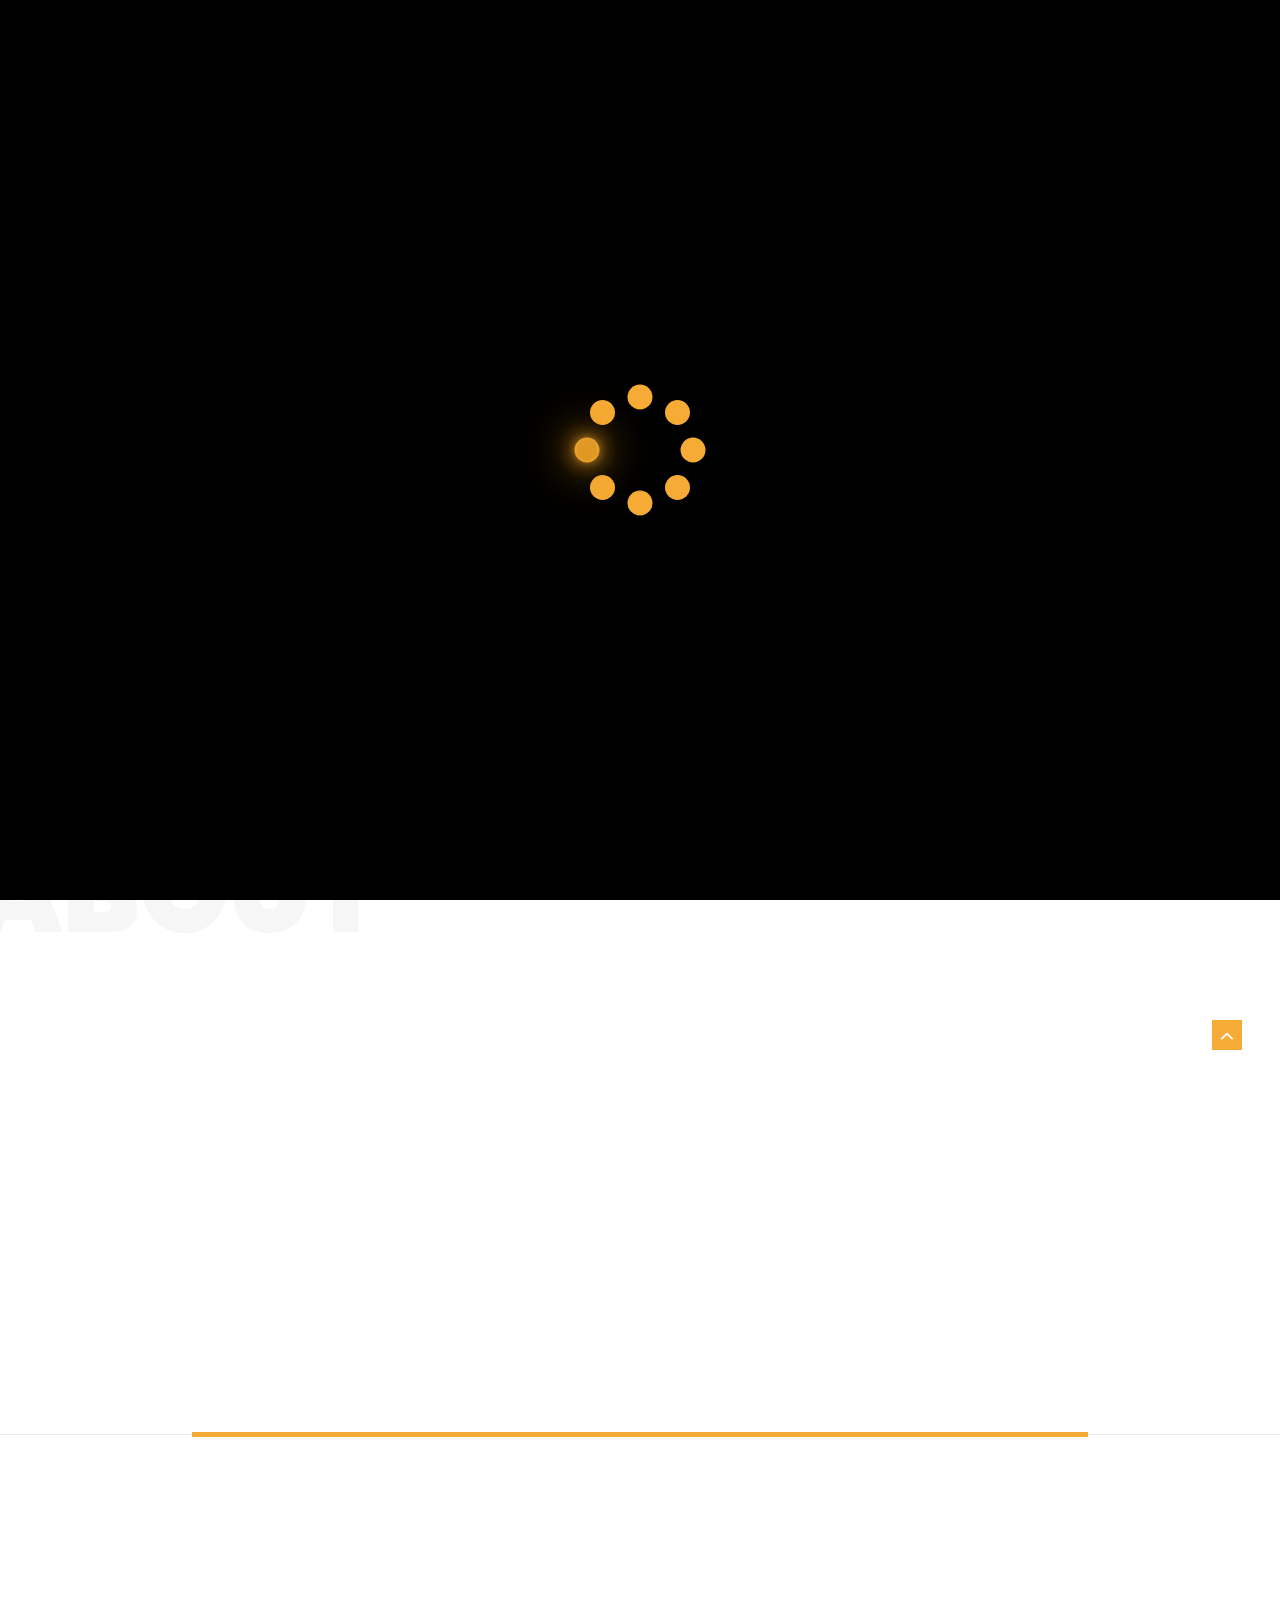
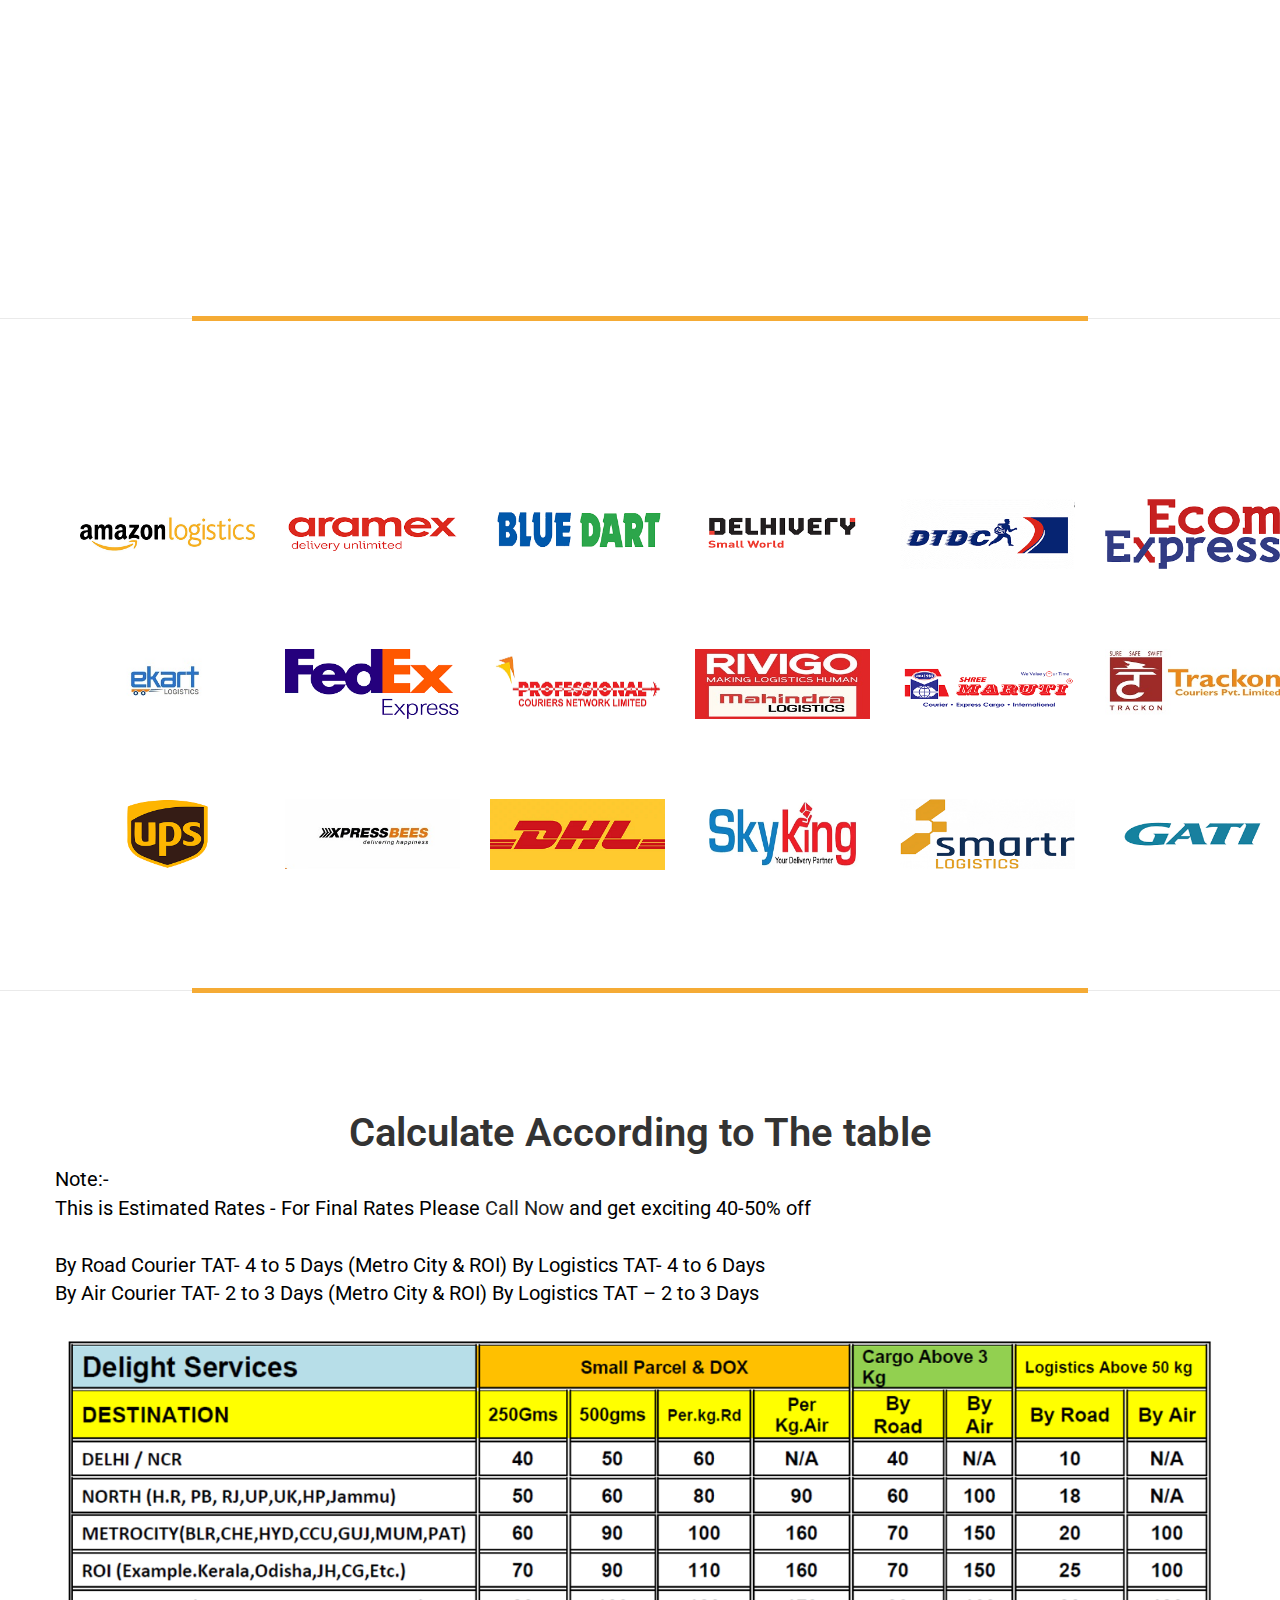
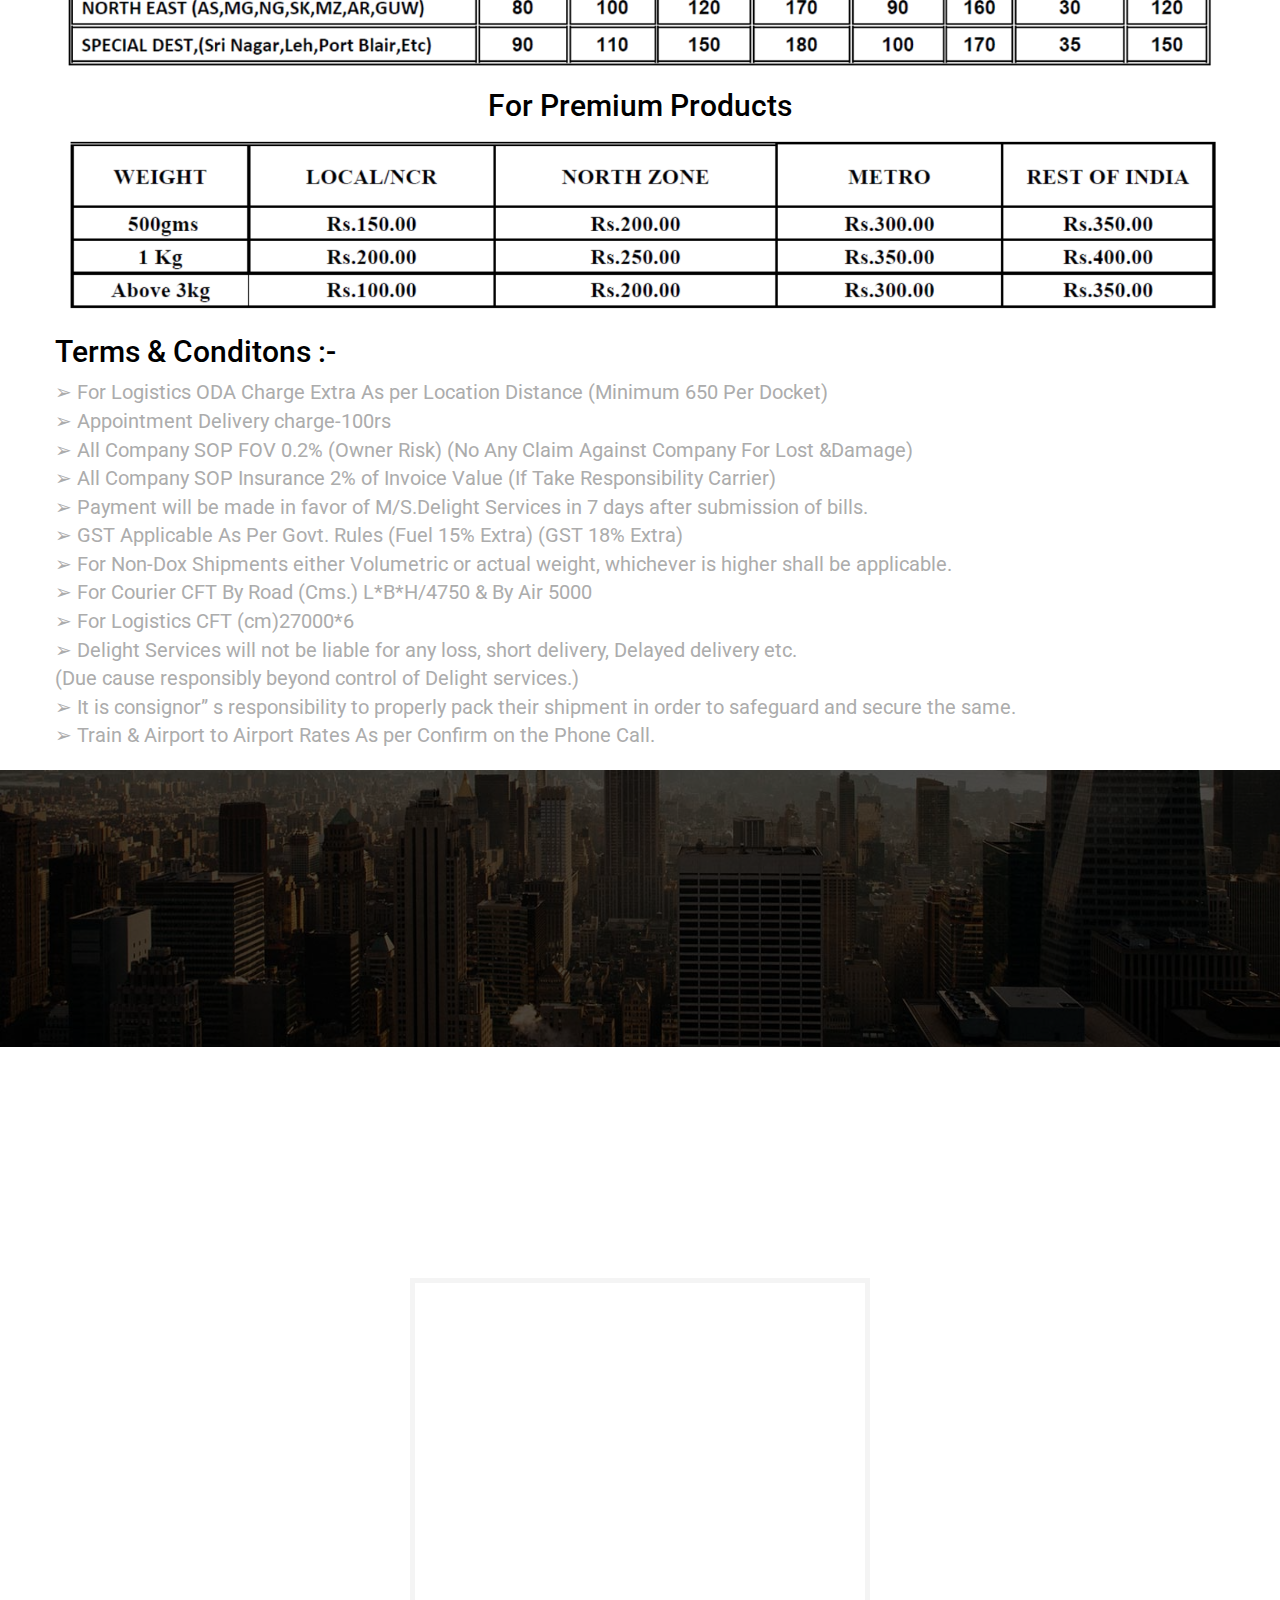
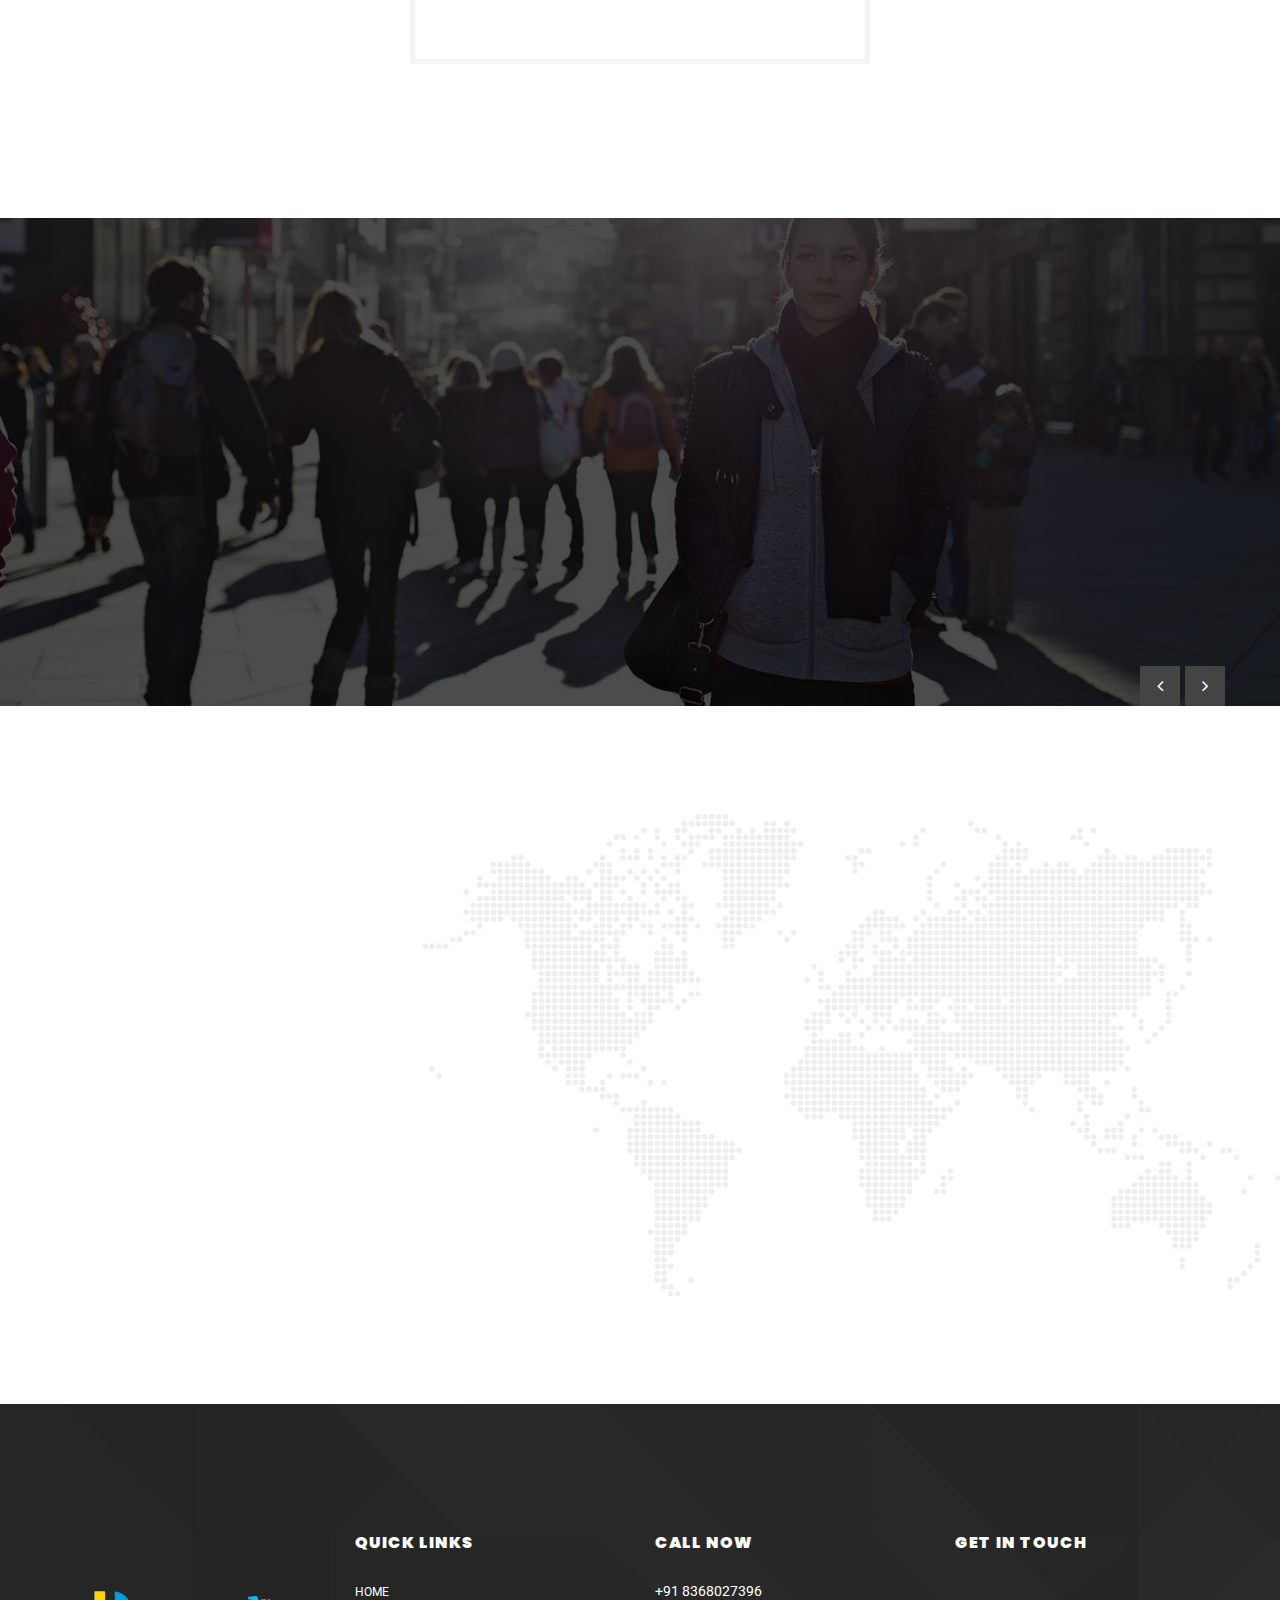
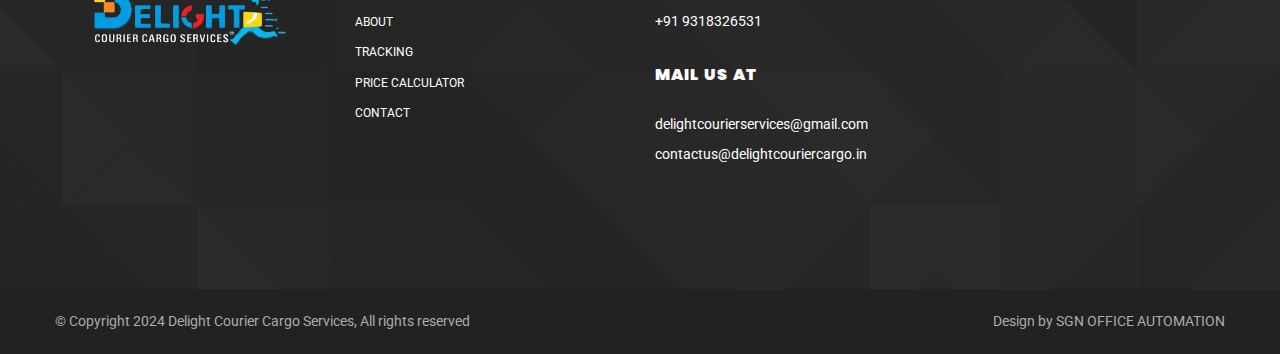
<file: index.html>
<!DOCTYPE html>
<html>

<head>
    <title>Best Courier Services in Delhi | Delight Courier Cargo And Services</title>
    <meta charset="UTF-8">
    <meta name="viewport" content="width=device-width, initial-scale=1.0">

    <!-- Open Graph Tags -->
	<meta property="og:title" content="Best Courier Services in Delhi | Delight Courier Cargo And Services" />
	<meta property="og:type" content="website" />
	<meta property="og:url" content="https://delightcouriercargo.in" />
	<meta property="og:image" content="https://delightcouriercargo.in/assets/img" />
	<meta name="description" content="Delight Courier and Cargo Services is your trusted logistics partner in Delhi and NCR areas. We offer top-notch courier and cargo solutions with a commitment to excellence. From express deliveries to bulk shipments, we ensure timely and secure handling of your packages. Experience unparalleled customer service and reliability with Delight Courier and Cargo Services.">
	<meta property="og:site_name" content="Delight Courier Cargo Services" />
    <meta name="keywords" content="delight courier,delight courier cargo and services,delight courier,delight services,best courier services,best courier servies in Delhi NCR, cargo services, logistics, Delhi, NCR, express deliveries, bulk shipments, customer service, reliability">

	<!-- Rights Information -->
	<meta name="rights" content=" © Copyright 2024 Delight Courier Cargo Services, All rights reserved " />
	<meta name="copyright" content=" © Copyright 2024 Delight Courier Cargo Services " />


    <!-- Bootstrap Css -->
    <link rel="stylesheet" type="text/css" href="assets/plugins/bootstrap-3.3.6/css/bootstrap.min.css">
    <!-- Bootstrap Select Css -->
    <link rel="stylesheet" type="text/css"
        href="assets/plugins/bootstrap-select-1.10.0/dist/css/bootstrap-select.min.css">
    <!-- Fonts Css -->
    <link rel="stylesheet" type="text/css" href="assets/plugins/font-awesome-4.6.1/css/font-awesome.min.css">
    <link rel="stylesheet" type="text/css" href="assets/plugins/font-elegant/elegant.css">
    <!-- OwlCarousel2 Slider Css -->
    <link rel="stylesheet" type="text/css" href="assets/plugins/owl.carousel.2/assets/owl.carousel.css">

    <link rel="stylesheet" href="https://cdnjs.cloudflare.com/ajax/libs/font-awesome/6.2.1/css/all.min.css"
        integrity="sha512-MV7K8+y+gLIBoVD59lQIYicR65iaqukzvf/nwasF0nqhPay5w/9lJmVM2hMDcnK1OnMGCdVK+iQrJ7lzPJQd1w=="
        crossorigin="anonymous" referrerpolicy="no-referrer" />

    <!-- Animate Css -->
    <link rel="stylesheet" type="text/css" href="assets/css/animate.css">

    <!-- Main Css -->
    <link rel="stylesheet" type="text/css" href="assets/css/theme.css">
    <link rel="icon" type="image/png" href="assets/img/logo/favicon.ico">


    <!--[if lt IE 9]>
        <script src="assets/plugins/iesupport/html5shiv.js"></script>
        <script src="assets/plugins/iesupport/respond.js"></script>
        <![endif]-->
</head>

<body id="home">
    <!-- Preloader -->
    <div id="preloader">

        <div class="small1">
            <div class="small ball smallball1"></div>
            <div class="small ball smallball2"></div>
            <div class="small ball smallball3"></div>
            <div class="small ball smallball4"></div>
        </div>


        <div class="small2">
            <div class="small ball smallball5"></div>
            <div class="small ball smallball6"></div>
            <div class="small ball smallball7"></div>
            <div class="small ball smallball8"></div>
        </div>

        <div class="bigcon">
            <div class="big ball"></div>
        </div>

    </div>
    <!-- /.Preloader -->


    <!-- Main Wrapper -->
    <main class="wrapper">

        <!-- Header -->
        <header class="header-main">

            <!-- Header Topbar -->
            <div class="top-bar font2-title1 white-clr">
                <div class="theme-container container">
                    <div class="row">
                        <div class="col-md-6 col-sm-5">
                            <ul class="list-items fs-10">
                            </ul>
                        </div>
                        <div class="col-md-6 col-sm-7 fs-12">
                            <p class="contact-num"> <i class="fa fa-phone"></i> Call us now: <span class="theme-clr"><a
                                        href="tel:+918368027396">+91 8368027396</a></span>,<span class="theme-clr"><a
                                        href="tel:+919318326531">9318326531</a></span></p>
                        </div>
                    </div>
                </div>

            </div>
            <!-- /.Header Topbar -->

            <!-- Header Logo & Navigation -->
            <nav class="menu-bar font2-title1">
                <div class="theme-container container">
                    <div class="row">
                        <div class="col-md-2 col-sm-2">
                            <button type="button" class="navbar-toggle collapsed" data-toggle="collapse"
                                data-target="#navbar" aria-controls="navbar">
                                <span class="sr-only">Toggle navigation</span>
                                <span class="icon-bar"></span>
                                <span class="icon-bar"></span>
                                <span class="icon-bar"></span>
                            </button>
                            <a class="navbar-logo" href="index.html"> <img src="assets/img/logo/logo-black.png"
                                    alt="logo" /> </a>
                        </div>
                        <div class="col-md-10 col-sm-10 fs-12">
                            <div id="navbar" class="collapse navbar-collapse no-pad">
                                <ul class="navbar-nav theme-menu">
                                    <li class="active">
                                        <a href="index.html">Home </a>
                                    </li>
                                    <li> <a href="about-us.html">about</a> </li>
                                    <li> <a href="tracking.html"> tracking </a> </li>
                                    <li> <a href="Price calculator.html"> Price Calculator </a> </li>
                                    <li> <a href="contact-us.html"> contact </a> </li>
                                    <li></li>

                                </ul>
                            </div>
                        </div>
                    </div>
                </div>
            </nav>
            <!-- /.Header Logo & Navigation -->

        </header>
        <!-- /.Header -->

        <!-- Content Wrapper -->
        <article>
            <!-- Banner -->
            <section class="banner mask-overlay pad-120 white-clr">
                <div class="container theme-container rel-div">
                    <img class="pt-10 effect animated fadeInLeft" alt="" src="assets/img/icons/icon-1.png" />
                    <ul class="list-items fw-600 effect animated wow fadeInUp" data-wow-offset="50"
                        data-wow-delay=".20s">
                        <li><a href="#">fast</a></li>
                        <li><a href="#">secured</a></li>
                        <li><a href="#">worldwide</a></li>
                    </ul>
                    <h2 class="section-title fs-48 effect animated wow fadeInUp" data-wow-offset="50"
                        data-wow-delay=".20s">Delight <span class="theme-clr"> courier </span> and <span
                            class="theme-clr"> cargo </span> Services&#174;<br> <span> customer satisfaction is our
                            goal</span></h2>
                </div>
                <div class="pad-50 visible-lg"></div>
            </section>
            <!-- /.Banner -->

            <!-- Track Product -->
            <section>
                <div class="theme-container container">
                    <div class="row">
                        <div class="col-md-8 col-md-offset-2 track-prod clrbg-before wow slideInUp" data-wow-offset="50"
                            data-wow-delay=".20s">
                            <h2 class="title-1">Now you can
                                track your product easily</h2> <span class="font2-light fs-12"></span>
                            <div class="row">



                                <div class="form-group">
                                    <button class="btn-1" onclick="window.location.href = 'tracking.html';">track your
                                        product</button>
                                </div>


                            </div>
                        </div>
                    </div>
                </div>
            </section>
            <!-- /.Track Product -->

            <!-- About Us -->
            <section class="pad-80 about-wrap clrbg-before">
                <span class="bg-text wow fadeInUp" data-wow-offset="50" data-wow-delay=".20s"> About </span>
                <div class="theme-container container">
                    <div class="row">
                        <div class="col-md-6">
                            <div class="about-us">
                                <h2 class="section-title pb-10 wow fadeInUp" data-wow-offset="50" data-wow-delay=".20s">
                                    About Us </h2>
                                <p class="fs-16 wow fadeInUp" data-wow-offset="50" data-wow-delay=".25s">Welcome to
                                    Delight Services Pvt Ltd! We offer reliable Courier & Cargo solutions with free
                                    doorstep pickup available in Delhi and NCR areas like Bawana, Narela, and Kundali.
                                    Trust us for swift and
                                    secure delivery. Experience convenience today!</p>
                                <ul class="feature">
                                    <li>
                                        <img alt="" src="assets/img/icons/icon-2.png" class="wow fadeInUp"
                                            data-wow-offset="50" data-wow-delay=".20s" />
                                        <div class="feature-content wow rotateInDownRight" data-wow-offset="50"
                                            data-wow-delay=".30s">
                                            <h2 class="title-1">Fast delivery</h2>
                                            <p>Experience Lightning-Fast Delivery!</p>
                                        </div>
                                    </li>
                                    <li>
                                        <img alt="" src="assets/img/icons/icon-3.png" class="wow fadeInUp"
                                            data-wow-offset="50" data-wow-delay=".20s" />
                                        <div class="feature-content wow rotateInDownRight" data-wow-offset="50"
                                            data-wow-delay=".30s">
                                            <h2 class="title-1">secured service</h2>
                                            <p>Your Product Safety , Our Priority - Guaranteed Secured Service!</p>
                                        </div>
                                    </li>
                                    <li>
                                        <img alt="" src="assets/img/icons/icon-4.png" class="wow fadeInUp"
                                            data-wow-offset="50" data-wow-delay=".20s" />
                                        <div class="feature-content wow rotateInDownRight" data-wow-offset="50"
                                            data-wow-delay=".30s">
                                            <h2 class="title-1">worldwide shipping</h2>
                                            <p>Global Reach, Seamless Shipping - Worldwide Delivery at Your Doorstep!
                                            </p>
                                        </div>
                                    </li>
                                </ul>
                            </div>
                        </div>
                        <div class="col-md-6 text-center">
                            <div class="pb-80 visible-lg"></div>
                            <img alt="" src="assets/img/block/about-img.png" class="wow slideInRight"
                                data-wow-offset="50" data-wow-delay=".20s" />
                        </div>
                    </div>
                </div>
            </section>
            <!-- /.About Us -->

            <!-- Our Services -->
            <section class="pad-80 about-wrap clrbg-before">
                <span class="bg-text wow fadeInUp" data-wow-offset="50" data-wow-delay=".20s"> OUR SERVICES </span>
                <div class="theme-container container">

                    <div class="row">
                        <div class="col-md-12">
                            <div class="about-us">
                                <h2 class="section-title pb-10 wow fadeInUp" data-wow-offset="50" data-wow-delay=".20s">
                                    OUR SERVICES
                                </h2>
                                <p class="fs-16 wow fadeInUp" data-wow-offset="50" data-wow-delay=".25s">
                                    Welcome to Delight Services Pvt Ltd! We offer reliable Courier & Cargo solutions
                                    with free doorstep pickup available in Bawana, Narela, and Kundali. Trust us for
                                    swift and secure delivery. Experience convenience today!
                                </p>
                                <ul class="feature">
                                    <div class="row">
                                        <li class="col-md-4 mb-3">
                                            <img alt="" src="assets/img/icons/icon-2.png" class="wow fadeInUp"
                                                data-wow-offset="50" data-wow-delay=".20s" />
                                            <div class="feature-content wow rotateInDownRight" data-wow-offset="50"
                                                data-wow-delay=".30s">
                                                <h2 class="title-1">Next Day Delivery</h2>
                                            </div>
                                        </li>
                                        <li class="col-md-4 mb-3">
                                            <img alt="" src="assets/img/icons/icon-2.png" class="wow fadeInUp"
                                                data-wow-offset="50" data-wow-delay=".20s" />
                                            <div class="feature-content wow rotateInDownRight" data-wow-offset="50"
                                                data-wow-delay=".30s">
                                                <h2 class="title-1">Air Cargo</h2>
                                            </div>
                                        </li>
                                        <li class="col-md-4 mb-3">
                                            <img alt="" src="assets/img/icons/icon-2.png" class="wow fadeInUp"
                                                data-wow-offset="50" data-wow-delay=".20s" />
                                            <div class="feature-content wow rotateInDownRight" data-wow-offset="50"
                                                data-wow-delay=".30s">
                                                <h2 class="title-1">Rail Cargo</h2>
                                            </div>
                                        </li>
                                        <li class="col-md-4 mb-3">
                                            <img alt="" src="assets/img/icons/icon-2.png" class="wow fadeInUp"
                                                data-wow-offset="50" data-wow-delay=".20s" />
                                            <div class="feature-content wow rotateInDownRight" data-wow-offset="50"
                                                data-wow-delay=".30s">
                                                <h2 class="title-1">Road Express</h2>
                                            </div>
                                        </li>
                                        <li class="col-md-4 mb-3">
                                            <img alt="" src="assets/img/icons/icon-2.png" class="wow fadeInUp"
                                                data-wow-offset="50" data-wow-delay=".20s" />
                                            <div class="feature-content wow rotateInDownRight" data-wow-offset="50"
                                                data-wow-delay=".30s">
                                                <h2 class="title-1">International Delivery</h2>
                                            </div>
                                        </li>
                                        <li class="col-md-4 mb-3">
                                            <img alt="" src="assets/img/icons/icon-2.png" class="wow fadeInUp"
                                                data-wow-offset="50" data-wow-delay=".20s" />
                                            <div class="feature-content wow rotateInDownRight" data-wow-offset="50"
                                                data-wow-delay=".30s">
                                                <h2 class="title-1">Same day Delivery Services in Only DElhi ncr</h2>
                                            </div>
                                        </li>
                                        <li class="col-md-4 mb-3">
                                            <img alt="" src="assets/img/icons/icon-2.png" class="wow fadeInUp"
                                                data-wow-offset="50" data-wow-delay=".20s" />
                                            <div class="feature-content wow rotateInDownRight" data-wow-offset="50"
                                                data-wow-delay=".30s">
                                                <h2 class="title-1">Vehicle provider</h2>
                                            </div>
                                        </li>
                                        <li class="col-md-4 mb-3">
                                            <img alt="" src="assets/img/icons/icon-2.png" class="wow fadeInUp"
                                                data-wow-offset="50" data-wow-delay=".20s" />
                                            <div class="feature-content wow rotateInDownRight" data-wow-offset="50"
                                                data-wow-delay=".30s">
                                                <h2 class="title-1">logistics and transport services</h2>
                                            </div>
                                        </li>
                                        <li class="col-md-4 mb-3">
                                            <img alt="" src="assets/img/icons/icon-2.png" class="wow fadeInUp"
                                                data-wow-offset="50" data-wow-delay=".20s" />
                                            <div class="feature-content wow rotateInDownRight" data-wow-offset="50"
                                                data-wow-delay=".30s">
                                                <h2 class="title-1">Packers and movers</h2>
                                            </div>
                                        </li>
                                    </div>
                                    <!-- Repeat the same structure for the next set of list items -->
                                </ul>
                            </div>
                        </div>
                    </div>
                </div>
            </section>
            <!-- /.Our Services -->
            <!-- Our Delivering Partners -->
            <section class="pad-80 about-wrap clrbg-before">
                <span class="bg-text wow fadeInUp" data-wow-offset="50" data-wow-delay=".20s"> Partners</span>
                <div class="theme-container container">
                    <div class="row">
                        <div class="col-md-12">
                            <div class="about-us">
                                <h2 class="section-title pb-10 wow fadeInUp" data-wow-offset="50" data-wow-delay=".20s">
                                    Our Delivering Partners</h2>




                            </div>
                        </div>

                        <div class="row">
                            <div class="col-md-2 col-sm-4 col-4">
                                <img src="assets/img/Partners/amazon-logistics.png" alt="Client 1 Logo"
                                    class="img-fluid logopartners">
                            </div>
                            <div class="col-md-2 col-sm-4 col-4">
                                <img src="assets/img/Partners/aramex.png" alt="Client 2 Logo"
                                    class="img-fluid logopartners">
                            </div>
                            <div class="col-md-2 col-sm-4 col-4">
                                <img src="assets/img/Partners/Blue_Dart.png" alt="Client 3 Logo"
                                    class="img-fluid logopartners">
                            </div>
                            <div class="col-md-2 col-sm-4 col-4">
                                <img src="assets/img/Partners/Delhivery.png" alt="Client 4 Logo"
                                    class="img-fluid logopartners">
                            </div>
                            <div class="col-md-2 col-sm-4 col-4">
                                <img src="assets/img/Partners/dtdc.png" alt="Client 5 Logo"
                                    class="img-fluid logopartners">
                            </div>
                            <div class="col-md-2 col-sm-4 col-4">
                                <img src="assets/img/Partners/ecom.png" alt="Client 6 Logo"
                                    class="img-fluid logopartners">
                            </div>
                            <div class="col-md-2 col-sm-4 col-4">
                                <img src="assets/img/Partners/ekart.jpg" alt="Client 7 Logo"
                                    class="img-fluid logopartners">
                            </div>
                            <div class="col-md-2 col-sm-4 col-4">
                                <img src="assets/img/Partners/FedEx_Express.png" alt="Client 8 Logo"
                                    class="img-fluid logopartners">
                            </div>
                            <div class="col-md-2 col-sm-4 col-4">
                                <img src="assets/img/Partners/professional.png" alt="Client 9 Logo"
                                    class="img-fluid logopartners">
                            </div>
                            <div class="col-md-2 col-sm-4 col-4">
                                <img src="assets/img/Partners/rivigo.jpeg" alt="Client 10 Logo"
                                    class="img-fluid logopartners">
                            </div>
                            <div class="col-md-2 col-sm-4 col-4">
                                <img src="assets/img/Partners/shreemaruti.png" alt="Client 11 Logo"
                                    class="img-fluid logopartners">
                            </div>
                            <div class="col-md-2 col-sm-4 col-4">
                                <img src="assets/img/Partners/trackon.jpg" alt="Client 12 Logo"
                                    class="img-fluid logopartners">
                            </div>
                            <div class="col-md-2 col-sm-4 col-4">
                                <img src="assets/img/Partners/UPS-logo.png" alt="Client 13 Logo"
                                    class="img-fluid logopartners">
                            </div>
                            <div class="col-md-2 col-sm-4 col-4">
                                <img src="assets/img/Partners/Xpressbees.jpg" alt="Client 14 Logo"
                                    class="img-fluid logopartners">
                            </div>
                            <div class="col-md-2 col-sm-4 col-4">
                                <img src="assets/img/Partners/dhl.png" alt="Client 15 Logo"
                                    class="img-fluid logopartners">
                            </div>
                            <div class="col-md-2 col-sm-4 col-4">
                                <img src="assets/img/Partners/skyking.png" alt="Client 16 Logo"
                                    class="img-fluid logopartners">
                            </div>
                            <div class="col-md-2 col-sm-4 col-4">
                                <img src="assets/img/Partners/smARTR.png" alt="Client 17 Logo"
                                    class="img-fluid logopartners">
                            </div>

                            <div class="col-md-2 col-sm-4 col-4">
                                <img src="assets/img/Partners/GATI.png" alt="Client 18 Logo"
                                    class="img-fluid logopartners">
                            </div>

                        </div>

                    </div>
                </div>
            </section>

            <!-- Calculate Your Cost -->
            <section class="calculate pt-100">
                <div class="theme-container container">
                    <div class="colore">
                        <center>
                            <h1>Calculate According to The table</h1>
                        </center>
                        <ul class="pointss">
                            <li>Note:-</li>
                            <li>This is Estimated Rates - For Final Rates Please <a
                                href="tel:+918368027396">Call Now</a> and get exciting 40-50% off </li>
                            <br>
                            <li>By Road Courier TAT- 4 to 5 Days (Metro City & ROI) By Logistics TAT- 4 to 6 Days</li>
                            <li>By Air Courier TAT- 2 to 3 Days (Metro City & ROI) By Logistics TAT – 2 to 3 Days</li>
                        </ul>
                        <img src="assets/img/images/delightrate.png" alt="Image 1">
                        <center>
                            <h2>For Premium Products</h2>
                        </center>
                        <img src="assets/img/images/delightrate2.png" alt="Image 2">
                        <h3>Terms & Conditons :-</h3>
                        <ul class="points">
                            <li>➢ For Logistics ODA Charge Extra As per Location Distance (Minimum 650 Per Docket)</li>
                            <li>➢ Appointment Delivery charge-100rs</li>
                            <li>➢ All Company SOP FOV 0.2% (Owner Risk) (No Any Claim Against Company For Lost &Damage)
                            </li>
                            <li>➢ All Company SOP Insurance 2% of Invoice Value (If Take Responsibility Carrier)</li>
                            <li>➢ Payment will be made in favor of M/S.Delight Services in 7 days after submission of
                                bills.</li>
                            <li>➢ GST Applicable As Per Govt. Rules (Fuel 15% Extra) (GST 18% Extra)</li>
                            <li>➢ For Non-Dox Shipments either Volumetric or actual weight, whichever is higher shall be
                                applicable.</li>
                            <li>➢ For Courier CFT By Road (Cms.) L*B*H/4750 & By Air 5000</li>
                            <li>➢ For Logistics CFT (cm)27000*6</li>
                            <li>➢ Delight Services will not be liable for any loss, short delivery, Delayed delivery
                                etc. <br>(Due cause responsibly beyond control of Delight services.)</li>
                            <li>➢ It is consignor” s responsibility to properly pack their shipment in order to
                                safeguard and secure the same.</li>
                            <li>➢ Train & Airport to Airport Rates As per Confirm on the Phone Call.</li>
                        </ul>

                    </div>
                </div>
            </section>
            <!-- /.Calculate Your Cost -->

            <!-- Steps -->
            <section class="steps-wrap mask-overlay pad-80">
                <div class="theme-container container">
                    <div class="row">
                        <div class="col-md-3 col-sm-6">
                            <div class="font-2 fs-50 wow fadeInLeft" data-wow-offset="50" data-wow-delay=".20s"> 1.
                            </div>
                            <div class="steps-content wow fadeInLeft" data-wow-offset="50" data-wow-delay=".25s">
                                <h2 class="title-3">Order</h2>
                                <p class="gray-clr">Place Order Now <br>Experience Instant Gratification!</p>
                            </div>
                        </div>
                        <div class="col-md-3 col-sm-6">
                            <div class="font-2 fs-50 wow fadeInLeft" data-wow-offset="50" data-wow-delay=".20s"> 2.
                            </div>
                            <div class="steps-content wow fadeInLeft" data-wow-offset="50" data-wow-delay=".25s">
                                <h2 class="title-3">Wait</h2>
                                <p class="gray-clr">Sit Back, <br>We're On It - Your Wait Ends Here!</p>
                            </div>
                        </div>
                        <div class="col-md-3 col-sm-6">
                            <div class="font-2 fs-50 wow fadeInLeft" data-wow-offset="50" data-wow-delay=".20s"> 3.
                            </div>
                            <div class="steps-content wow fadeInLeft" data-wow-offset="50" data-wow-delay=".25s">
                                <h2 class="title-3">Deliver</h2>
                                <p class="gray-clr">Delivering Happiness <br>One Package at a Time!</p>
                            </div>
                        </div>
                    </div>
                </div>
                <div class="step-img wow slideInRight" data-wow-offset="50" data-wow-delay=".20s"> <img
                        src="assets/img/block/step-img.png" alt="" /> </div>
            </section>
            <!-- /.Steps -->



            <!-- Product Delivery -->
            <section class="prod-delivery pad-120">
                <div class="theme-container container">
                    <div class="row">
                        <div class="col-md-11 col-md-offset-1">
                            <div class="pt-120 rel-div">
                                <div class="pb-50 hidden-xs"></div>
                                <h2 class="section-title wow fadeInUp" data-wow-offset="50" data-wow-delay=".20s">Secure
                                    the <span class="theme-clr"> Best</span> and <span class="theme-clr"> fastest
                                    </span> <br>Product Delivery!
                                </h2>
                                <p class="fs-16 wow fadeInUp" data-wow-offset="50" data-wow-delay=".25s">We are
                                    delighted to be your trusted courier logistics service, <br>ensuring the fastest and
                                    safest delivery of your products. <br>With our dedicated team and efficient
                                    processes, <br>we prioritize your satisfaction, providing you with the best service
                                    possible. <br>Experience peace of mind knowing your packages are in reliable hands
                                    with us</p>
                                <div class="pb-120 hidden-xs"></div>
                            </div>
                            <div class="delivery-img pt-10">
                                <img alt="" src="assets/img/block/delivery.png" class="wow slideInLeft"
                                    data-wow-offset="50" data-wow-delay=".20s" />
                            </div>
                        </div>
                    </div>
                </div>
            </section>
            <!-- /.Product Delivery -->

            <!-- Testimonial -->
            <section class="testimonial mask-overlay">
                <div class="theme-container container">
                    <div class="testimonial-slider no-pagination pad-120">
                        <div class="item">
                            <div class="testimonial-img darkclr-border theme-clr font-2 wow fadeInUp"
                                data-wow-offset="50" data-wow-delay=".20s">
                                <img alt="" src="assets/img/block/servo tech.jpg" />
                                <span>,,</span>
                            </div>
                            <div class="testimonial-content">
                                <p class="wow fadeInUp" data-wow-offset="50" data-wow-delay=".25s"> <i
                                        class="gray-clr fs-16">
                                        Delight cargo offers impeccable delivery, transparent reporting, efficient
                                        tracking, and budget-friendly rates. <br>Our top choice for reliable logistics
                                        solutions. Highly recommended for all the businesses

                                    </i> </p>
                                <h2 class="title-2 pt-10 wow fadeInUp" data-wow-offset="50" data-wow-delay=".20s"> <a
                                        href="#" class="white-clr fw-900"> SERVOTECH </a> </h2>
                            </div>
                        </div>
                        <div class="item">
                            <div class="testimonial-img darkclr-border theme-clr font-2">
                                <img alt="" src="assets/img/block/landt.png" />
                                <span>,,</span>
                            </div>
                            <div class="testimonial-content">
                                <p> <i class="gray-clr fs-16">
                                        Exceptional service! My parcels always arrive promptly, thanks to their reliable
                                        tracking system. Budget-friendly rates without compromising quality. <br>Highly
                                        recommended for anyone seeking efficient courier solutions.
                                    </i> </p>
                                <h2 class="title-2 pt-10"> <a href="#" class="white-clr fw-900"> LARSEN AND TURBO</a>
                                </h2>
                            </div>
                        </div>
                        <div class="item">
                            <div class="testimonial-img darkclr-border theme-clr font-2">
                                <img alt="" src="assets/img/block/ultratech.jpg" />
                                <span>,,</span>
                            </div>
                            <div class="testimonial-content">
                                <p> <i class="gray-clr fs-16">
                                        Impressive reliability! This courier company consistently delivers on time, with
                                        accurate tracking keeping me informed throughout. <br>Their budget-friendly
                                        rates make them my go-to choice for shipping needs. Trustworthy and efficient!
                                    </i> </p>
                                <h2 class="title-2 pt-10"> <a href="#" class="white-clr fw-900"> ULTRA TECH </a>
                                </h2>
                            </div>
                        </div>
                        <div class="item">
                            <div class="testimonial-img darkclr-border theme-clr font-2">
                                <img alt="" src="assets/img/block/signature.png" />
                                <span>,,</span>
                            </div>
                            <div class="testimonial-content">
                                <p> <i class="gray-clr fs-16">
                                    Outstanding performance! With this courier,We never worry about late deliveries. Their tracking system is precise, and their rates are unbeatable. <br>Reliable and budget-friendly, they've earned my trust as the best in the business. Highly recommended!
                                    </i> </p>
                                <h2 class="title-2 pt-10"> <a href="#" class="white-clr fw-900"> SIGNATURE BLANKET </a>
                                </h2>
                            </div>
                        </div>
                        <div class="item">
                            <div class="testimonial-img darkclr-border theme-clr font-2">
                                <img alt="" src="assets/img/block/leadschool.png" />
                                <span>,,</span>
                            </div>
                            <div class="testimonial-content">
                                <p> <i class="gray-clr fs-16">
                                    Top-notch service! From seamless tracking to timely delivery, this courier exceeds expectations. Affordable rates ensure I can send packages hassle-free. <br>Dependable and efficient, they make shipping a breeze. Highly satisfied!
                                    </i> </p>
                                <h2 class="title-2 pt-10"> <a href="#" class="white-clr fw-900"> LEAD SCHOOL </a>
                                </h2>
                            </div>
                        </div>
                        <div class="item">
                            <div class="testimonial-img darkclr-border theme-clr font-2">
                                <img alt="" src="assets/img/block/rebel foods.png" />
                                <span>,,</span>
                            </div>
                            <div class="testimonial-content">
                                <p> <i class="gray-clr fs-16">
                                    Delight Courier and Cargo Services excels in seamless logistics for Rebel Foods. Their punctuality, care, and adaptability make them a vital partner, ensuring efficient and reliable delivery of ingredients and products.
                                    </i> </p>
                                <h2 class="title-2 pt-10"> <a href="#" class="white-clr fw-900"> REBEL FOODS </a>
                                </h2>
                            </div>
                        </div>
                        <div class="item">
                            <div class="testimonial-img darkclr-border theme-clr font-2">
                                <img alt="" src="assets/img/block/halonix.png" />
                                <span>,,</span>
                            </div>
                            <div class="testimonial-content">
                                <p> <i class="gray-clr fs-16">
                                    Exceeds expectations with impeccable logistics, reliable deliveries, proactive communication, and advanced tracking technology. A highly recommended partner for any business's shipping needs.
                                    </i> </p>
                                <h2 class="title-2 pt-10"> <a href="#" class="white-clr fw-900"> HALONIX </a>
                                </h2>
                            </div>
                        </div>
                    </div>
                </div>
            </section>
            <!-- /.Testimonial -->



            <!-- Contact us -->
            <section class="contact-wrap pad-120">
                <span class="bg-text wow fadeInLeft" data-wow-offset="50" data-wow-delay=".20s"> Contact </span>
                <div class="theme-container container">
                    <div class="row">
                        <div class="col-md-6 col-sm-8">
                            <div class="title-wrap">
                                <h2 class="section-title wow fadeInLeft" data-wow-offset="50" data-wow-delay=".20s">Our
                                    Offices</h2>
                                <p class="wow fadeInLeft" data-wow-offset="50" data-wow-delay=".20s"><b>Head Office</b>:
                                    KH-149 Vijay Chowk Shani Dev Mandir Sawroop Nagar New Delhi-110042</p>
                            </div>
                            <ul class="contact-detail title-2">
                                <li class="wow slideInUp" data-wow-offset="50" data-wow-delay=".20s"> <span>Narela
                                        Branch</span>
                                    <p class="gray-clr">TRACKON COURIER LIMITED <BR>F-2021,DSIIDC,Narela Industrial
                                        Area,<br>Delhi-110040</p>
                                </li>
                                <li class="wow slideInUp" data-wow-offset="50" data-wow-delay=".25s"> <span>Bawana
                                        Branch</span>
                                    <p class="gray-clr">SHREE MARUTI COURIER<BR> B-1/Sec-5,Bawana Industrial
                                        Area,<br>Delhi-110039</p>
                                </li>
                                <li class="wow slideInUp" data-wow-offset="50" data-wow-delay=".30s"> <span>Kundli
                                        Branch</span>
                                    <p class="gray-clr">DELHIVERY LIMITED <br>Shop No-2,NH-44,Main
                                        Road,Piau,<br>Kundli-131028</p>
                                </li>

                            </ul>
                        </div>
                    </div>
                </div>
            </section>
            <!-- /.Contact us -->
        </article>
        <!-- /.Content Wrapper -->

        <!-- Footer -->
        <footer>
            <a href="https://wa.me/918368027396" target="_blank" class="whatsapp_float"><i
                    class="fa-brands fa-whatsapp whatsapp-icon"></i></a>
            <div class="footer-main pad-120 white-clr">
                <div class="theme-container container">
                    <div class="row">
                        <div class="col-md-3 col-sm-6 footer-widget">
                            <a href="index.html"> <img class="logo" alt="company-logo"
                                    src="assets/img/logo/logo-footer.png" /> </a>
                        </div>
                        <div class="col-md-3 col-sm-6 footer-widget">
                            <h2 class="title-1 fw-900">quick links</h2>
                            <ul>
                                <li> <a href="index.html">Home</a> </li>
                                <li> <a href="about-us.html">About</a> </li>
                                <li> <a href="tracking.html">Tracking</a> </li>
                                <li> <a href="Price calculator.html">Price Calculator</a> </li>
                                <li> <a href="contact-us.html">Contact</a> </li>

                            </ul>
                        </div>
                        <div class="col-md-3 col-sm-6 footer-widget">
                            <h2 class="title-1 fw-900">Call Now</h2>
                            <ul>
                                <li> +91 8368027396 </li>
                                <li> +91 9318326531 </li>
                            </ul>
                            <br>
                            <h2 class="title-1 fw-900">Mail us at</h2>
                            <ul>
                                <li>delightcourierservices@gmail.com</li>
                                <li>contactus@delightcouriercargo.in</li>
                            </ul>
                        </div>
                        <div class="col-md-3 col-sm-6 footer-widget">
                            <h2 class="title-1 fw-900">get in touch</h2>
                            <ul class="social-icons list-inline">
                                <li class="wow fadeIn" data-wow-offset="50" data-wow-delay=".25s"> <a
                                        href="https://www.youtube.com/channel/UCsWP9X5Sc5UKNEvMw75Nk2g"
                                        class="fa-brands fa fa-youtube"></a> </li>
                                <li class="wow fadeIn" data-wow-offset="50" data-wow-delay=".30s"> <a
                                        href="https://www.instagram.com/delight_services"
                                        class="fa-brands fa fa-instagram"></a> </li>
                                <li class="wow fadeIn" data-wow-offset="50" data-wow-delay=".35s"> <a href="https://www.facebook.com/profile.php?id=61557392856773"
                                        class="fa-brands fa fa-facebook"></a> </li>
                            </ul>
                            <ul class="payment-icons list-inline">
                                <li class="wow fadeIn" data-wow-offset="50" data-wow-delay=".20s"> <img alt="#"
                                        src="assets/img/icons/payment-1.png" /> </a> </li>
                                <li class="wow fadeIn" data-wow-offset="50" data-wow-delay=".25s"> <img alt="#"
                                        src="assets/img/icons/payment-2.png" /> </a> </li>
                                <li class="wow fadeIn" data-wow-offset="50" data-wow-delay=".30s"> <img alt="#"
                                        src="assets/img/icons/payment-3.png" /> </a> </li>
                                <li class="wow fadeIn" data-wow-offset="50" data-wow-delay=".35s"> <img alt="#"
                                        src="assets/img/icons/payment-4.jpg" /> </a> </li>
                            </ul>
                        </div>
                    </div>
                </div>
            </div>

            <div class="footer-bottom">
                <div class="theme-container container">
                    <div class="row">
                        <div class="col-md-6 col-sm-6">
                            <p> © Copyright 2024 Delight Courier Cargo Services, All rights reserved </p>
                        </div>
                        <div class="col-md-6 col-sm-6 text-right">
                            <p> Design by <a href="https://sgnofficeautomation.com/" class="main-clr"> SGN OFFICE
                                    AUTOMATION </a> </p>
                        </div>
                    </div>
                </div>
            </div>
        </footer>
        <!-- /.Footer -->


    </main>
    <!-- / Main Wrapper -->

    <!-- Top -->
    <div class="to-top theme-clr-bg transition"> <i class="fa fa-angle-up"></i> </div>





    <!-- Main Jquery JS -->
    <script src="assets/js/jquery-2.2.4.min.js" type="text/javascript"></script>
    <!-- Bootstrap JS -->
    <script src="assets/plugins/bootstrap-3.3.6/js/bootstrap.min.js" type="text/javascript"></script>
    <!-- Bootstrap Select JS -->
    <script src="assets/plugins/bootstrap-select-1.10.0/dist/js/bootstrap-select.min.js"
        type="text/javascript"></script>
    <!-- OwlCarousel2 Slider JS -->
    <script src="assets/plugins/owl.carousel.2/owl.carousel.min.js" type="text/javascript"></script>
    <!-- Sticky Header -->
    <script src="assets/js/jquery.sticky.js"></script>
    <!-- Wow JS -->
    <script src="assets/plugins/WOW-master/dist/wow.min.js" type="text/javascript"></script>
    <!-- Data binder -->
    <script src="assets/plugins/data.binder.js/data.binder.js" type="text/javascript"></script>

    <!-- Slider JS -->


    <!-- Theme JS -->
    <script src="assets/js/theme.js" type="text/javascript"></script>

</body>

</html>
</file>
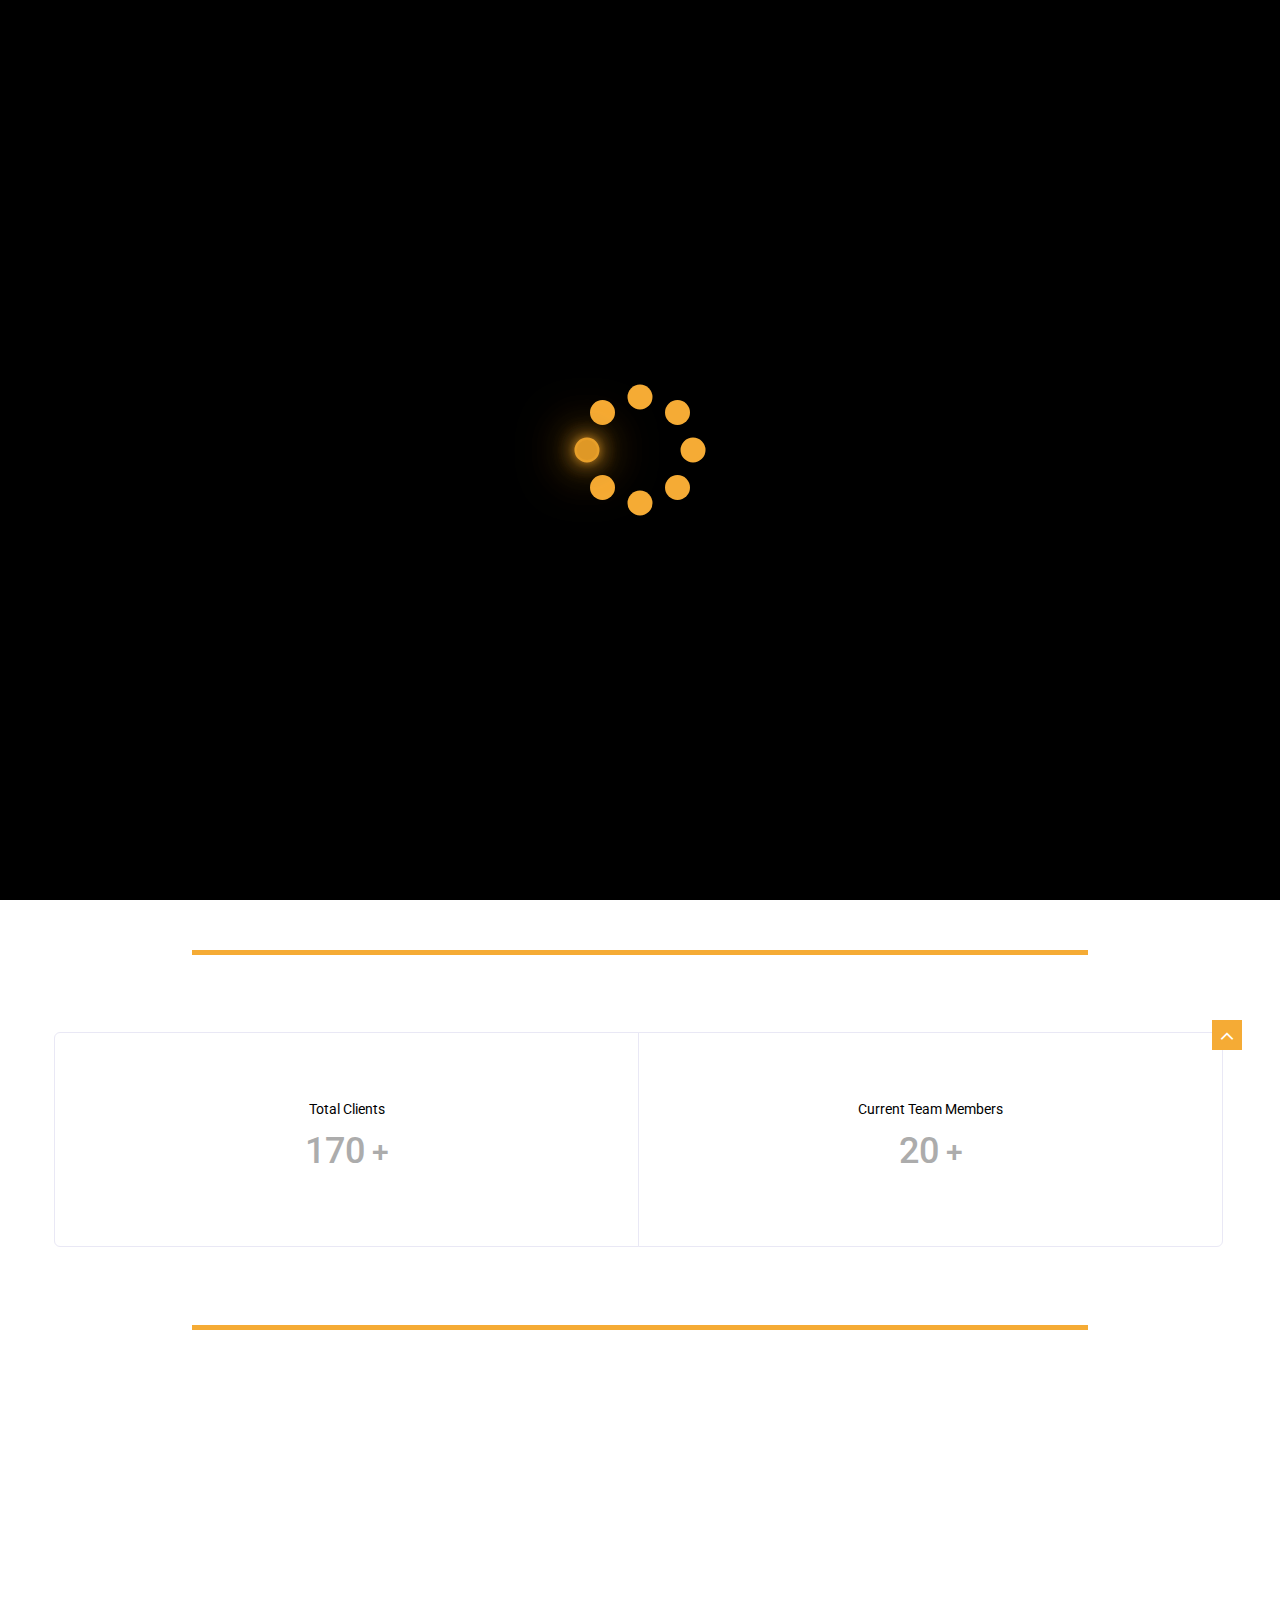
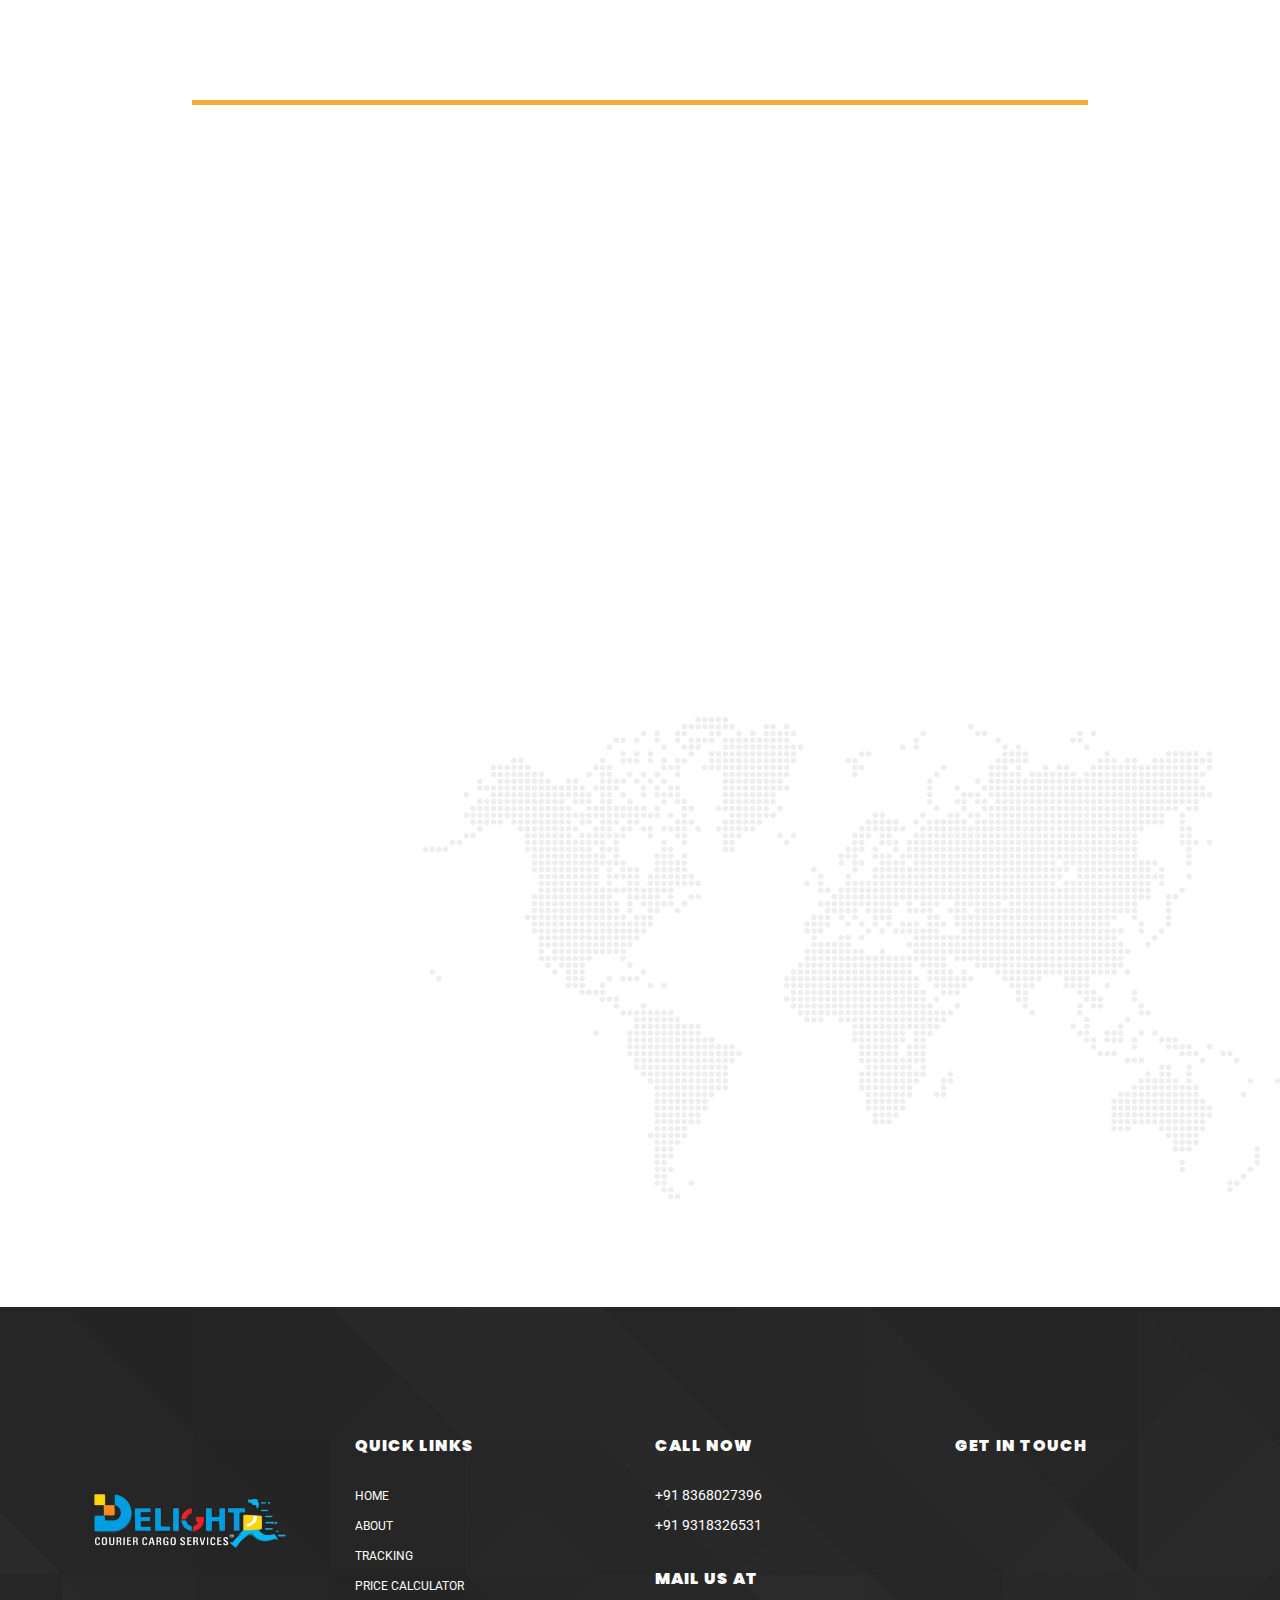
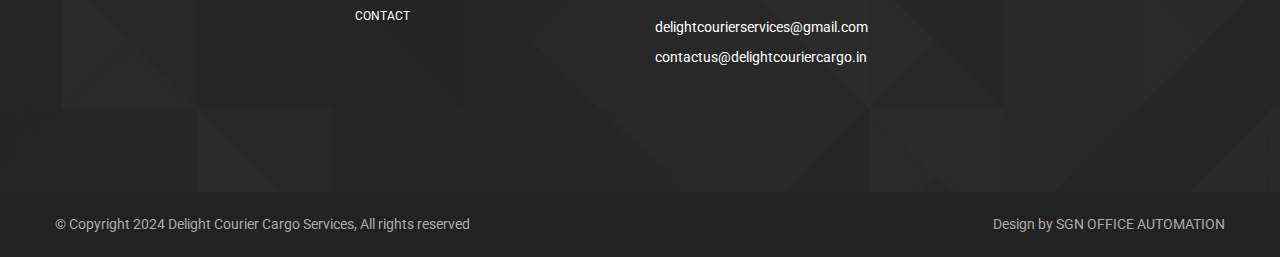
<file: about-us.html>
<!DOCTYPE html>
<html>

<head>
    <title>About Us | Delight Courier Cargo And Services</title>
    <meta charset="UTF-8">
    <meta name="viewport" content="width=device-width, initial-scale=1.0">

    <!-- Bootstrap Css -->
    <link rel="stylesheet" type="text/css" href="assets/plugins/bootstrap-3.3.6/css/bootstrap.min.css">
    <!-- Bootstrap Select Css -->
    <link rel="stylesheet" type="text/css"
        href="assets/plugins/bootstrap-select-1.10.0/dist/css/bootstrap-select.min.css">
    <!-- Fonts Css -->
    <link rel="stylesheet" type="text/css" href="assets/plugins/font-awesome-4.6.1/css/font-awesome.min.css">
    <link rel="stylesheet" type="text/css" href="assets/plugins/font-elegant/elegant.css">
    <!-- OwlCarousel2 Slider Css -->
    <link rel="stylesheet" type="text/css" href="assets/plugins/owl.carousel.2/assets/owl.carousel.css">
    <link rel="stylesheet" href="https://cdnjs.cloudflare.com/ajax/libs/font-awesome/6.2.1/css/all.min.css"
        integrity="sha512-MV7K8+y+gLIBoVD59lQIYicR65iaqukzvf/nwasF0nqhPay5w/9lJmVM2hMDcnK1OnMGCdVK+iQrJ7lzPJQd1w=="
        crossorigin="anonymous" referrerpolicy="no-referrer" />

    <!-- Animate Css -->
    <link rel="stylesheet" type="text/css" href="assets/css/animate.css">

    <!-- Main Css -->
    <link rel="stylesheet" type="text/css" href="assets/css/theme.css">
    <link rel="icon" type="image/png" href="assets/img/logo/favicon.ico">



    <!--[if lt IE 9]>
        <script src="assets/plugins/iesupport/html5shiv.js"></script>
        <script src="assets/plugins/iesupport/respond.js"></script>
        <![endif]-->
</head>

<body id="home">
        <!-- Preloader -->
        <div id="preloader">

            <div class="small1">
                <div class="small ball smallball1"></div>
                <div class="small ball smallball2"></div>
                <div class="small ball smallball3"></div>
                <div class="small ball smallball4"></div>
            </div>
    
    
            <div class="small2">
                <div class="small ball smallball5"></div>
                <div class="small ball smallball6"></div>
                <div class="small ball smallball7"></div>
                <div class="small ball smallball8"></div>
            </div>
    
            <div class="bigcon">
                <div class="big ball"></div>
            </div>
    
        </div>
        <!-- /.Preloader -->

    <!-- Main Wrapper -->
    <main class="wrapper">

        <!-- Header -->
        <header class="header-main">

            <!-- Header Topbar -->
            <div class="top-bar font2-title1 white-clr">
                <div class="theme-container container">
                    <div class="row">
                        <div class="col-md-6 col-sm-5">
                            <ul class="list-items fs-10">
                            </ul>
                        </div>
                        <div class="col-md-6 col-sm-7 fs-12">
                            <p class="contact-num"> <i class="fa fa-phone"></i> Call us now: <span class="theme-clr"><a
                                        href="tel:+918368027396">+91 8368027396</a></span>, <span class="theme-clr"><a
                                        href="tel:+919318326531">9318326531</a></span></p>
                        </div>
                    </div>
                </div>

            </div>
            <!-- /.Header Topbar -->

            <!-- Header Logo & Navigation -->
            <nav class="menu-bar font2-title1">
                <div class="theme-container container">
                    <div class="row">
                        <div class="col-md-2 col-sm-2">
                            <button type="button" class="navbar-toggle collapsed" data-toggle="collapse"
                                data-target="#navbar" aria-controls="navbar">
                                <span class="sr-only">Toggle navigation</span>
                                <span class="icon-bar"></span>
                                <span class="icon-bar"></span>
                                <span class="icon-bar"></span>
                            </button>
                            <a class="navbar-logo" href="index.html"> <img src="assets/img/logo/logo-black.png"
                                    alt="logo" /> </a>
                        </div>
                        <div class="col-md-10 col-sm-10 fs-12">
                            <div id="navbar" class="collapse navbar-collapse no-pad">
                                <ul class="navbar-nav theme-menu">
                                    <li>
                                        <a href="index.html">Home </a>
                                    </li>
                                    <li class="active"> <a href="about-us.html">about</a> </li>
                                    <li> <a href="tracking.html"> tracking </a> </li>
                                    <li> <a href="Price calculator.html"> Price Calculator </a> </li>
                                    <li> <a href="contact-us.html"> contact </a> </li>
                                    <li></li>

                                </ul>
                            </div>
                        </div>
                    </div>
                </div>
            </nav>
            <!-- /.Header Logo & Navigation -->

        </header>
        <!-- /.Header -->

        <!-- Content Wrapper -->
        <article class="about-page">
            <!-- Breadcrumb -->
            <section class="theme-breadcrumb pad-50">
                <div class="theme-container container ">
                    <div class="row">
                        <div class="col-sm-8 pull-left">
                            <div class="title-wrap">
                                <h2 class="section-title no-margin">About us</h2>
                                <p class="fs-16 no-margin">Know about us more</p>
                            </div>
                        </div>
                        <div class="col-sm-4">
                            <ol class="breadcrumb-menubar list-inline">
                                <li><a href="#" class="gray-clr">Home</a></li>
                                <li class="active">About</li>
                            </ol>
                        </div>
                    </div>
                </div>
            </section>
            <!-- /.Breadcrumb -->

            <!-- About Us -->
            <section class="pad-80 about-wrap clrbg-before">
                <span class="bg-text wow fadeInUp" data-wow-offset="50" data-wow-delay=".20s"> About </span>
                <div class="theme-container container">
                    <div class="row">
                        <div class="col-md-6">
                            <div class="about-us">
                                <h2 class="section-title pb-10 wow fadeInUp" data-wow-offset="50" data-wow-delay=".20s">
                                    About Us </h2>
                                <p class="fs-16 wow fadeInUp" data-wow-offset="50" data-wow-delay=".25s">Welcome to
                                    Delight and Cargo Services! We offer reliable Courier & Cargo solutions with free
                                    doorstep pickup available in Bawana, Narela, and Kundali. Trust us for swift and
                                    secure delivery. Experience convenience today!</p>
                                <ul class="feature">
                                    <li>
                                        <img alt="" src="assets/img/icons/icon-2.png" class="wow fadeInUp"
                                            data-wow-offset="50" data-wow-delay=".20s" />
                                        <div class="feature-content wow rotateInDownRight" data-wow-offset="50"
                                            data-wow-delay=".30s">
                                            <h2 class="title-1">Fast delivery</h2>
                                            <p>Experience Lightning-Fast Delivery!</p>
                                        </div>
                                    </li>
                                    <li>
                                        <img alt="" src="assets/img/icons/icon-3.png" class="wow fadeInUp"
                                            data-wow-offset="50" data-wow-delay=".20s" />
                                        <div class="feature-content wow rotateInDownRight" data-wow-offset="50"
                                            data-wow-delay=".30s">
                                            <h2 class="title-1">secured service</h2>
                                            <p>Your Product Safety , Our Priority - Guaranteed Secured Service!</p>
                                        </div>
                                    </li>
                                    <li>
                                        <img alt="" src="assets/img/icons/icon-4.png" class="wow fadeInUp"
                                            data-wow-offset="50" data-wow-delay=".20s" />
                                        <div class="feature-content wow rotateInDownRight" data-wow-offset="50"
                                            data-wow-delay=".30s">
                                            <h2 class="title-1">worldwide shipping</h2>
                                            <p>Global Reach, Seamless Shipping - Worldwide Delivery at Your Doorstep!
                                            </p>
                                        </div>
                                    </li>
                                </ul>
                            </div>
                        </div>
                        <div class="col-md-6 text-center">
                            <div class="pb-80 visible-lg"></div>
                            <img alt="" src="assets/img/block/about-img.png" class="wow slideInRight"
                                data-wow-offset="50" data-wow-delay=".20s" />
                        </div>
                    </div>
                </div>
            </section>
            <section class="pad-80 about-wrap clrbg-before">
            <div class="container counter-section">
                <div class="row align-items-center text-center">
                    <div class="col-lg-6">
                        <p>Total Clients</p>
                        <h2><span class="number" data-number="800">0</span><span> +</span></h2>
                    </div>
                    <div class="col-lg-6">
                        <p>Current Team Members</p>
                        <h2><span class="number" data-number="20">0</span><span> +</span></h2>
                    </div>
                </div>
              </section>
            <!-- /.About Us -->
            <section class="pad-80 about-wrap clrbg-before">
                <div class="theme-container container">
                    <center>
                        <h3 class="section-title pb-10 wow fadeInUp" data-wow-offset="50" data-wow-delay=".20s">Welcome
                            to Delight and Cargo Services, your premier logistics and transportation solution provider
                            serving the needs of individuals and businesses across NCR Delhi and beyond. With a wide
                            range of services tailored to meet your specific requirements, we ensure seamless delivery
                            of goods and packages with efficiency and reliability.</h3>
                    </center>
                </div>
            </section>
            <!-- More About Us -->
            <section class="pad-30 more-about-wrap">
                <div class="theme-container container pb-100">
                    <div class="row">
                        <div class="col-md-4 col-sm-4 wow fadeInUp" data-wow-offset="50" data-wow-delay=".20s">
                            <div class="more-about clrbg-before">
                                <h2 class="title-1">Services</h2>
                                <div class="pad-10"></div>
                                <p>
                                <ul>
                                    <li>&#8226; Next Day Delivery</li>
                                    <li>&#8226; Air Cargo Delivery</li>
                                    <li>&#8226; Road Express Delivery</li>
                                    <li>&#8226; Rail Cargo Delivery</li>
                                    <li>&#8226; International Delivery</li>
                                    <li>&#8226; Same Day Delivery (NCR Delhi Only)</li>
                                    <li>&#8226; Logistics Services</li>
                                    <li>&#8226; Transportation Services</li>
                                    <li>&#8226; Pickup Facility</li>
                                    <li>&#8226; Movers and Packers</li>
                                </ul>
                                </p>
                            </div>
                        </div>
                        <div class="col-md-4 col-sm-4 wow fadeInUp" data-wow-offset="50" data-wow-delay=".30s">
                            <div class="more-about clrbg-before">
                                <h2 class="title-1">Our History</h2>
                                <div class="pad-10"></div>
                                <p>Bringing expertise and reliability to the delivery sector for 7+ years, Delight
                                    Courier and Logistics has become synonymous with efficiency and excellence. Since
                                    our inception, we've remained dedicated to simplifying logistics while prioritizing
                                    customer satisfaction. With a solid foundation built on years of experience, we
                                    continue to innovate and exceed expectations in every delivery.</p>
                            </div>
                        </div>
                        <div class="col-md-4  col-sm-4 wow fadeInUp" data-wow-offset="50" data-wow-delay=".40s">
                            <div class="more-about clrbg-before">
                                <h2 class="title-1">our mission</h2>
                                <div class="pad-10"></div>
                                <p>Delight Courier and Logistics aims to revolutionize delivery logistics by ensuring
                                    swift, secure, and eco-friendly transport of goods. Our mission is to exceed
                                    customer expectations through seamless operations, cutting-edge technology, and a
                                    commitment to sustainability. We strive to optimize routes, minimize environmental
                                    impact, and deliver joy with every package, setting a new standard in the industry
                                </p>
                            </div>
                        </div>
                    </div>
                </div>
            </section>
            <!-- /.More About Us -->
        </article>
        <!-- /.Content Wrapper -->

        <!-- Contact us -->
        <section class="contact-wrap pad-120">
            <span class="bg-text wow fadeInLeft" data-wow-offset="50" data-wow-delay=".20s"> Contact </span>
            <div class="theme-container container">
                <div class="row">
                    <div class="col-md-6 col-sm-8">
                        <div class="title-wrap">
                            <h2 class="section-title wow fadeInLeft" data-wow-offset="50" data-wow-delay=".20s">Our
                                Offices</h2>
                            <p class="wow fadeInLeft" data-wow-offset="50" data-wow-delay=".20s"><b>Head Office</b>:
                                KH-149 Vijay Chowk Shani Dev Mandir Sawroop Nagar New Delhi-110042</p>
                        </div>
                        <ul class="contact-detail title-2">
                            <li class="wow slideInUp" data-wow-offset="50" data-wow-delay=".20s"> <span>Narela
                                    Branch</span>
                                <p class="gray-clr">TRACKON COURIER LIMITED <BR>F-2021,DSIIDC,Narela Industrial
                                    Area,<br>Delhi-110040</p>
                            </li>
                            <li class="wow slideInUp" data-wow-offset="50" data-wow-delay=".25s"> <span>Bawana
                                    Branch</span>
                                <p class="gray-clr">SHREE MARUTI COURIER<BR> B-1/Sec-5,Bawana Industrial
                                    Area,<br>Delhi-110039</p>
                            </li>
                            <li class="wow slideInUp" data-wow-offset="50" data-wow-delay=".30s"> <span>Kundli
                                    Branch</span>
                                <p class="gray-clr">DELHIVERY LIMITED <br>Shop No-2,NH-44,Main
                                    Road,Piau,<br>Kundli-131028</p>
                            </li>

                        </ul>
                    </div>
                </div>
            </div>
        </section>
        <!-- /.Contact us -->

        <!-- Footer -->
        <footer>
            <a href="https://wa.me/918368027396" target="_blank" class="whatsapp_float"><i
                    class="fa-brands fa-whatsapp whatsapp-icon"></i></a>
            <div class="footer-main pad-120 white-clr">
                <div class="theme-container container">
                    <div class="row">
                        <div class="col-md-3 col-sm-6 footer-widget">
                            <a href="index.html"> <img class="logo" alt="company-logo"
                                    src="assets/img/logo/logo-footer.png" /> </a>
                        </div>
                        <div class="col-md-3 col-sm-6 footer-widget">
                            <h2 class="title-1 fw-900">quick links</h2>
                            <ul>
                                <li> <a href="index.html">Home</a> </li>
                                <li> <a href="about-us.html">About</a> </li>
                                <li> <a href="tracking.html">Tracking</a> </li>
                                <li> <a href="#">Price Calculator</a> </li>
                                <li> <a href="#">Contact</a> </li>

                            </ul>
                        </div>
                        <div class="col-md-3 col-sm-6 footer-widget">
                            <h2 class="title-1 fw-900">Call Now</h2>
                            <ul>
                                <li> +91 8368027396 </li>
                                <li> +91 9318326531 </li>
                            </ul>
                            <br>
                            <h2 class="title-1 fw-900">Mail us at</h2>
                            <ul>
                                <li>delightcourierservices@gmail.com</li>
                                <li>contactus@delightcouriercargo.in</li>
                            </ul>
                        </div>
                        <div class="col-md-3 col-sm-6 footer-widget">
                            <h2 class="title-1 fw-900">get in touch</h2>
                            <ul class="social-icons list-inline">
                                <li class="wow fadeIn" data-wow-offset="50" data-wow-delay=".25s"> <a href="https://www.youtube.com/channel/UCsWP9X5Sc5UKNEvMw75Nk2g"
                                        class="fa-brands fa-brands fa fa-youtube"></a> </li>
                                <li class="wow fadeIn" data-wow-offset="50" data-wow-delay=".30s"> <a
                                        href="https://www.instagram.com/delight_services"
                                        class="fa-brands fa fa-instagram"></a> </li>
                                <li class="wow fadeIn" data-wow-offset="50" data-wow-delay=".35s"> <a href="https://www.facebook.com/profile.php?id=61557392856773"
                                        class="fa-brands fa fa-facebook"></a> </li>
                            </ul>
                            <ul class="payment-icons list-inline">
                                <li class="wow fadeIn" data-wow-offset="50" data-wow-delay=".20s"> <img alt="#"
                                        src="assets/img/icons/payment-1.png" /> </a> </li>
                                <li class="wow fadeIn" data-wow-offset="50" data-wow-delay=".25s"> <img alt="#"
                                        src="assets/img/icons/payment-2.png" /> </a> </li>
                                <li class="wow fadeIn" data-wow-offset="50" data-wow-delay=".30s"> <img alt="#"
                                        src="assets/img/icons/payment-3.png" /> </a> </li>
                                <li class="wow fadeIn" data-wow-offset="50" data-wow-delay=".35s"> <img alt="#"
                                        src="assets/img/icons/payment-4.jpg" /> </a> </li>
                            </ul>
                        </div>
                    </div>
                </div>
            </div>

            <div class="footer-bottom">
                <div class="theme-container container">
                    <div class="row">
                        <div class="col-md-6 col-sm-6">
                            <p> © Copyright 2024 Delight Courier Cargo Services, All rights reserved </p>
                        </div>
                        <div class="col-md-6 col-sm-6 text-right">
                            <p> Design by <a href="https://sgnofficeautomation.com/" class="main-clr"> SGN OFFICE
                                    AUTOMATION </a> </p>
                        </div>
                    </div>
                </div>
            </div>
        </footer>
        <!-- /.Footer -->


    </main>
    <!-- / Main Wrapper -->

    <!-- Top -->
    <div class="to-top theme-clr-bg transition"> <i class="fa fa-angle-up"></i> </div>





    <!-- Main Jquery JS -->
    <script src="assets/js/jquery-2.2.4.min.js" type="text/javascript"></script>
    <!-- Bootstrap JS -->
    <script src="assets/plugins/bootstrap-3.3.6/js/bootstrap.min.js" type="text/javascript"></script>
    <!-- Bootstrap Select JS -->
    <script src="assets/plugins/bootstrap-select-1.10.0/dist/js/bootstrap-select.min.js"
        type="text/javascript"></script>
    <!-- OwlCarousel2 Slider JS -->
    <script src="assets/plugins/owl.carousel.2/owl.carousel.min.js" type="text/javascript"></script>
    <!-- Sticky Header -->
    <script src="assets/js/jquery.sticky.js"></script>
    <!-- Wow JS -->
    <script src="assets/plugins/WOW-master/dist/wow.min.js" type="text/javascript"></script>

    <!-- Slider JS -->


    <!-- Theme JS -->
    <script src="assets/js/theme.js" type="text/javascript"></script>

</body>

</html>
</file>
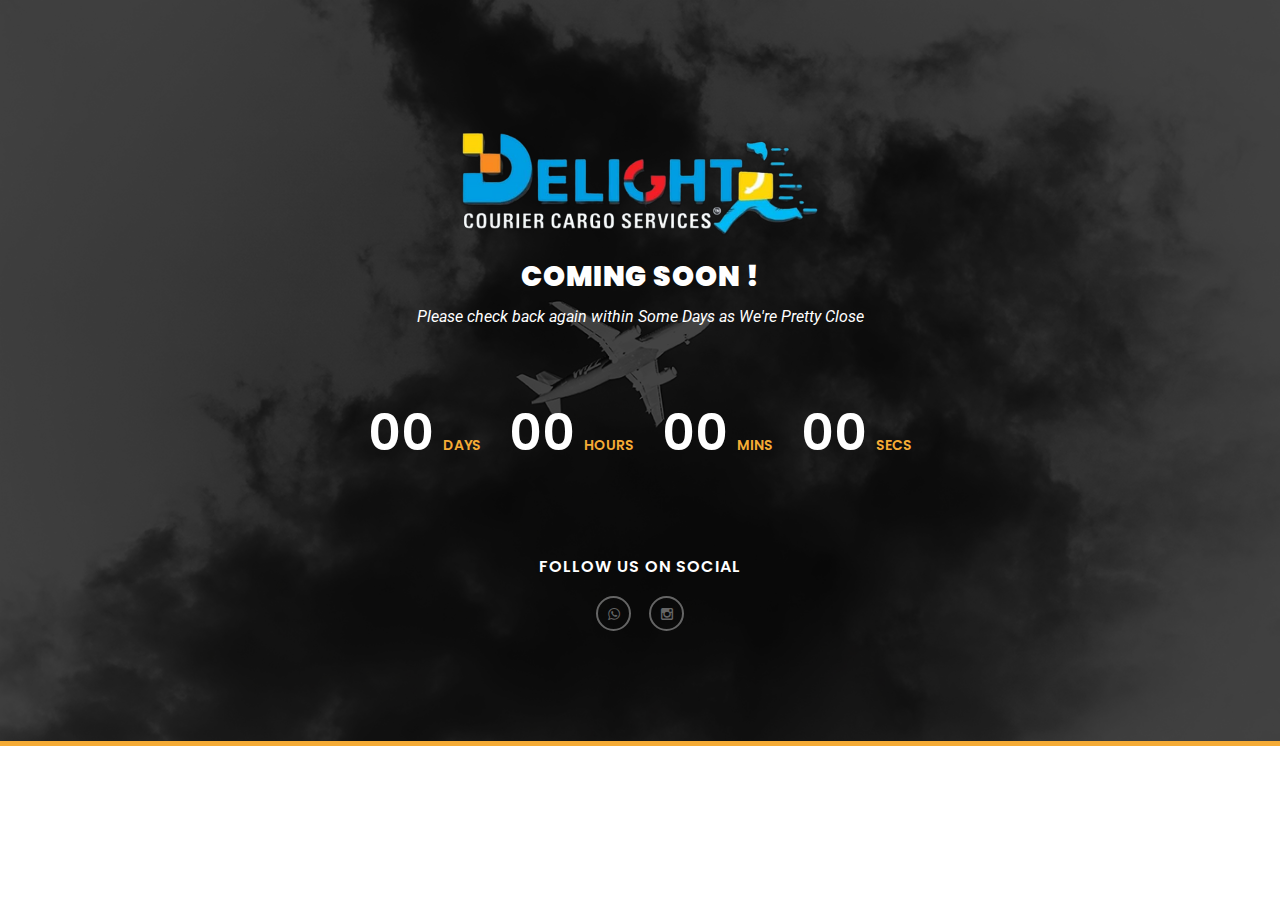
<file: coming-soon.html>
<!DOCTYPE html>
<html>
    <head>
        <title>Coming Soon | Delight Courier Cargo And Services </title>
        <meta charset="UTF-8">
        <meta name="viewport" content="width=device-width, initial-scale=1.0">

        <!-- Bootstrap Css -->
        <link rel="stylesheet" type="text/css" href="assets/plugins/bootstrap-3.3.6/css/bootstrap.min.css">        
        <!-- Bootstrap Select Css -->
        <link rel="stylesheet" type="text/css" href="assets/plugins/bootstrap-select-1.10.0/dist/css/bootstrap-select.min.css">
        <!-- Fonts Css -->
        <link rel="stylesheet" type="text/css" href="assets/plugins/font-awesome-4.6.1/css/font-awesome.min.css">
        <link rel="stylesheet" type="text/css" href="assets/plugins/font-elegant/elegant.css">
        <!-- OwlCarousel2 Slider Css -->
        <link rel="stylesheet" type="text/css" href="assets/plugins/owl.carousel.2/assets/owl.carousel.css">


        <!-- Animate Css -->       
        <link rel="stylesheet" type="text/css" href="assets/css/animate.css">

        <!-- Main Css -->
        <link rel="stylesheet" type="text/css" href="assets/css/theme.css">
        <link rel="icon" type="image/png" href="assets/img/logo/favicon.ico">


        <!--[if lt IE 9]>
        <script src="assets/plugins/iesupport/html5shiv.js"></script>
        <script src="assets/plugins/iesupport/respond.js"></script>
        <![endif]-->
    </head>
    <body id="home">

        <!-- Main Wrapper -->        
        <main class="wrapper">

            <!-- Content Wrapper -->
            <article> 
                <!-- Coming Soon -->
                <section class="banner banner-style2 mask-overlay pt-120 white-clr">

                    <div class="container theme-container rel-div">
                        <!-- Coming Soon Starts -->
                        <div class="countdown-wrap text-center">
                            <a href="index.html" class="effect animated fadeIn"> <img alt="" src="assets/img/logo/logo-footer.png" /> </a>
                            <h2 class="section-title effect animated fadeIn"> coming soon ! </h2>
                            <p class="fs-16 effect animated fadeInUp"> <i>Please check back again within Some Days as We're Pretty Close</i> </p>
                            
                            <div id="countdown-timer1" class="theme-countdown theme-clr pad-50 effect animated fadeIn"></div>

                               
                            
                            <div class="pad-30 block-inline">
                                <h2 class="title-1 effect animated fadeInDown">follow us on social</h2>
                                <div class="pb-10"></div>
                                <ul class="social-icons list-inline effect animated fadeInDown">
                                    
                                    <li><a href="https://wa.me/+918368027396" class="fa fa-whatsapp"></a></li>
                                    <li> <a href="https://www.instagram.com/delight_services" class="fa fa-instagram"></a> </li>
                                    
                                </ul>
                                <div class="pad-30"></div>
                            </div>                     

                        </div>
                    </div>                    
                </section>
                <!-- /.Coming Soon -->
            </article>
            <!-- /.Content Wrapper -->

        </main>
        <!-- / Main Wrapper -->


        <!-- Main Jquery JS -->
        <script src="assets/js/jquery-2.2.4.min.js" type="text/javascript"></script>        
        <!-- Bootstrap JS -->
        <script src="assets/plugins/bootstrap-3.3.6/js/bootstrap.min.js" type="text/javascript"></script>    
        <!-- Bootstrap Select JS -->
        <script src="assets/plugins/bootstrap-select-1.10.0/dist/js/bootstrap-select.min.js" type="text/javascript"></script>    
        <!-- OwlCarousel2 Slider JS -->
        <script src="assets/plugins/owl.carousel.2/owl.carousel.min.js" type="text/javascript"></script>   
        <!-- Sticky Header -->
        <script src="assets/js/jquery.sticky.js"></script>
        <!-- Countdown Js -->
        <script src="assets/plugins/jQuery.countdown-master/dist/jquery.countdown.min.js"></script>
        <!-- Wow JS -->
        <script src="assets/plugins/WOW-master/dist/wow.min.js" type="text/javascript"></script>   

        <!-- Slider JS -->        


        <!-- Theme JS -->
        <script src="assets/js/theme.js" type="text/javascript"></script>

        
    </body>
</html>
</file>
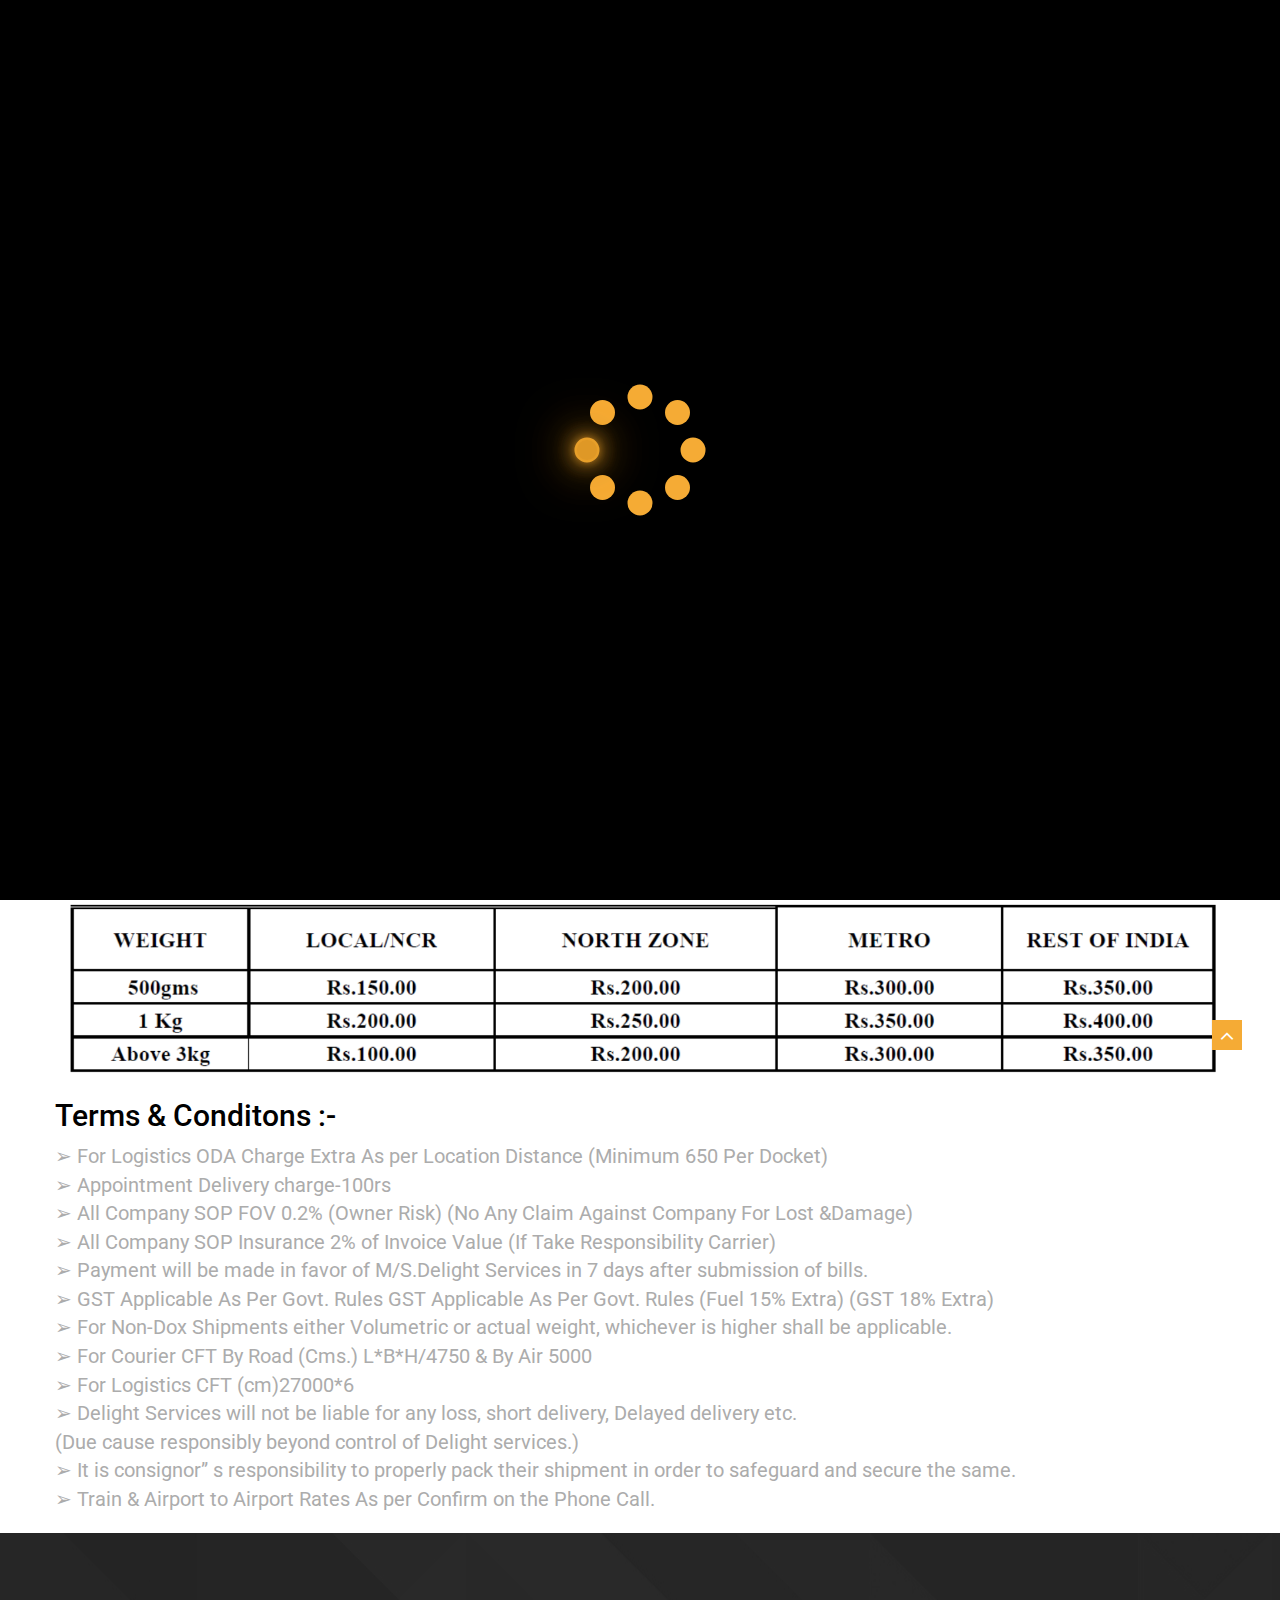
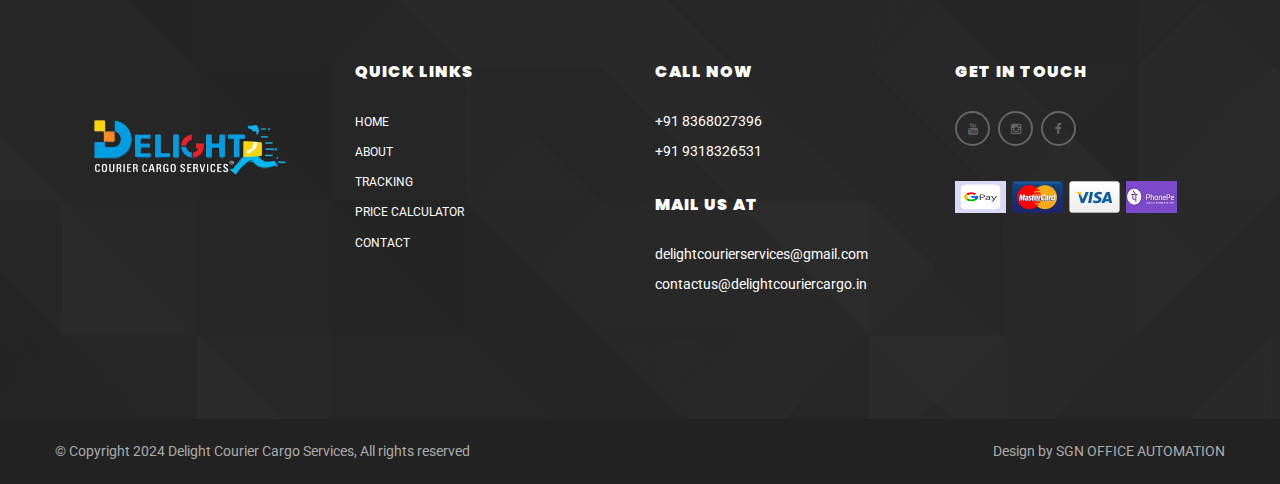
<file: Price calculator.html>
<!DOCTYPE html>
<html>

<head>
    <title>Price Calculator | Delight Courier Cargo And Services</title>
    <meta charset="UTF-8">
    <meta name="viewport" content="width=device-width, initial-scale=1.0">

    <!-- Bootstrap Css -->
    <link rel="stylesheet" type="text/css" href="assets/plugins/bootstrap-3.3.6/css/bootstrap.min.css">
    <!-- Bootstrap Select Css -->
    <link rel="stylesheet" type="text/css"
        href="assets/plugins/bootstrap-select-1.10.0/dist/css/bootstrap-select.min.css">
    <!-- Fonts Css -->
    <link rel="stylesheet" type="text/css" href="assets/plugins/font-awesome-4.6.1/css/font-awesome.min.css">
    <link rel="stylesheet" type="text/css" href="assets/plugins/font-elegant/elegant.css">
    <!-- OwlCarousel2 Slider Css -->
    <link rel="stylesheet" type="text/css" href="assets/plugins/owl.carousel.2/assets/owl.carousel.css">

    <link rel="stylesheet" href="https://cdnjs.cloudflare.com/ajax/libs/font-awesome/6.2.1/css/all.min.css"
        integrity="sha512-MV7K8+y+gLIBoVD59lQIYicR65iaqukzvf/nwasF0nqhPay5w/9lJmVM2hMDcnK1OnMGCdVK+iQrJ7lzPJQd1w=="
        crossorigin="anonymous" referrerpolicy="no-referrer" />


    <!-- Animate Css -->
    <link rel="stylesheet" type="text/css" href="assets/css/animate.css">

    <!-- Main Css -->
    <link rel="stylesheet" type="text/css" href="assets/css/theme.css">
    <link rel="icon" type="image/png" href="assets/img/logo/favicon.ico">


    <!--[if lt IE 9]>
        <script src="assets/plugins/iesupport/html5shiv.js"></script>
        <script src="assets/plugins/iesupport/respond.js"></script>
        <![endif]-->
</head>

<body id="home">
    <!-- Preloader -->
    <div id="preloader">

        <div class="small1">
            <div class="small ball smallball1"></div>
            <div class="small ball smallball2"></div>
            <div class="small ball smallball3"></div>
            <div class="small ball smallball4"></div>
        </div>


        <div class="small2">
            <div class="small ball smallball5"></div>
            <div class="small ball smallball6"></div>
            <div class="small ball smallball7"></div>
            <div class="small ball smallball8"></div>
        </div>

        <div class="bigcon">
            <div class="big ball"></div>
        </div>

    </div>
    <!-- /.Preloader -->


    <!-- Main Wrapper -->
    <main class="wrapper">

        <!-- Header -->
        <header class="header-main">

            <!-- Header Topbar -->
            <div class="top-bar font2-title1 white-clr">
                <div class="theme-container container">
                    <div class="row">
                        <div class="col-md-6 col-sm-5">
                            <ul class="list-items fs-10">
                            </ul>
                        </div>
                        <div class="col-md-6 col-sm-7 fs-12">
                            <p class="contact-num"> <i class="fa fa-phone"></i> Call us now: <span class="theme-clr"><a
                                        href="tel:+918368027396">+91 8368027396</a></span>,<span class="theme-clr"><a
                                        href="tel:+919318326531">9318326531</a></span></p>
                        </div>
                    </div>
                </div>

            </div>
            <!-- /.Header Topbar -->

            <!-- Header Logo & Navigation -->
            <nav class="menu-bar font2-title1">
                <div class="theme-container container">
                    <div class="row">
                        <div class="col-md-2 col-sm-2">
                            <button type="button" class="navbar-toggle collapsed" data-toggle="collapse"
                                data-target="#navbar" aria-controls="navbar">
                                <span class="sr-only">Toggle navigation</span>
                                <span class="icon-bar"></span>
                                <span class="icon-bar"></span>
                                <span class="icon-bar"></span>
                            </button>
                            <a class="navbar-logo" href="index.html"> <img src="assets/img/logo/logo-black.png"
                                    alt="logo" /> </a>
                        </div>
                        <div class="col-md-10 col-sm-10 fs-12">
                            <div id="navbar" class="collapse navbar-collapse no-pad">
                                <ul class="navbar-nav theme-menu">
                                    <li>
                                        <a href="index.html">Home </a>
                                    </li>
                                    <li> <a href="about-us.html">about</a> </li>
                                    <li> <a href="tracking.html"> tracking </a> </li>
                                    <li class="active"> <a href="Price calculator.html"> Price Calculator </a> </li>
                                    <li> <a href="contact-us.html"> contact </a> </li>
                                    <li></li>

                                </ul>
                            </div>
                        </div>
                    </div>
                </div>
            </nav>
            <!-- /.Header Logo & Navigation -->

        </header>
        <!-- /.Header -->

        <!-- Content Wrapper -->
        <article>
            <!-- Calculate Your Cost -->
            <section class="calculate pt-100">
                <div class="theme-container container">
                    <div class="colore">
                        <center>
                            <h1>Calculate According to The table</h1>
                        </center>
                        <ul class="pointss">
                            <li>Note:-</li>
                            <li>This is Estimated Rates - For Final Rates Please <a
                                href="tel:+918368027396">Call Now</a> and get exciting 40-50% off </li>
                            <br>
                            <li>By Road Courier TAT- 4 to 5 Days (Metro City & ROI) By Logistics TAT- 4 to 6 Days</li>
                            <li>By Air Courier TAT- 2 to 3 Days (Metro City & ROI) By Logistics TAT – 2 to 3 Days</li>
                        </ul>
                        <img src="assets/img/images/delightrate.png" alt="Image 1">
                        <center>
                            <h2>For Premium Products</h2>
                        </center>
                        <img src="assets/img/images/delightrate2.png" alt="Image 2">
                        <h3>Terms & Conditons :-</h3>
                        <ul class="points">
                            <li>➢ For Logistics ODA Charge Extra As per Location Distance (Minimum 650 Per Docket)</li>
                            <li>➢ Appointment Delivery charge-100rs</li>
                            <li>➢ All Company SOP FOV 0.2% (Owner Risk) (No Any Claim Against Company For Lost &Damage)
                            </li>
                            <li>➢ All Company SOP Insurance 2% of Invoice Value (If Take Responsibility Carrier)</li>
                            <li>➢ Payment will be made in favor of M/S.Delight Services in 7 days after submission of
                                bills.</li>
                            <li>➢ GST Applicable As Per Govt. Rules GST Applicable As Per Govt. Rules (Fuel 15% Extra) (GST 18% Extra)</li>
                            <li>➢ For Non-Dox Shipments either Volumetric or actual weight, whichever is higher shall be
                                applicable.</li>
                            <li>➢ For Courier CFT By Road (Cms.) L*B*H/4750 & By Air 5000</li>
                            <li>➢ For Logistics CFT (cm)27000*6</li>
                            <li>➢ Delight Services will not be liable for any loss, short delivery, Delayed delivery
                                etc. <br>(Due cause responsibly beyond control of Delight services.)</li>
                            <li>➢ It is consignor” s responsibility to properly pack their shipment in order to
                                safeguard and secure the same.</li>
                            <li>➢ Train & Airport to Airport Rates As per Confirm on the Phone Call.</li>
                        </ul>

                    </div>
                </div>
            </section>
            <!-- /.Calculate Your Cost -->
        </article>
        <!-- /.Content Wrapper -->

        <!-- Footer -->
        <footer>
            <a href="https://wa.me/918368027396" target="_blank" class="whatsapp_float"><i
                    class="fa-brands fa-whatsapp whatsapp-icon"></i></a>
            <div class="footer-main pad-120 white-clr">
                <div class="theme-container container">
                    <div class="row">
                        <div class="col-md-3 col-sm-6 footer-widget">
                            <a href="index.html"> <img class="logo" alt="company-logo"
                                    src="assets/img/logo/logo-footer.png" /> </a>
                        </div>
                        <div class="col-md-3 col-sm-6 footer-widget">
                            <h2 class="title-1 fw-900">quick links</h2>
                            <ul>
                                <li> <a href="index.html">Home</a> </li>
                                <li> <a href="about-us.html">About</a> </li>
                                <li> <a href="tracking.html">Tracking</a> </li>
                                <li> <a href="Price calculator.html">Price Calculator</a> </li>
                                <li> <a href="contact-us.html">Contact</a> </li>

                            </ul>
                        </div>
                        <div class="col-md-3 col-sm-6 footer-widget">
                            <h2 class="title-1 fw-900">Call Now</h2>
                            <ul>
                                <li> +91 8368027396 </li>
                                <li> +91 9318326531 </li>
                            </ul>
                            <br>
                            <h2 class="title-1 fw-900">Mail us at</h2>
                            <ul>
                                <li>delightcourierservices@gmail.com</li>
                                <li>contactus@delightcouriercargo.in</li>
                            </ul>
                        </div>
                        <div class="col-md-3 col-sm-6 footer-widget">
                            <h2 class="title-1 fw-900">get in touch</h2>
                            <ul class="social-icons list-inline">
                                <li class="wow fadeIn" data-wow-offset="50" data-wow-delay=".25s"> <a
                                        href="https://www.youtube.com/channel/UCsWP9X5Sc5UKNEvMw75Nk2g"
                                        class="fa-brands fa fa-youtube"></a> </li>
                                <li class="wow fadeIn" data-wow-offset="50" data-wow-delay=".30s"> <a
                                        href="https://www.instagram.com/delight_services"
                                        class="fa-brands fa fa-instagram"></a> </li>
                                <li class="wow fadeIn" data-wow-offset="50" data-wow-delay=".35s"> <a href="https://www.facebook.com/profile.php?id=61557392856773"
                                        class="fa-brands fa fa-facebook"></a> </li>
                            </ul>
                            <ul class="payment-icons list-inline">
                                <li class="wow fadeIn" data-wow-offset="50" data-wow-delay=".20s"> <img alt="#"
                                        src="assets/img/icons/payment-1.png" /> </a> </li>
                                <li class="wow fadeIn" data-wow-offset="50" data-wow-delay=".25s"> <img alt="#"
                                        src="assets/img/icons/payment-2.png" /> </a> </li>
                                <li class="wow fadeIn" data-wow-offset="50" data-wow-delay=".30s"> <img alt="#"
                                        src="assets/img/icons/payment-3.png" /> </a> </li>
                                <li class="wow fadeIn" data-wow-offset="50" data-wow-delay=".35s"> <img alt="#"
                                        src="assets/img/icons/payment-4.jpg" /> </a> </li>
                            </ul>
                        </div>
                    </div>
                </div>
            </div>

            <div class="footer-bottom">
                <div class="theme-container container">
                    <div class="row">
                        <div class="col-md-6 col-sm-6">
                            <p> © Copyright 2024 Delight Courier Cargo Services, All rights reserved </p>
                        </div>
                        <div class="col-md-6 col-sm-6 text-right">
                            <p> Design by <a href="https://sgnofficeautomation.com/" class="main-clr"> SGN OFFICE
                                    AUTOMATION </a> </p>
                        </div>
                    </div>
                </div>
            </div>
        </footer>
        <!-- /.Footer -->


    </main>
    <!-- / Main Wrapper -->

    <!-- Top -->
    <div class="to-top theme-clr-bg transition"> <i class="fa fa-angle-up"></i> </div>





    <!-- Main Jquery JS -->
    <script src="assets/js/jquery-2.2.4.min.js" type="text/javascript"></script>
    <!-- Bootstrap JS -->
    <script src="assets/plugins/bootstrap-3.3.6/js/bootstrap.min.js" type="text/javascript"></script>
    <!-- Bootstrap Select JS -->
    <script src="assets/plugins/bootstrap-select-1.10.0/dist/js/bootstrap-select.min.js"
        type="text/javascript"></script>
    <!-- OwlCarousel2 Slider JS -->
    <script src="assets/plugins/owl.carousel.2/owl.carousel.min.js" type="text/javascript"></script>
    <!-- Sticky Header -->
    <script src="assets/js/jquery.sticky.js"></script>
    <!-- Wow JS -->
    <script src="assets/plugins/WOW-master/dist/wow.min.js" type="text/javascript"></script>
    <!-- Data binder -->
    <script src="assets/plugins/data.binder.js/data.binder.js" type="text/javascript"></script>

    <!-- Slider JS -->


    <!-- Theme JS -->
    <script src="assets/js/theme.js" type="text/javascript"></script>

</body>

</html>
</file>
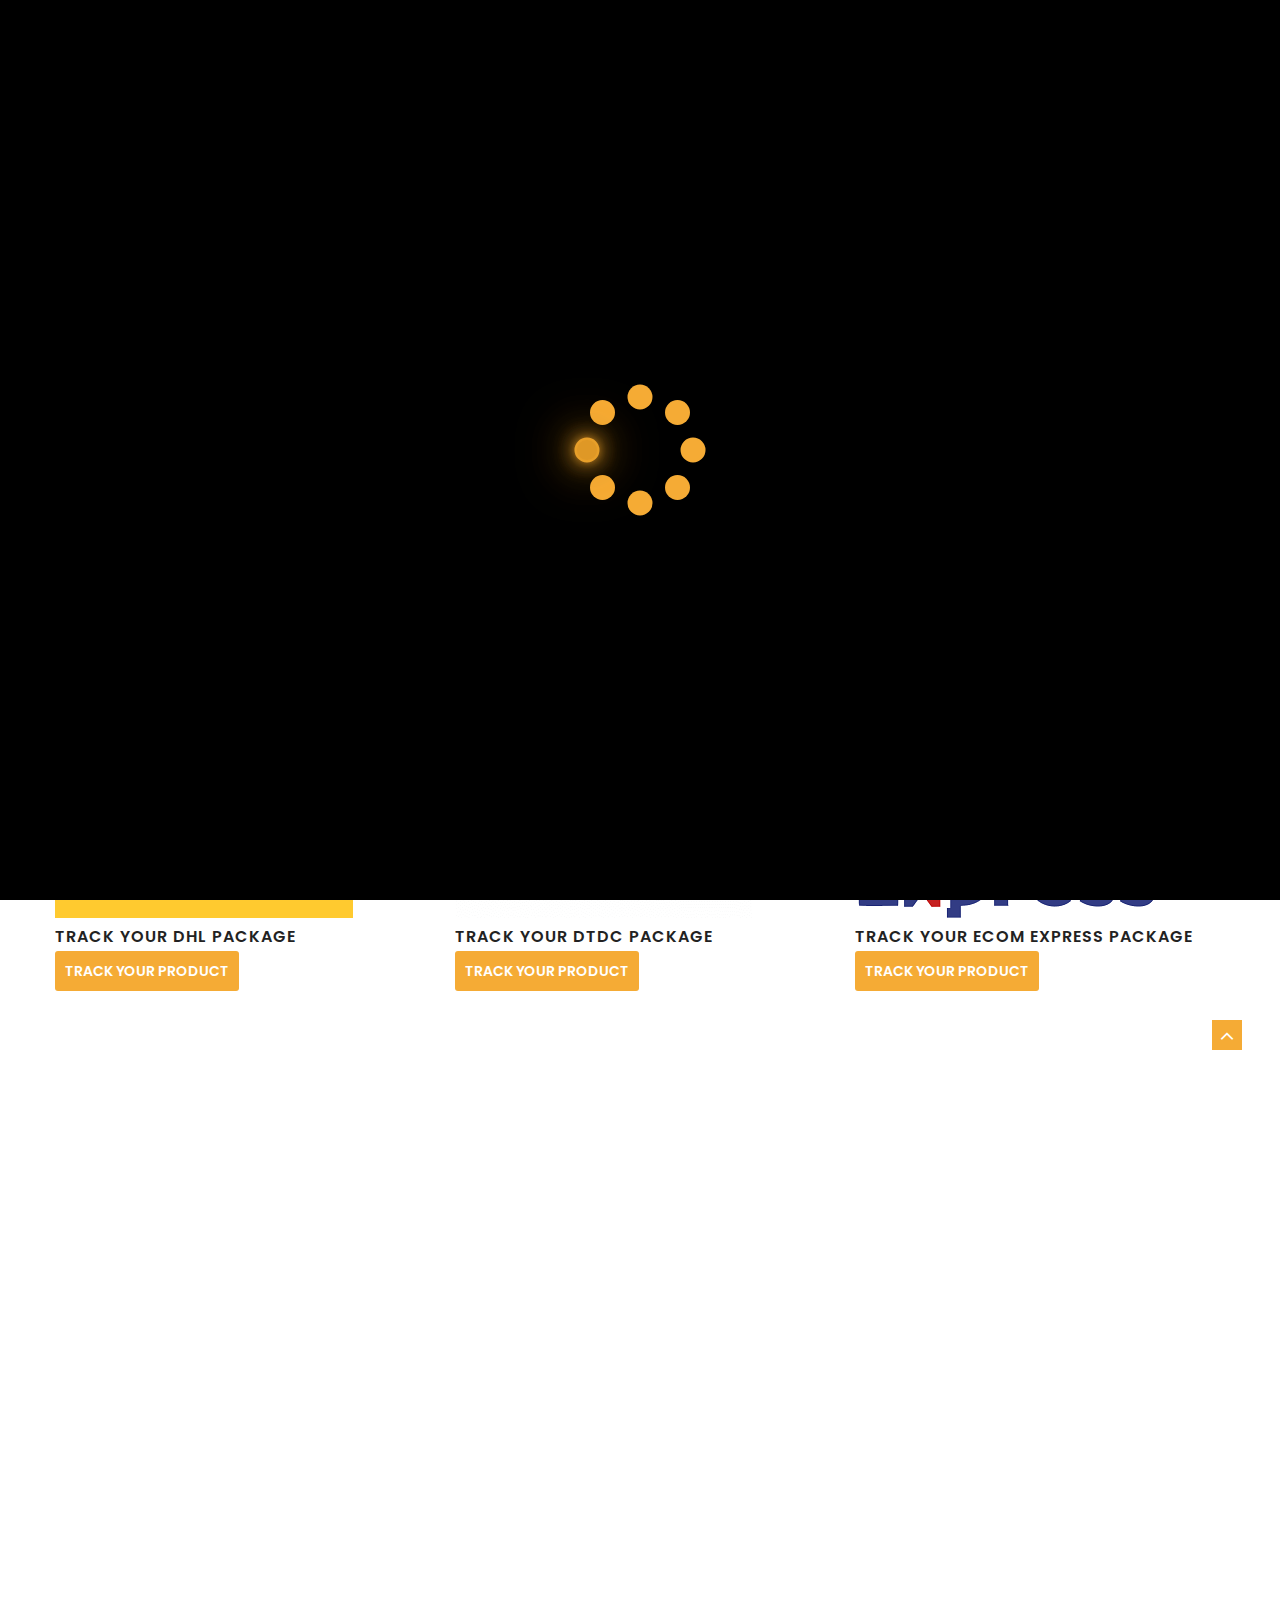
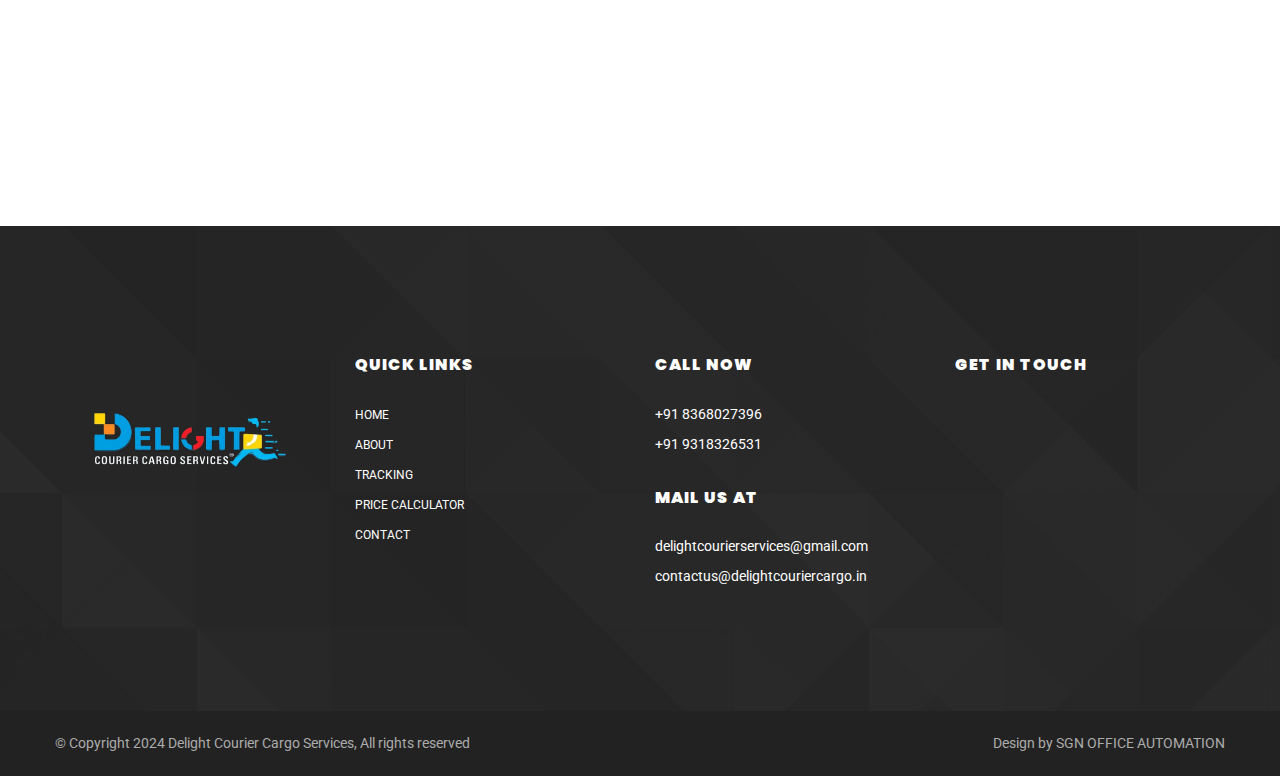
<file: tracking.html>
<!DOCTYPE html>
<html>
    <head>
        <title>Tracking | Delight Courier Cargo And Services</title>
        <meta charset="UTF-8">
        <meta name="viewport" content="width=device-width, initial-scale=1.0">
    
        <!-- Bootstrap Css -->
        <link rel="stylesheet" type="text/css" href="assets/plugins/bootstrap-3.3.6/css/bootstrap.min.css">
        <!-- Bootstrap Select Css -->
        <link rel="stylesheet" type="text/css"
            href="assets/plugins/bootstrap-select-1.10.0/dist/css/bootstrap-select.min.css">
        <!-- Fonts Css -->
        <link rel="stylesheet" type="text/css" href="assets/plugins/font-awesome-4.6.1/css/font-awesome.min.css">
        <link rel="stylesheet" type="text/css" href="assets/plugins/font-elegant/elegant.css">
        <!-- OwlCarousel2 Slider Css -->
        <link rel="stylesheet" type="text/css" href="assets/plugins/owl.carousel.2/assets/owl.carousel.css">

        <link rel="stylesheet" href="https://cdnjs.cloudflare.com/ajax/libs/font-awesome/6.2.1/css/all.min.css" integrity="sha512-MV7K8+y+gLIBoVD59lQIYicR65iaqukzvf/nwasF0nqhPay5w/9lJmVM2hMDcnK1OnMGCdVK+iQrJ7lzPJQd1w==" crossorigin="anonymous" referrerpolicy="no-referrer" />
    
    
        <!-- Animate Css -->
        <link rel="stylesheet" type="text/css" href="assets/css/animate.css">
    
        <!-- Main Css -->
        <link rel="stylesheet" type="text/css" href="assets/css/theme.css">
        <link rel="icon" type="image/png" href="assets/img/logo/favicon.ico">

    
        <!--[if lt IE 9]>
            <script src="assets/plugins/iesupport/html5shiv.js"></script>
            <script src="assets/plugins/iesupport/respond.js"></script>
            <![endif]-->
    </head>
    <body id="home">
            <!-- Preloader -->
    <div id="preloader">

        <div class="small1">
            <div class="small ball smallball1"></div>
            <div class="small ball smallball2"></div>
            <div class="small ball smallball3"></div>
            <div class="small ball smallball4"></div>
        </div>


        <div class="small2">
            <div class="small ball smallball5"></div>
            <div class="small ball smallball6"></div>
            <div class="small ball smallball7"></div>
            <div class="small ball smallball8"></div>
        </div>

        <div class="bigcon">
            <div class="big ball"></div>
        </div>

    </div>
    <!-- /.Preloader -->

        <!-- Main Wrapper -->        
        <main class="wrapper">

        <!-- Header -->
        <header class="header-main">

            <!-- Header Topbar -->
            <div class="top-bar font2-title1 white-clr">
                <div class="theme-container container">
                    <div class="row">
                        <div class="col-md-6 col-sm-5">
                            <ul class="list-items fs-10">
                            </ul>
                        </div>
                        <div class="col-md-6 col-sm-7 fs-12">
                            <p class="contact-num"> <i class="fa fa-phone"></i> Call us now: <span class="theme-clr"><a
                                        href="tel:+918368027396">+91 8368027396</a></span>, <span class="theme-clr"><a
                                        href="tel:+919318326531">9318326531</a></span></p>
                        </div>
                    </div>
                </div>

            </div>
            <!-- /.Header Topbar -->

            <!-- Header Logo & Navigation -->
            <nav class="menu-bar font2-title1">
                <div class="theme-container container">
                    <div class="row">
                        <div class="col-md-2 col-sm-2">
                            <button type="button" class="navbar-toggle collapsed" data-toggle="collapse"
                                data-target="#navbar" aria-controls="navbar">
                                <span class="sr-only">Toggle navigation</span>
                                <span class="icon-bar"></span>
                                <span class="icon-bar"></span>
                                <span class="icon-bar"></span>
                            </button>
                            <a class="navbar-logo" href="index.html"> <img src="assets/img/logo/logo-black.png"
                                    alt="logo" /> </a>
                        </div>
                        <div class="col-md-10 col-sm-10 fs-12">
                            <div id="navbar" class="collapse navbar-collapse no-pad">
                                <ul class="navbar-nav theme-menu">
                                    <li >
                                        <a href="index.html">Home </a>
                                    </li>
                                    <li> <a href="about-us.html">about</a> </li>
                                    <li class="active"> <a href="tracking.html"> tracking </a> </li>
                                    <li> <a href="Price calculator.html"> Price Calculator </a> </li>
                                    <li> <a href="contact-us.html"> contact </a> </li>
                                    <li></li>

                                </ul>
                            </div>
                        </div>
                    </div>
                </div>
            </nav>
            <!-- /.Header Logo & Navigation -->

        </header>
        <!-- /.Header -->

            <!-- Content Wrapper -->
            <article> 
                <!-- Breadcrumb -->
                <section class="theme-breadcrumb pad-50">                
                    <div class="theme-container container ">  
                        <div class="row">
                            <div class="col-sm-8 pull-left">
                                <div class="title-wrap">
                                    <h2 class="section-title no-margin"> product tracking </h2>
                                    <p class="fs-16 no-margin"> Track your product & see the current condition </p>
                                </div>
                            </div>
                            <div class="col-sm-4">                        
                                <ol class="breadcrumb-menubar list-inline">
                                    <li><a href="#" class="gray-clr">Home</a></li>                                   
                                    <li class="active">Track</li>
                                </ol>
                            </div>  
                        </div>
                    </div>
                </section>
                <!-- /.Breadcrumb -->

                <!-- Tracking -->
                <section class="pt-50 tracking-wrap">    
                    <div class="theme-container container">  
                        <div class="row pad-10">
                            <div class="col-md-4">
                                <div class="tracking-form wow fadeInUp" data-wow-offset="50" data-wow-delay=".30s">  
                                    <img src="assets/img/Partners/FedEx_Express.png" alt="Image 1">
                                    <h2 class="title-1">Track Your FedEx Express Package</h2> 
                                    <div class="row">
                                        <div class="col-md-12">
                                            <div class="form-group">
                                                <a href="https://www.fedex.com/en-in/tracking.html" class="btn-1">Track Your Product</a>
                                            </div>
                                        </div>
                                    </div>
                                </div>  
                            </div>
                            <div class="col-md-4">
                                <div class="tracking-form wow fadeInUp" data-wow-offset="50" data-wow-delay=".30s">     
                                    <img src="assets/img/Partners/trackon.jpg" alt="Image 2">
                                    <h2 class="title-1">Track Your Trackon Package</h2> 
                                    <div class="row">
                                        <div class="col-md-12">
                                            <div class="form-group">
                                                <a href="https://trackon.in/Tracking/t2/MultipleTracking" class="btn-1">Track Your Product</a>
                                            </div>
                                        </div>
                                    </div>
                                </div>
                            </div>
                            <div class="col-md-4">
                                <div class="tracking-form wow fadeInUp" data-wow-offset="50" data-wow-delay=".30s">     
                                    <img src="assets/img/Partners/amazon-logistics.png" alt="Image 3">
                                    <h2 class="title-1">Track Your Amazon Logistics Package</h2> 
                                    <div class="row">
                                        <div class="col-md-12">
                                            <div class="form-group">
                                                <a href="https://track.amazon.in" class="btn-1">Track Your Product</a>
                                            </div>
                                        </div>
                                    </div>
                                </div>
                            </div>
                            <div class="col-md-4">
                                <div class="tracking-form wow fadeInUp" data-wow-offset="50" data-wow-delay=".30s">  
                                    <img src="assets/img/Partners/aramex.png" alt="Image 4">
                                    <h2 class="title-1">Track Your Aramex Package</h2> 
                                    <div class="row">
                                        <div class="col-md-12">
                                            <div class="form-group">
                                                <a href="https://www.aramex.com/in/en/track/shipments" class="btn-1">Track Your Product</a>
                                            </div>
                                        </div>
                                    </div>
                                </div>  
                            </div>
                            <div class="col-md-4">
                                <div class="tracking-form wow fadeInUp" data-wow-offset="50" data-wow-delay=".30s">  
                                    <img src="assets/img/Partners/Blue_Dart.png" alt="Image 5">
                                    <h2 class="title-1">Track Your BlueDart Package</h2> 
                                    <div class="row">
                                        <div class="col-md-12">
                                            <div class="form-group">
                                                <a href="https://www.bluedart.com/tracking" class="btn-1">Track Your Product</a>
                                            </div>
                                        </div>
                                    </div>
                                </div>  
                            </div>
                            <div class="col-md-4">
                                <div class="tracking-form wow fadeInUp" data-wow-offset="50" data-wow-delay=".30s">  
                                    <img src="assets/img/Partners/Delhivery.png" alt="Image 6">
                                    <h2 class="title-1">Track Your Delhivery Package</h2> 
                                    <div class="row">
                                        <div class="col-md-12">
                                            <div class="form-group">
                                                <a href="https://www.delhivery.com/tracking" class="btn-1">Track Your Product</a>
                                            </div>
                                        </div>
                                    </div>
                                </div>  
                            </div>
                            <div class="col-md-4">
                                <div class="tracking-form wow fadeInUp" data-wow-offset="50" data-wow-delay=".30s">  
                                    <img src="assets/img/Partners/dhl.png" alt="Image 7">
                                    <h2 class="title-1">Track Your DHL Package</h2> 
                                    <div class="row">
                                        <div class="col-md-12">
                                            <div class="form-group">
                                                <a href="https://www.dhl.com/in-en/home/tracking.html" class="btn-1">Track Your Product</a>
                                            </div>
                                        </div>
                                    </div>
                                </div>  
                            </div>
                            <div class="col-md-4">
                                <div class="tracking-form wow fadeInUp" data-wow-offset="50" data-wow-delay=".30s">  
                                    <img src="assets/img/Partners/dtdc.png" alt="Image 8">
                                    <h2 class="title-1">Track Your DTDC Package</h2> 
                                    <div class="row">
                                        <div class="col-md-12">
                                            <div class="form-group">
                                                <a href="https://www.dtdc.in/tracking.asp" class="btn-1">Track Your Product</a>
                                            </div>
                                        </div>
                                    </div>
                                </div>  
                            </div>
                            <div class="col-md-4">
                                <div class="tracking-form wow fadeInUp" data-wow-offset="50" data-wow-delay=".30s">  
                                    <img src="assets/img/Partners/ecom.png" alt="Image 9">
                                    <h2 class="title-1">Track Your Ecom Express Package</h2> 
                                    <div class="row">
                                        <div class="col-md-12">
                                            <div class="form-group">
                                                <a href="https://ecomexpress.in/tracking/" class="btn-1">Track Your Product</a>
                                            </div>
                                        </div>
                                    </div>
                                </div>  
                            </div>
                            <div class="col-md-4">
                                <div class="tracking-form wow fadeInUp" data-wow-offset="50" data-wow-delay=".30s">  
                                    <img src="assets/img/Partners/ekart.jpg" alt="Image 10">
                                    <h2 class="title-1">Track Your Ekart Package</h2> 
                                    <div class="row">
                                        <div class="col-md-12">
                                            <div class="form-group">
                                                <a href="https://ekartlogistics.com" class="btn-1">Track Your Product</a>
                                            </div>
                                        </div>
                                    </div>
                                </div>  
                            </div>
                            <div class="col-md-4">
                                <div class="tracking-form wow fadeInUp" data-wow-offset="50" data-wow-delay=".30s">  
                                    <img src="assets/img/Partners/GATI.png" alt="Image 11">
                                    <h2 class="title-1">Track Your GATI Package</h2> 
                                    <div class="row">
                                        <div class="col-md-12">
                                            <div class="form-group">
                                                <a href="https://www.gati.com/track-by-docket/" class="btn-1">Track Your Product</a>
                                            </div>
                                        </div>
                                    </div>
                                </div>  
                            </div><div class="col-md-4">
                                <div class="tracking-form wow fadeInUp" data-wow-offset="50" data-wow-delay=".30s">  
                                    <img src="assets/img/Partners/professional.png" alt="Image 12">
                                    <h2 class="title-1">Track Your Professional Courier Package</h2> 
                                    <div class="row">
                                        <div class="col-md-12">
                                            <div class="form-group">
                                                <a href="https://www.tpcindia.com/Default.aspx" class="btn-1">Track Your Product</a>
                                            </div>
                                        </div>
                                    </div>
                                </div>  
                            </div>
                            <div class="col-md-4">
                                <div class="tracking-form wow fadeInUp" data-wow-offset="50" data-wow-delay=".30s">  
                                    <img src="assets/img/Partners/rivigo.jpeg" alt="Image 13">
                                    <h2 class="title-1">Track Your Rivigo Package</h2> 
                                    <div class="row">
                                        <div class="col-md-12">
                                            <div class="form-group">
                                                <a href="https://rivigotracking.com" class="btn-1">Track Your Product</a>
                                            </div>
                                        </div>
                                    </div>
                                </div>  
                            </div>
                            <div class="col-md-4">
                                <div class="tracking-form wow fadeInUp" data-wow-offset="50" data-wow-delay=".30s">  
                                    <img src="assets/img/Partners/shreemaruti.png" alt="Image 14">
                                    <h2 class="title-1">Track Your Shree Maruit Package</h2> 
                                    <div class="row">
                                        <div class="col-md-12">
                                            <div class="form-group">
                                                <a href="https://www.shreemaruti.com/track-your-shipment" class="btn-1">Track Your Product</a>
                                            </div>
                                        </div>
                                    </div>
                                </div>  
                            </div>
                            <div class="col-md-4">
                                <div class="tracking-form wow fadeInUp" data-wow-offset="50" data-wow-delay=".30s">  
                                    <img src="assets/img/Partners/skyking.png" alt="Image 15">
                                    <h2 class="title-1">Track Your SkyKing Package</h2> 
                                    <div class="row">
                                        <div class="col-md-12">
                                            <div class="form-group">
                                                <a href="https://skyking.co/track" class="btn-1">Track Your Product</a>
                                            </div>
                                        </div>
                                    </div>
                                </div>  
                            </div>
                            
                            
                        </div>
                    </div>
                </section>
                
                <section class="pt-50  pb-120 tracking-wrap">    
                    <div class="theme-container container">  
                        <div class="row pad-10">
                            <div class="col-md-4">
                                <div class="tracking-form wow fadeInUp" data-wow-offset="50" data-wow-delay=".30s">  
                                    <img src="assets/img/Partners/UPS-logo.png" alt="Image 17">
                                    <h2 class="title-1">Track Your UPS Package</h2> 
                                    <div class="row">
                                        <div class="col-md-12">
                                            <div class="form-group">
                                                <a href="https://www.ups.com/track?loc=en_IN&requester=ST/" class="btn-1">Track Your Product</a>
                                            </div>
                                        </div>
                                    </div>
                                </div>  
                            </div>
                            <div class="col-md-4">
                                <div class="tracking-form wow fadeInUp" data-wow-offset="50" data-wow-delay=".30s">  
                                    <img src="assets/img/Partners/Xpressbees.jpg" alt="Image 18">
                                    <h2 class="title-1">Track Your ExpressBees Package</h2> 
                                    <div class="row">
                                        <div class="col-md-12">
                                            <div class="form-group">
                                                <a href="https://www.xpressbees.com/shipment/tracking" class="btn-1">Track Your Product</a>
                                            </div>
                                        </div>
                                    </div>
                                </div>  
                            </div>
                            <div class="col-md-4">
                                <div class="tracking-form wow fadeInUp" data-wow-offset="50" data-wow-delay=".30s">  
                                    <img src="assets/img/Partners/smARTR.png" alt="Image 16">
                                    <h2 class="title-1">Track Your Smartr Package</h2> 
                                    <div class="row">
                                        <div class="col-md-12">
                                            <div class="form-group">
                                                <a href="https://smartr.in/tracking" class="btn-1">Track Your Product</a>
                                            </div>
                                        </div>
                                    </div>
                                </div>  
                            </div>
                            
                            
                        </div>
                    </div>
                </section>
                
                
                <!-- /.Tracking -->

            </article>
            <!-- /.Content Wrapper -->

        <!-- Footer -->
        <footer>
            <a href="https://wa.me/918368027396"  target="_blank" class="whatsapp_float"><i class="fa-brands fa-whatsapp whatsapp-icon"></i></a>
            <div class="footer-main pad-120 white-clr">
                <div class="theme-container container">
                    <div class="row">
                        <div class="col-md-3 col-sm-6 footer-widget">
                            <a href="index.html"> <img class="logo" alt="company-logo"
                                    src="assets/img/logo/logo-footer.png" /> </a>
                        </div>
                        <div class="col-md-3 col-sm-6 footer-widget">
                            <h2 class="title-1 fw-900">quick links</h2>
                            <ul>
                                <li> <a href="index.html">Home</a> </li>
                                <li> <a href="about-us.html">About</a> </li>
                                <li> <a href="tracking.html">Tracking</a> </li>
                                <li> <a href="Price calculator.html">Price Calculator</a> </li>
                                <li> <a href="contact-us.html">Contact</a> </li>

                            </ul>
                        </div>
                        <div class="col-md-3 col-sm-6 footer-widget">
                            <h2 class="title-1 fw-900">Call Now</h2>
                            <ul>
                                <li> +91 8368027396 </li>
                                <li> +91 9318326531 </li>
                            </ul>
                            <br>
                            <h2 class="title-1 fw-900">Mail us at</h2>
                            <ul>
                                <li>delightcourierservices@gmail.com</li>
                                <li>contactus@delightcouriercargo.in</li>
                            </ul>
                        </div>
                        <div class="col-md-3 col-sm-6 footer-widget">
                            <h2 class="title-1 fw-900">get in touch</h2>
                            <ul class="social-icons list-inline">
                                <li class="wow fadeIn" data-wow-offset="50" data-wow-delay=".25s"> <a href="https://www.youtube.com/channel/UCsWP9X5Sc5UKNEvMw75Nk2g"
                                        class="fa-brands fa fa-youtube"></a> </li>
                                <li class="wow fadeIn" data-wow-offset="50" data-wow-delay=".30s"> <a href="https://www.instagram.com/delight_services"
                                        class="fa-brands fa fa-instagram"></a> </li>
                                <li class="wow fadeIn" data-wow-offset="50" data-wow-delay=".35s"> <a href="https://www.facebook.com/profile.php?id=61557392856773"
                                        class="fa-brands fa fa-facebook"></a> </li>
                            </ul>
                            <ul class="payment-icons list-inline">
                                <li class="wow fadeIn" data-wow-offset="50" data-wow-delay=".20s">  <img
                                            alt="#" src="assets/img/icons/payment-1.png" /> </a> </li>
                                <li class="wow fadeIn" data-wow-offset="50" data-wow-delay=".25s">  <img
                                            alt="#" src="assets/img/icons/payment-2.png" /> </a> </li>
                                <li class="wow fadeIn" data-wow-offset="50" data-wow-delay=".30s">  <img
                                            alt="#" src="assets/img/icons/payment-3.png" /> </a> </li>
                                <li class="wow fadeIn" data-wow-offset="50" data-wow-delay=".35s">  <img
                                            alt="#" src="assets/img/icons/payment-4.jpg" /> </a> </li>
                            </ul>
                        </div>
                    </div>
                </div>
            </div>

            <div class="footer-bottom">
                <div class="theme-container container">
                    <div class="row">
                        <div class="col-md-6 col-sm-6">
                            <p> © Copyright 2024 Delight Courier Cargo Services, All rights reserved </p>
                        </div>
                        <div class="col-md-6 col-sm-6 text-right">
                            <p> Design by <a href="https://sgnofficeautomation.com/" class="main-clr"> SGN OFFICE
                                    AUTOMATION </a> </p>
                        </div>
                    </div>
                </div>
            </div>
        </footer>
        <!-- /.Footer -->


        </main>
        <!-- / Main Wrapper -->

        <!-- Top -->
        <div class="to-top theme-clr-bg transition"> <i class="fa fa-angle-up"></i> </div>


        <!-- Main Jquery JS -->
        <script src="assets/js/jquery-2.2.4.min.js" type="text/javascript"></script>        
        <!-- Bootstrap JS -->
        <script src="assets/plugins/bootstrap-3.3.6/js/bootstrap.min.js" type="text/javascript"></script>    
        <!-- Bootstrap Select JS -->
        <script src="assets/plugins/bootstrap-select-1.10.0/dist/js/bootstrap-select.min.js" type="text/javascript"></script>    
        <!-- OwlCarousel2 Slider JS -->
        <script src="assets/plugins/owl.carousel.2/owl.carousel.min.js" type="text/javascript"></script>   
        <!-- Sticky Header -->
        <script src="assets/js/jquery.sticky.js"></script>
        <!-- Wow JS -->
        <script src="assets/plugins/WOW-master/dist/wow.min.js" type="text/javascript"></script>   

        <!-- Slider JS -->        


        <!-- Theme JS -->
        <script src="assets/js/theme.js" type="text/javascript"></script>

    </body>
</html>
</file>
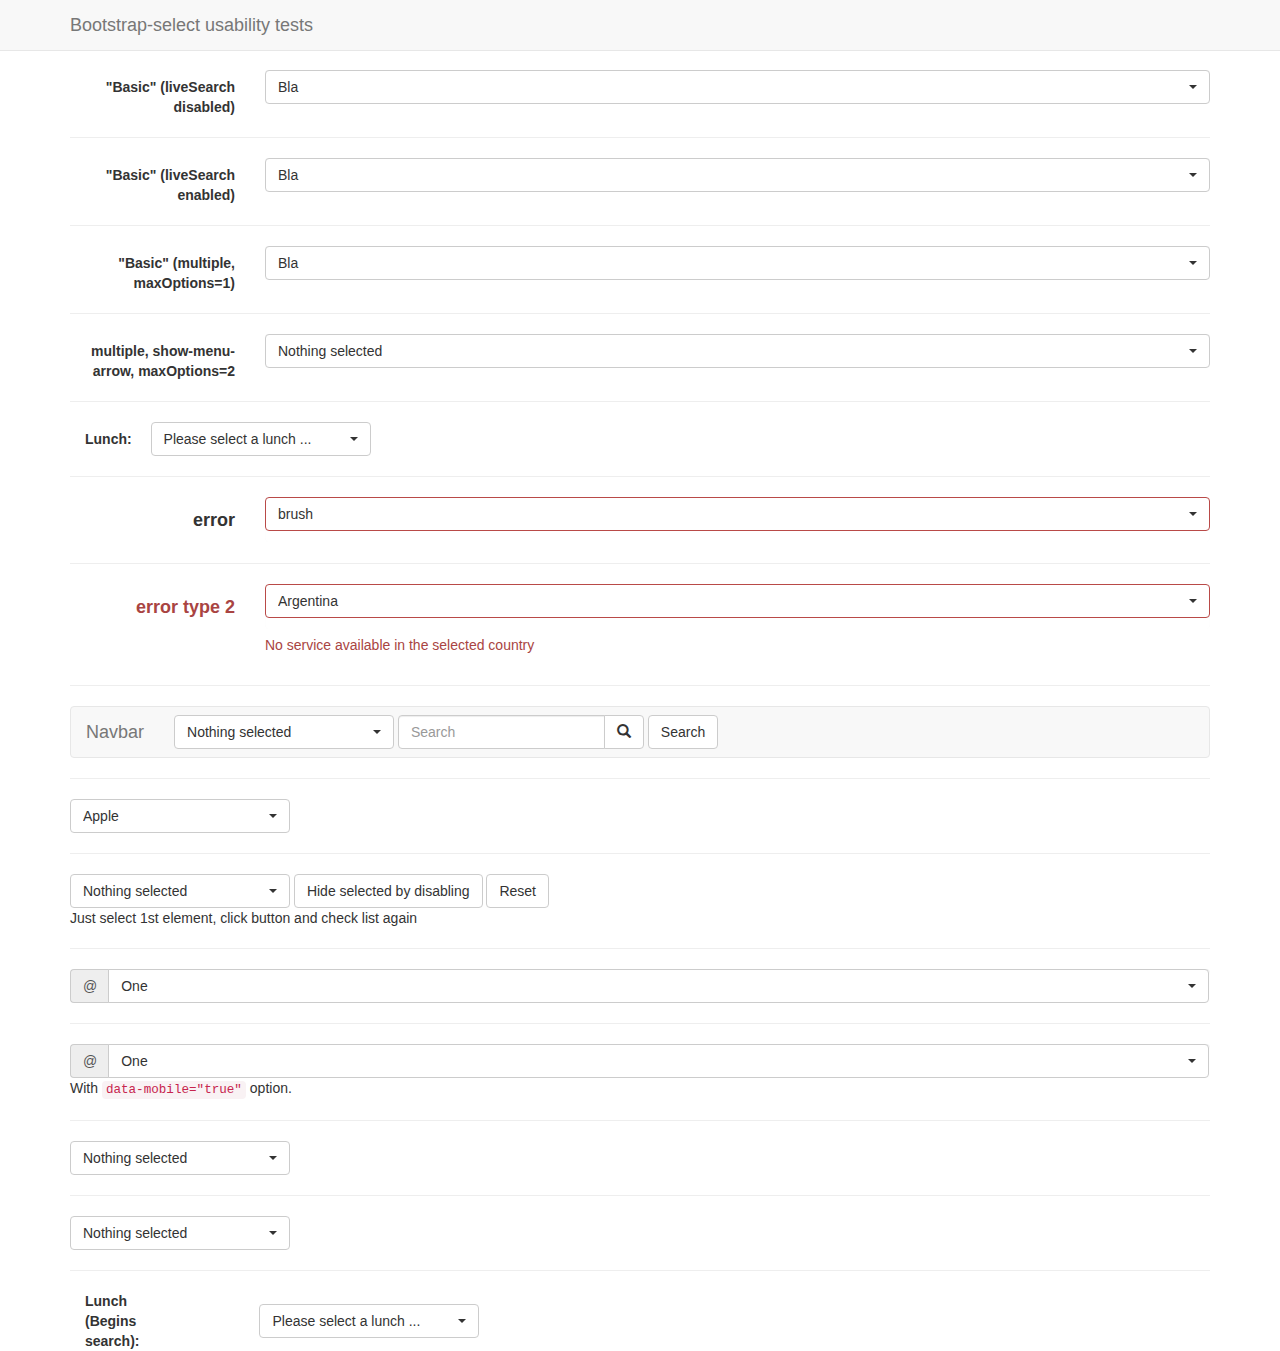
<file: assets/plugins/bootstrap-select-1.10.0/test.html>
<!DOCTYPE html>
<html>
<head>
  <title>Bootstrap-select test page</title>

  <meta charset="utf-8">

  <link rel="stylesheet" href="https://maxcdn.bootstrapcdn.com/bootstrap/3.3.4/css/bootstrap.min.css">
  <link rel="stylesheet" href="dist/css/bootstrap-select.css">

  <style>
    body {
      padding-top: 70px;
    }
  </style>

  <script src="https://ajax.googleapis.com/ajax/libs/jquery/1.11.3/jquery.min.js"></script>
  <script src="https://maxcdn.bootstrapcdn.com/bootstrap/3.3.4/js/bootstrap.min.js"></script>
  <script src="dist/js/bootstrap-select.js"></script>
</head>
<body>
<nav class="navbar navbar-default navbar-fixed-top" role="navigation">
  <div class="container">
    <div class="navbar-header">
      <a class="navbar-brand" href="#">Bootstrap-select usability tests</a>
    </div>
  </div>
</nav>

<div class="container">
  <form class="form-horizontal" role="form">
    <div class="form-group">
      <label for="basic" class="col-lg-2 control-label">"Basic" (liveSearch disabled)</label>

      <div class="col-lg-10">
        <select id="basic" class="selectpicker show-tick form-control">
          <option>cow</option>
          <option data-subtext="option subtext">bull</option>
          <option class="get-class" disabled>ox</option>
          <optgroup label="test" data-subtext="optgroup subtext">
            <option>ASD</option>
            <option selected>Bla</option>
            <option>Ble</option>
          </optgroup>
        </select>
      </div>
    </div>
  </form>

  <hr>

  <form class="form-horizontal" role="form">
    <div class="form-group">
      <label for="basic" class="col-lg-2 control-label">"Basic" (liveSearch enabled)</label>

      <div class="col-lg-10">
        <select id="basic" class="selectpicker show-tick form-control" data-live-search="true">
          <option>cow</option>
          <option data-subtext="option subtext">bull</option>
          <option class="get-class" disabled>ox</option>
          <optgroup label="test" data-subtext="optgroup subtext">
            <option>ASD</option>
            <option selected>Bla</option>
            <option>Ble</option>
          </optgroup>
        </select>
      </div>
    </div>
  </form>

  <hr>
  <form class="form-horizontal" role="form">
    <div class="form-group">
      <label for="basic2" class="col-lg-2 control-label">"Basic" (multiple, maxOptions=1)</label>

      <div class="col-lg-10">
        <select id="basic2" class="show-tick form-control" multiple>
          <option>cow</option>
          <option>bull</option>
          <option class="get-class" disabled>ox</option>
          <optgroup label="test" data-subtext="another test">
            <option>ASD</option>
            <option selected>Bla</option>
            <option>Ble</option>
          </optgroup>
        </select>
      </div>
    </div>
  </form>

  <hr>
  <form class="form-horizontal" role="form">
    <div class="form-group">
      <label for="maxOption2" class="col-lg-2 control-label">multiple, show-menu-arrow, maxOptions=2</label>

      <div class="col-lg-10">
        <select id="maxOption2" class="selectpicker show-menu-arrow form-control" multiple data-max-options="2">
          <option>chicken</option>
          <option>turkey</option>
          <option disabled>duck</option>
          <option>goose</option>
        </select>
      </div>
    </div>
  </form>

  <hr>
  <form class="form-inline">
    <div class="form-group">
      <label class="col-md-1 control-label" for="lunch">Lunch:</label>
    </div>
    <div class="form-group">
      <select id="lunch" class="selectpicker" data-live-search="true" title="Please select a lunch ...">
        <option>Hot Dog, Fries and a Soda</option>
        <option>Burger, Shake and a Smile</option>
        <option>Sugar, Spice and all things nice</option>
        <option>Baby Back Ribs</option>
        <option>A really really long option made to illustrate an issue with the live search in an inline form</option>
      </select>
    </div>
  </form>

  <hr>
  <form class="form-horizontal" role="form">
    <div class="form-group form-group-lg">
      <label for="error" class="col-lg-2 control-label">error</label>

      <div class="col-lg-10 error">
        <select id="error" class="selectpicker show-tick form-control">
          <option>pen</option>
          <option>pencil</option>
          <option selected>brush</option>
        </select>
      </div>
    </div>
  </form>

  <hr>
  <form class="form-horizontal" role="form">
    <div class="form-group has-error form-group-lg">
      <label class="control-label col-lg-2" for="country">error type 2</label>

      <div class="col-lg-10">
        <select id="country" name="country" class="form-control selectpicker">
          <option>Argentina</option>
          <option>United State</option>
          <option>Mexico</option>
        </select>

        <p class="help-block">No service available in the selected country</p>
      </div>
    </div>
  </form>

  <hr>
  <nav class="navbar navbar-default" role="navigation">
    <div class="container-fluid">
      <div class="navbar-header">
        <a class="navbar-brand" href="#">Navbar</a>
      </div>

      <form class="navbar-form navbar-left" role="search">
        <div class="form-group">
          <select class="selectpicker" multiple data-live-search="true" data-live-search-placeholder="Search" data-actions-box="true">
            <optgroup label="filter1">
              <option>option1</option>
              <option>option2</option>
              <option>option3</option>
              <option>option4</option>
            </optgroup>
            <optgroup label="filter2">
              <option>option1</option>
              <option>option2</option>
              <option>option3</option>
              <option>option4</option>
            </optgroup>
            <optgroup label="filter3">
              <option>option1</option>
              <option>option2</option>
              <option>option3</option>
              <option>option4</option>
            </optgroup>
          </select>
        </div>

        <div class="input-group">
          <input type="text" class="form-control" placeholder="Search" name="q">

          <div class="input-group-btn">
            <button class="btn btn-default" type="submit"><i class="glyphicon glyphicon-search"></i></button>
          </div>
        </div>
        <button type="submit" class="btn btn-default">Search</button>
      </form>

    </div>
    <!-- .container-fluid -->
  </nav>

  <hr>
  <select id="first-disabled" class="selectpicker" data-hide-disabled="true" data-live-search="true">
    <optgroup disabled="disabled" label="disabled">
      <option>Hidden</option>
    </optgroup>
    <optgroup label="Fruit">
      <option>Apple</option>
      <option>Orange</option>
    </optgroup>
    <optgroup label="Vegetable">
      <option>Corn</option>
      <option>Carrot</option>
    </optgroup>
  </select>

  <hr>
  <select id="first-disabled2" class="selectpicker" multiple data-hide-disabled="true" data-size="5">
    <option>Apple</option>
    <option>Banana</option>
    <option>Orange</option>
    <option>Pineapple</option>
    <option>Apple2</option>
    <option>Banana2</option>
    <option>Orange2</option>
    <option>Pineapple2</option>
    <option>Apple2</option>
    <option>Banana2</option>
    <option>Orange2</option>
    <option>Pineapple2</option>
  </select>
  <button id="special" class="btn btn-default">Hide selected by disabling</button>
  <button id="special2" class="btn btn-default">Reset</button>
  <p>Just select 1st element, click button and check list again</p>

  <hr>
  <div class="input-group">
    <span class="input-group-addon">@</span>
    <select class="form-control selectpicker">
      <option>One</option>
      <option>Two</option>
      <option>Three</option>
    </select>
  </div>

  <hr>
  <div class="input-group">
    <span class="input-group-addon">@</span>
    <select class="form-control selectpicker" data-mobile="true">
      <option>One</option>
      <option>Two</option>
      <option>Three</option>
    </select>
  </div>
  <p>With <code>data-mobile="true"</code> option.</p>

  <hr>
  <select id="done" class="selectpicker" multiple data-done-button="true">
    <option>Apple</option>
    <option>Banana</option>
    <option>Orange</option>
    <option>Pineapple</option>
    <option>Apple2</option>
    <option>Banana2</option>
    <option>Orange2</option>
    <option>Pineapple2</option>
    <option>Apple2</option>
    <option>Banana2</option>
    <option>Orange2</option>
    <option>Pineapple2</option>
  </select>

  <hr>
  <select id="tokens" class="selectpicker" multiple data-live-search="true">
    <option data-tokens="first">I actually am called "first"</option>
    <option data-tokens="second">And me "second"</option>
    <option data-tokens="last">I am "last"</option>
  </select>

  <hr>
  <form class="form-inline">
    <div class="form-group">
      <label class="col-md-1 control-label" for="lunchBegins">Lunch (Begins search):</label>
    </div>
    <div class="form-group">
      <select id="lunchBegins" class="selectpicker" data-live-search="true" data-live-search-style="begins" title="Please select a lunch ...">
        <option>Hot Dog, Fries and a Soda</option>
        <option>Burger, Shake and a Smile</option>
        <option>Sugar, Spice and all things nice</option>
        <option>Baby Back Ribs</option>
        <option>A really really long option made to illustrate an issue with the live search in an inline form</option>
      </select>
    </div>
  </form>
</div>

<script>
  $(document).ready(function () {
    var mySelect = $('#first-disabled2');

    $('#special').on('click', function () {
      mySelect.find('option:selected').prop('disabled', true);
      mySelect.selectpicker('refresh');
    });

    $('#special2').on('click', function () {
      mySelect.find('option:disabled').prop('disabled', false);
      mySelect.selectpicker('refresh');
    });

    $('#basic2').selectpicker({
      liveSearch: true,
      maxOptions: 1
    });
  });
</script>
</body>
</html>
</file>
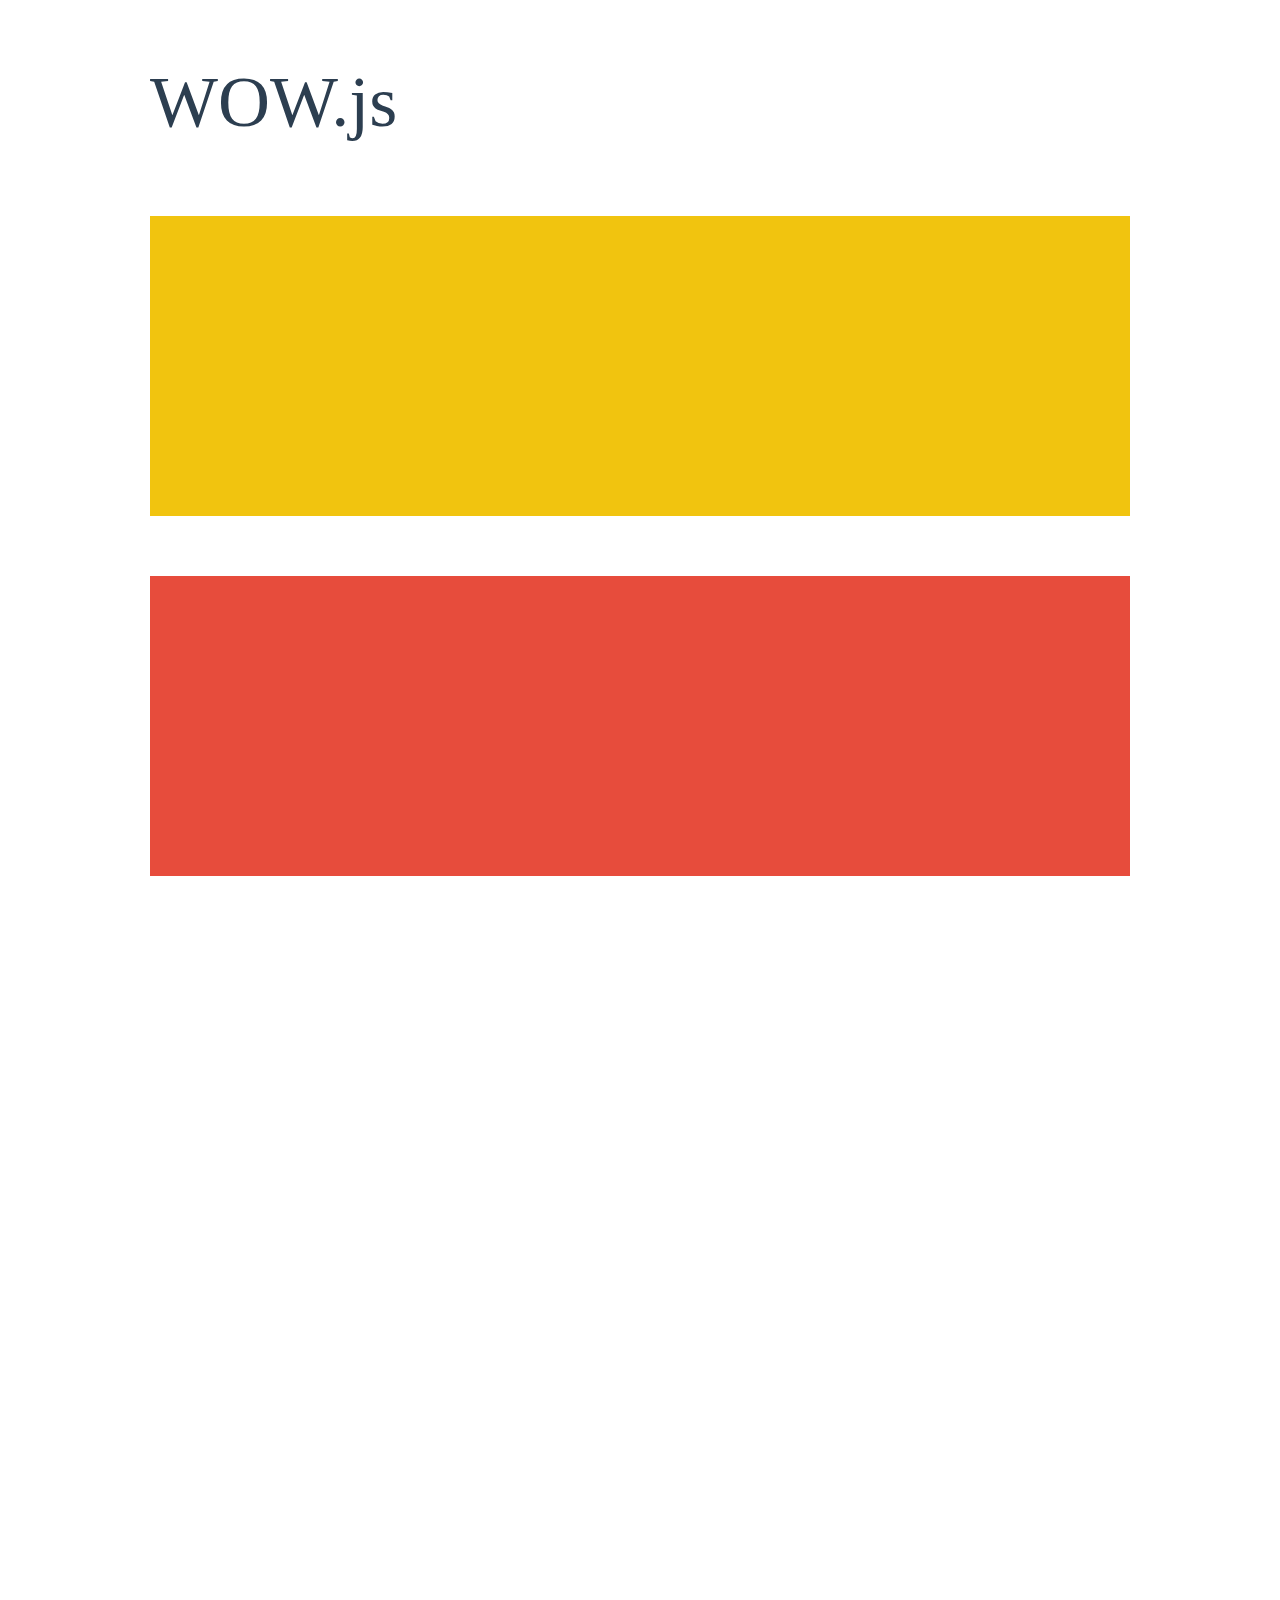
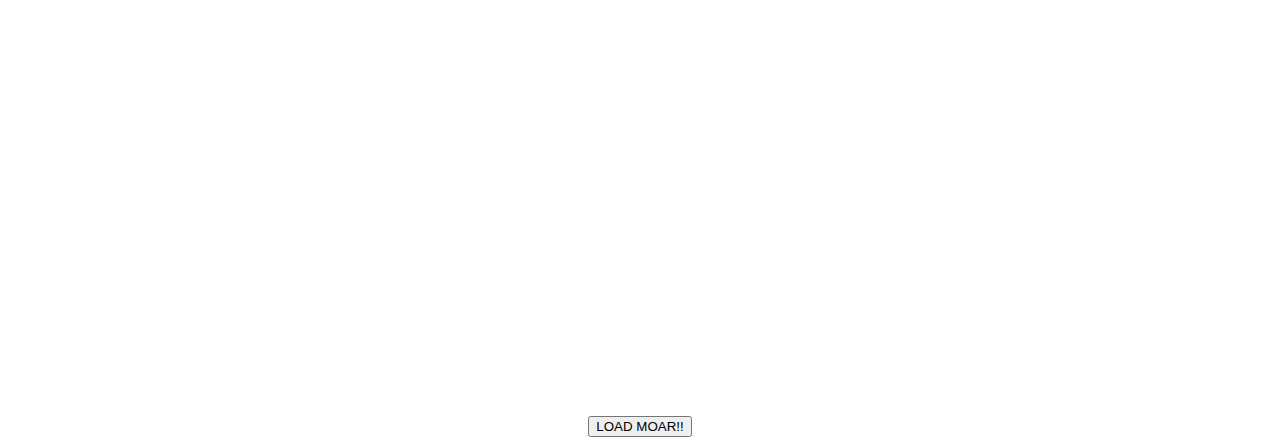
<file: assets/plugins/WOW-master/demo.html>
<!doctype html>

<html lang="en">
<head>
  <meta charset="utf-8">
  <title>WOW</title>
  <link rel="stylesheet" href="css/libs/animate.css">
  <link rel="stylesheet" href="css/site.css">
  <style>
    .wow:first-child {
      visibility: hidden;
    }
  </style>
  <!--[if IE]>
    <script src="http://html5shiv.googlecode.com/svn/trunk/html5.js"></script>
  <![endif]-->
</head>

<body>
  <div id="container">
    <header>
      <h1>WOW.js</h1>
    </header>
    <div id="main">
      <section class="wow fadeInDown" style="background-color: #f1c40f;"></section>
      <section class="wow pulse" style="background-color: #e74c3c;" data-wow-iteration="infinite" data-wow-duration="1500ms"></section>
      <section class="section--purple wow slideInRight" data-wow-delay="2s"></section>
      <section class="section--blue wow bounceInLeft" data-wow-offset="300"></section>
      <section class="section--green wow slideInLeft" data-wow-duration="4s"></section>
      <button id="moar">LOAD MOAR!!</button>
    </div>
  </div>
  <script src="dist/wow.js"></script>
  <script>
    wow = new WOW(
      {
        animateClass: 'animated',
        offset:       100,
        callback:     function(box) {
          console.log("WOW: animating <" + box.tagName.toLowerCase() + ">")
        }
      }
    );
    wow.init();
    document.getElementById('moar').onclick = function() {
      var section = document.createElement('section');
      section.className = 'section--purple wow fadeInDown';
      this.parentNode.insertBefore(section, this);
    };
  </script>
</body>
</html>
</file>
<file: assets/plugins/font-elegant/elegant.css>
@font-face {
	font-family: 'ElegantIcons';
	src:url('fonts/ElegantIcons.eot');
	src:url('fonts/ElegantIcons.eot?#iefix') format('embedded-opentype'),
		url('fonts/ElegantIcons.woff') format('woff'),
		url('fonts/ElegantIcons.ttf') format('truetype'),
		url('fonts/ElegantIcons.svg#ElegantIcons') format('svg');
	font-weight: normal;
	font-style: normal;
}

/* Use the following CSS code if you want to use data attributes for inserting your icons */
[data-icon]:before {
	font-family: 'ElegantIcons';
	content: attr(data-icon);
	speak: none;
	font-weight: normal;
	font-variant: normal;
	text-transform: none;
	line-height: 1;
	-webkit-font-smoothing: antialiased;
	-moz-osx-font-smoothing: grayscale;
}

/* Use the following CSS code if you want to have a class per icon */
/*
Instead of a list of all class selectors,
you can use the generic selector below, but it's slower:
[class*="your-class-prefix"] {
*/
.arrow_up, .arrow_down, .arrow_left, .arrow_right, .arrow_left-up, .arrow_right-up, .arrow_right-down, .arrow_left-down, .arrow-up-down, .arrow_up-down_alt, .arrow_left-right_alt, .arrow_left-right, .arrow_expand_alt2, .arrow_expand_alt, .arrow_condense, .arrow_expand, .arrow_move, .arrow_carrot-up, .arrow_carrot-down, .arrow_carrot-left, .arrow_carrot-right, .arrow_carrot-2up, .arrow_carrot-2down, .arrow_carrot-2left, .arrow_carrot-2right, .arrow_carrot-up_alt2, .arrow_carrot-down_alt2, .arrow_carrot-left_alt2, .arrow_carrot-right_alt2, .arrow_carrot-2up_alt2, .arrow_carrot-2down_alt2, .arrow_carrot-2left_alt2, .arrow_carrot-2right_alt2, .arrow_triangle-up, .arrow_triangle-down, .arrow_triangle-left, .arrow_triangle-right, .arrow_triangle-up_alt2, .arrow_triangle-down_alt2, .arrow_triangle-left_alt2, .arrow_triangle-right_alt2, .arrow_back, .icon_minus-06, .icon_plus, .icon_close, .icon_check, .icon_minus_alt2, .icon_plus_alt2, .icon_close_alt2, .icon_check_alt2, .icon_zoom-out_alt, .icon_zoom-in_alt, .icon_search, .icon_box-empty, .icon_box-selected, .icon_minus-box, .icon_plus-box, .icon_box-checked, .icon_circle-empty, .icon_circle-slelected, .icon_stop_alt2, .icon_stop, .icon_pause_alt2, .icon_pause, .icon_menu, .icon_menu-square_alt2, .icon_menu-circle_alt2, .icon_ul, .icon_ol, .icon_adjust-horiz, .icon_adjust-vert, .icon_document_alt, .icon_documents_alt, .icon_pencil, .icon_pencil-edit_alt, .icon_pencil-edit, .icon_folder-alt, .icon_folder-open_alt, .icon_folder-add_alt, .icon_info_alt, .icon_error-oct_alt, .icon_error-circle_alt, .icon_error-triangle_alt, .icon_question_alt2, .icon_question, .icon_comment_alt, .icon_chat_alt, .icon_vol-mute_alt, .icon_volume-low_alt, .icon_volume-high_alt, .icon_quotations, .icon_quotations_alt2, .icon_clock_alt, .icon_lock_alt, .icon_lock-open_alt, .icon_key_alt, .icon_cloud_alt, .icon_cloud-upload_alt, .icon_cloud-download_alt, .icon_image, .icon_images, .icon_lightbulb_alt, .icon_gift_alt, .icon_house_alt, .icon_genius, .icon_mobile, .icon_tablet, .icon_laptop, .icon_desktop, .icon_camera_alt, .icon_mail_alt, .icon_cone_alt, .icon_ribbon_alt, .icon_bag_alt, .icon_creditcard, .icon_cart_alt, .icon_paperclip, .icon_tag_alt, .icon_tags_alt, .icon_trash_alt, .icon_cursor_alt, .icon_mic_alt, .icon_compass_alt, .icon_pin_alt, .icon_pushpin_alt, .icon_map_alt, .icon_drawer_alt, .icon_toolbox_alt, .icon_book_alt, .icon_calendar, .icon_film, .icon_table, .icon_contacts_alt, .icon_headphones, .icon_lifesaver, .icon_piechart, .icon_refresh, .icon_link_alt, .icon_link, .icon_loading, .icon_blocked, .icon_archive_alt, .icon_heart_alt, .icon_star_alt, .icon_star-half_alt, .icon_star, .icon_star-half, .icon_tools, .icon_tool, .icon_cog, .icon_cogs, .arrow_up_alt, .arrow_down_alt, .arrow_left_alt, .arrow_right_alt, .arrow_left-up_alt, .arrow_right-up_alt, .arrow_right-down_alt, .arrow_left-down_alt, .arrow_condense_alt, .arrow_expand_alt3, .arrow_carrot_up_alt, .arrow_carrot-down_alt, .arrow_carrot-left_alt, .arrow_carrot-right_alt, .arrow_carrot-2up_alt, .arrow_carrot-2dwnn_alt, .arrow_carrot-2left_alt, .arrow_carrot-2right_alt, .arrow_triangle-up_alt, .arrow_triangle-down_alt, .arrow_triangle-left_alt, .arrow_triangle-right_alt, .icon_minus_alt, .icon_plus_alt, .icon_close_alt, .icon_check_alt, .icon_zoom-out, .icon_zoom-in, .icon_stop_alt, .icon_menu-square_alt, .icon_menu-circle_alt, .icon_document, .icon_documents, .icon_pencil_alt, .icon_folder, .icon_folder-open, .icon_folder-add, .icon_folder_upload, .icon_folder_download, .icon_info, .icon_error-circle, .icon_error-oct, .icon_error-triangle, .icon_question_alt, .icon_comment, .icon_chat, .icon_vol-mute, .icon_volume-low, .icon_volume-high, .icon_quotations_alt, .icon_clock, .icon_lock, .icon_lock-open, .icon_key, .icon_cloud, .icon_cloud-upload, .icon_cloud-download, .icon_lightbulb, .icon_gift, .icon_house, .icon_camera, .icon_mail, .icon_cone, .icon_ribbon, .icon_bag, .icon_cart, .icon_tag, .icon_tags, .icon_trash, .icon_cursor, .icon_mic, .icon_compass, .icon_pin, .icon_pushpin, .icon_map, .icon_drawer, .icon_toolbox, .icon_book, .icon_contacts, .icon_archive, .icon_heart, .icon_profile, .icon_group, .icon_grid-2x2, .icon_grid-3x3, .icon_music, .icon_pause_alt, .icon_phone, .icon_upload, .icon_download, .social_facebook, .social_twitter, .social_pinterest, .social_googleplus, .social_tumblr, .social_tumbleupon, .social_wordpress, .social_instagram, .social_dribbble, .social_vimeo, .social_linkedin, .social_rss, .social_deviantart, .social_share, .social_myspace, .social_skype, .social_youtube, .social_picassa, .social_googledrive, .social_flickr, .social_blogger, .social_spotify, .social_delicious, .social_facebook_circle, .social_twitter_circle, .social_pinterest_circle, .social_googleplus_circle, .social_tumblr_circle, .social_stumbleupon_circle, .social_wordpress_circle, .social_instagram_circle, .social_dribbble_circle, .social_vimeo_circle, .social_linkedin_circle, .social_rss_circle, .social_deviantart_circle, .social_share_circle, .social_myspace_circle, .social_skype_circle, .social_youtube_circle, .social_picassa_circle, .social_googledrive_alt2, .social_flickr_circle, .social_blogger_circle, .social_spotify_circle, .social_delicious_circle, .social_facebook_square, .social_twitter_square, .social_pinterest_square, .social_googleplus_square, .social_tumblr_square, .social_stumbleupon_square, .social_wordpress_square, .social_instagram_square, .social_dribbble_square, .social_vimeo_square, .social_linkedin_square, .social_rss_square, .social_deviantart_square, .social_share_square, .social_myspace_square, .social_skype_square, .social_youtube_square, .social_picassa_square, .social_googledrive_square, .social_flickr_square, .social_blogger_square, .social_spotify_square, .social_delicious_square, .icon_printer, .icon_calulator, .icon_building, .icon_floppy, .icon_drive, .icon_search-2, .icon_id, .icon_id-2, .icon_puzzle, .icon_like, .icon_dislike, .icon_mug, .icon_currency, .icon_wallet, .icon_pens, .icon_easel, .icon_flowchart, .icon_datareport, .icon_briefcase, .icon_shield, .icon_percent, .icon_globe, .icon_globe-2, .icon_target, .icon_hourglass, .icon_balance, .icon_rook, .icon_printer-alt, .icon_calculator_alt, .icon_building_alt, .icon_floppy_alt, .icon_drive_alt, .icon_search_alt, .icon_id_alt, .icon_id-2_alt, .icon_puzzle_alt, .icon_like_alt, .icon_dislike_alt, .icon_mug_alt, .icon_currency_alt, .icon_wallet_alt, .icon_pens_alt, .icon_easel_alt, .icon_flowchart_alt, .icon_datareport_alt, .icon_briefcase_alt, .icon_shield_alt, .icon_percent_alt, .icon_globe_alt, .icon_clipboard {
	font-family: 'ElegantIcons';
	speak: none;
	font-style: normal;
	font-weight: normal;
	font-variant: normal;
	text-transform: none;
	line-height: 1;
	-webkit-font-smoothing: antialiased;
}
.arrow_up:before {
	content: "\21";
}
.arrow_down:before {
	content: "\22";
}
.arrow_left:before {
	content: "\23";
}
.arrow_right:before {
	content: "\24";
}
.arrow_left-up:before {
	content: "\25";
}
.arrow_right-up:before {
	content: "\26";
}
.arrow_right-down:before {
	content: "\27";
}
.arrow_left-down:before {
	content: "\28";
}
.arrow-up-down:before {
	content: "\29";
}
.arrow_up-down_alt:before {
	content: "\2a";
}
.arrow_left-right_alt:before {
	content: "\2b";
}
.arrow_left-right:before {
	content: "\2c";
}
.arrow_expand_alt2:before {
	content: "\2d";
}
.arrow_expand_alt:before {
	content: "\2e";
}
.arrow_condense:before {
	content: "\2f";
}
.arrow_expand:before {
	content: "\30";
}
.arrow_move:before {
	content: "\31";
}
.arrow_carrot-up:before {
	content: "\32";
}
.arrow_carrot-down:before {
	content: "\33";
}
.arrow_carrot-left:before {
	content: "\34";
}
.arrow_carrot-right:before {
	content: "\35";
}
.arrow_carrot-2up:before {
	content: "\36";
}
.arrow_carrot-2down:before {
	content: "\37";
}
.arrow_carrot-2left:before {
	content: "\38";
}
.arrow_carrot-2right:before {
	content: "\39";
}
.arrow_carrot-up_alt2:before {
	content: "\3a";
}
.arrow_carrot-down_alt2:before {
	content: "\3b";
}
.arrow_carrot-left_alt2:before {
	content: "\3c";
}
.arrow_carrot-right_alt2:before {
	content: "\3d";
}
.arrow_carrot-2up_alt2:before {
	content: "\3e";
}
.arrow_carrot-2down_alt2:before {
	content: "\3f";
}
.arrow_carrot-2left_alt2:before {
	content: "\40";
}
.arrow_carrot-2right_alt2:before {
	content: "\41";
}
.arrow_triangle-up:before {
	content: "\42";
}
.arrow_triangle-down:before {
	content: "\43";
}
.arrow_triangle-left:before {
	content: "\44";
}
.arrow_triangle-right:before {
	content: "\45";
}
.arrow_triangle-up_alt2:before {
	content: "\46";
}
.arrow_triangle-down_alt2:before {
	content: "\47";
}
.arrow_triangle-left_alt2:before {
	content: "\48";
}
.arrow_triangle-right_alt2:before {
	content: "\49";
}
.arrow_back:before {
	content: "\4a";
}
.icon_minus-06:before {
	content: "\4b";
}
.icon_plus:before {
	content: "\4c";
}
.icon_close:before {
	content: "\4d";
}
.icon_check:before {
	content: "\4e";
}
.icon_minus_alt2:before {
	content: "\4f";
}
.icon_plus_alt2:before {
	content: "\50";
}
.icon_close_alt2:before {
	content: "\51";
}
.icon_check_alt2:before {
	content: "\52";
}
.icon_zoom-out_alt:before {
	content: "\53";
}
.icon_zoom-in_alt:before {
	content: "\54";
}
.icon_search:before {
	content: "\55";
}
.icon_box-empty:before {
	content: "\56";
}
.icon_box-selected:before {
	content: "\57";
}
.icon_minus-box:before {
	content: "\58";
}
.icon_plus-box:before {
	content: "\59";
}
.icon_box-checked:before {
	content: "\5a";
}
.icon_circle-empty:before {
	content: "\5b";
}
.icon_circle-slelected:before {
	content: "\5c";
}
.icon_stop_alt2:before {
	content: "\5d";
}
.icon_stop:before {
	content: "\5e";
}
.icon_pause_alt2:before {
	content: "\5f";
}
.icon_pause:before {
	content: "\60";
}
.icon_menu:before {
	content: "\61";
}
.icon_menu-square_alt2:before {
	content: "\62";
}
.icon_menu-circle_alt2:before {
	content: "\63";
}
.icon_ul:before {
	content: "\64";
}
.icon_ol:before {
	content: "\65";
}
.icon_adjust-horiz:before {
	content: "\66";
}
.icon_adjust-vert:before {
	content: "\67";
}
.icon_document_alt:before {
	content: "\68";
}
.icon_documents_alt:before {
	content: "\69";
}
.icon_pencil:before {
	content: "\6a";
}
.icon_pencil-edit_alt:before {
	content: "\6b";
}
.icon_pencil-edit:before {
	content: "\6c";
}
.icon_folder-alt:before {
	content: "\6d";
}
.icon_folder-open_alt:before {
	content: "\6e";
}
.icon_folder-add_alt:before {
	content: "\6f";
}
.icon_info_alt:before {
	content: "\70";
}
.icon_error-oct_alt:before {
	content: "\71";
}
.icon_error-circle_alt:before {
	content: "\72";
}
.icon_error-triangle_alt:before {
	content: "\73";
}
.icon_question_alt2:before {
	content: "\74";
}
.icon_question:before {
	content: "\75";
}
.icon_comment_alt:before {
	content: "\76";
}
.icon_chat_alt:before {
	content: "\77";
}
.icon_vol-mute_alt:before {
	content: "\78";
}
.icon_volume-low_alt:before {
	content: "\79";
}
.icon_volume-high_alt:before {
	content: "\7a";
}
.icon_quotations:before {
	content: "\7b";
}
.icon_quotations_alt2:before {
	content: "\7c";
}
.icon_clock_alt:before {
	content: "\7d";
}
.icon_lock_alt:before {
	content: "\7e";
}
.icon_lock-open_alt:before {
	content: "\e000";
}
.icon_key_alt:before {
	content: "\e001";
}
.icon_cloud_alt:before {
	content: "\e002";
}
.icon_cloud-upload_alt:before {
	content: "\e003";
}
.icon_cloud-download_alt:before {
	content: "\e004";
}
.icon_image:before {
	content: "\e005";
}
.icon_images:before {
	content: "\e006";
}
.icon_lightbulb_alt:before {
	content: "\e007";
}
.icon_gift_alt:before {
	content: "\e008";
}
.icon_house_alt:before {
	content: "\e009";
}
.icon_genius:before {
	content: "\e00a";
}
.icon_mobile:before {
	content: "\e00b";
}
.icon_tablet:before {
	content: "\e00c";
}
.icon_laptop:before {
	content: "\e00d";
}
.icon_desktop:before {
	content: "\e00e";
}
.icon_camera_alt:before {
	content: "\e00f";
}
.icon_mail_alt:before {
	content: "\e010";
}
.icon_cone_alt:before {
	content: "\e011";
}
.icon_ribbon_alt:before {
	content: "\e012";
}
.icon_bag_alt:before {
	content: "\e013";
}
.icon_creditcard:before {
	content: "\e014";
}
.icon_cart_alt:before {
	content: "\e015";
}
.icon_paperclip:before {
	content: "\e016";
}
.icon_tag_alt:before {
	content: "\e017";
}
.icon_tags_alt:before {
	content: "\e018";
}
.icon_trash_alt:before {
	content: "\e019";
}
.icon_cursor_alt:before {
	content: "\e01a";
}
.icon_mic_alt:before {
	content: "\e01b";
}
.icon_compass_alt:before {
	content: "\e01c";
}
.icon_pin_alt:before {
	content: "\e01d";
}
.icon_pushpin_alt:before {
	content: "\e01e";
}
.icon_map_alt:before {
	content: "\e01f";
}
.icon_drawer_alt:before {
	content: "\e020";
}
.icon_toolbox_alt:before {
	content: "\e021";
}
.icon_book_alt:before {
	content: "\e022";
}
.icon_calendar:before {
	content: "\e023";
}
.icon_film:before {
	content: "\e024";
}
.icon_table:before {
	content: "\e025";
}
.icon_contacts_alt:before {
	content: "\e026";
}
.icon_headphones:before {
	content: "\e027";
}
.icon_lifesaver:before {
	content: "\e028";
}
.icon_piechart:before {
	content: "\e029";
}
.icon_refresh:before {
	content: "\e02a";
}
.icon_link_alt:before {
	content: "\e02b";
}
.icon_link:before {
	content: "\e02c";
}
.icon_loading:before {
	content: "\e02d";
}
.icon_blocked:before {
	content: "\e02e";
}
.icon_archive_alt:before {
	content: "\e02f";
}
.icon_heart_alt:before {
	content: "\e030";
}
.icon_star_alt:before {
	content: "\e031";
}
.icon_star-half_alt:before {
	content: "\e032";
}
.icon_star:before {
	content: "\e033";
}
.icon_star-half:before {
	content: "\e034";
}
.icon_tools:before {
	content: "\e035";
}
.icon_tool:before {
	content: "\e036";
}
.icon_cog:before {
	content: "\e037";
}
.icon_cogs:before {
	content: "\e038";
}
.arrow_up_alt:before {
	content: "\e039";
}
.arrow_down_alt:before {
	content: "\e03a";
}
.arrow_left_alt:before {
	content: "\e03b";
}
.arrow_right_alt:before {
	content: "\e03c";
}
.arrow_left-up_alt:before {
	content: "\e03d";
}
.arrow_right-up_alt:before {
	content: "\e03e";
}
.arrow_right-down_alt:before {
	content: "\e03f";
}
.arrow_left-down_alt:before {
	content: "\e040";
}
.arrow_condense_alt:before {
	content: "\e041";
}
.arrow_expand_alt3:before {
	content: "\e042";
}
.arrow_carrot_up_alt:before {
	content: "\e043";
}
.arrow_carrot-down_alt:before {
	content: "\e044";
}
.arrow_carrot-left_alt:before {
	content: "\e045";
}
.arrow_carrot-right_alt:before {
	content: "\e046";
}
.arrow_carrot-2up_alt:before {
	content: "\e047";
}
.arrow_carrot-2dwnn_alt:before {
	content: "\e048";
}
.arrow_carrot-2left_alt:before {
	content: "\e049";
}
.arrow_carrot-2right_alt:before {
	content: "\e04a";
}
.arrow_triangle-up_alt:before {
	content: "\e04b";
}
.arrow_triangle-down_alt:before {
	content: "\e04c";
}
.arrow_triangle-left_alt:before {
	content: "\e04d";
}
.arrow_triangle-right_alt:before {
	content: "\e04e";
}
.icon_minus_alt:before {
	content: "\e04f";
}
.icon_plus_alt:before {
	content: "\e050";
}
.icon_close_alt:before {
	content: "\e051";
}
.icon_check_alt:before {
	content: "\e052";
}
.icon_zoom-out:before {
	content: "\e053";
}
.icon_zoom-in:before {
	content: "\e054";
}
.icon_stop_alt:before {
	content: "\e055";
}
.icon_menu-square_alt:before {
	content: "\e056";
}
.icon_menu-circle_alt:before {
	content: "\e057";
}
.icon_document:before {
	content: "\e058";
}
.icon_documents:before {
	content: "\e059";
}
.icon_pencil_alt:before {
	content: "\e05a";
}
.icon_folder:before {
	content: "\e05b";
}
.icon_folder-open:before {
	content: "\e05c";
}
.icon_folder-add:before {
	content: "\e05d";
}
.icon_folder_upload:before {
	content: "\e05e";
}
.icon_folder_download:before {
	content: "\e05f";
}
.icon_info:before {
	content: "\e060";
}
.icon_error-circle:before {
	content: "\e061";
}
.icon_error-oct:before {
	content: "\e062";
}
.icon_error-triangle:before {
	content: "\e063";
}
.icon_question_alt:before {
	content: "\e064";
}
.icon_comment:before {
	content: "\e065";
}
.icon_chat:before {
	content: "\e066";
}
.icon_vol-mute:before {
	content: "\e067";
}
.icon_volume-low:before {
	content: "\e068";
}
.icon_volume-high:before {
	content: "\e069";
}
.icon_quotations_alt:before {
	content: "\e06a";
}
.icon_clock:before {
	content: "\e06b";
}
.icon_lock:before {
	content: "\e06c";
}
.icon_lock-open:before {
	content: "\e06d";
}
.icon_key:before {
	content: "\e06e";
}
.icon_cloud:before {
	content: "\e06f";
}
.icon_cloud-upload:before {
	content: "\e070";
}
.icon_cloud-download:before {
	content: "\e071";
}
.icon_lightbulb:before {
	content: "\e072";
}
.icon_gift:before {
	content: "\e073";
}
.icon_house:before {
	content: "\e074";
}
.icon_camera:before {
	content: "\e075";
}
.icon_mail:before {
	content: "\e076";
}
.icon_cone:before {
	content: "\e077";
}
.icon_ribbon:before {
	content: "\e078";
}
.icon_bag:before {
	content: "\e079";
}
.icon_cart:before {
	content: "\e07a";
}
.icon_tag:before {
	content: "\e07b";
}
.icon_tags:before {
	content: "\e07c";
}
.icon_trash:before {
	content: "\e07d";
}
.icon_cursor:before {
	content: "\e07e";
}
.icon_mic:before {
	content: "\e07f";
}
.icon_compass:before {
	content: "\e080";
}
.icon_pin:before {
	content: "\e081";
}
.icon_pushpin:before {
	content: "\e082";
}
.icon_map:before {
	content: "\e083";
}
.icon_drawer:before {
	content: "\e084";
}
.icon_toolbox:before {
	content: "\e085";
}
.icon_book:before {
	content: "\e086";
}
.icon_contacts:before {
	content: "\e087";
}
.icon_archive:before {
	content: "\e088";
}
.icon_heart:before {
	content: "\e089";
}
.icon_profile:before {
	content: "\e08a";
}
.icon_group:before {
	content: "\e08b";
}
.icon_grid-2x2:before {
	content: "\e08c";
}
.icon_grid-3x3:before {
	content: "\e08d";
}
.icon_music:before {
	content: "\e08e";
}
.icon_pause_alt:before {
	content: "\e08f";
}
.icon_phone:before {
	content: "\e090";
}
.icon_upload:before {
	content: "\e091";
}
.icon_download:before {
	content: "\e092";
}
.social_facebook:before {
	content: "\e093";
}
.social_twitter:before {
	content: "\e094";
}
.social_pinterest:before {
	content: "\e095";
}
.social_googleplus:before {
	content: "\e096";
}
.social_tumblr:before {
	content: "\e097";
}
.social_tumbleupon:before {
	content: "\e098";
}
.social_wordpress:before {
	content: "\e099";
}
.social_instagram:before {
	content: "\e09a";
}
.social_dribbble:before {
	content: "\e09b";
}
.social_vimeo:before {
	content: "\e09c";
}
.social_linkedin:before {
	content: "\e09d";
}
.social_rss:before {
	content: "\e09e";
}
.social_deviantart:before {
	content: "\e09f";
}
.social_share:before {
	content: "\e0a0";
}
.social_myspace:before {
	content: "\e0a1";
}
.social_skype:before {
	content: "\e0a2";
}
.social_youtube:before {
	content: "\e0a3";
}
.social_picassa:before {
	content: "\e0a4";
}
.social_googledrive:before {
	content: "\e0a5";
}
.social_flickr:before {
	content: "\e0a6";
}
.social_blogger:before {
	content: "\e0a7";
}
.social_spotify:before {
	content: "\e0a8";
}
.social_delicious:before {
	content: "\e0a9";
}
.social_facebook_circle:before {
	content: "\e0aa";
}
.social_twitter_circle:before {
	content: "\e0ab";
}
.social_pinterest_circle:before {
	content: "\e0ac";
}
.social_googleplus_circle:before {
	content: "\e0ad";
}
.social_tumblr_circle:before {
	content: "\e0ae";
}
.social_stumbleupon_circle:before {
	content: "\e0af";
}
.social_wordpress_circle:before {
	content: "\e0b0";
}
.social_instagram_circle:before {
	content: "\e0b1";
}
.social_dribbble_circle:before {
	content: "\e0b2";
}
.social_vimeo_circle:before {
	content: "\e0b3";
}
.social_linkedin_circle:before {
	content: "\e0b4";
}
.social_rss_circle:before {
	content: "\e0b5";
}
.social_deviantart_circle:before {
	content: "\e0b6";
}
.social_share_circle:before {
	content: "\e0b7";
}
.social_myspace_circle:before {
	content: "\e0b8";
}
.social_skype_circle:before {
	content: "\e0b9";
}
.social_youtube_circle:before {
	content: "\e0ba";
}
.social_picassa_circle:before {
	content: "\e0bb";
}
.social_googledrive_alt2:before {
	content: "\e0bc";
}
.social_flickr_circle:before {
	content: "\e0bd";
}
.social_blogger_circle:before {
	content: "\e0be";
}
.social_spotify_circle:before {
	content: "\e0bf";
}
.social_delicious_circle:before {
	content: "\e0c0";
}
.social_facebook_square:before {
	content: "\e0c1";
}
.social_twitter_square:before {
	content: "\e0c2";
}
.social_pinterest_square:before {
	content: "\e0c3";
}
.social_googleplus_square:before {
	content: "\e0c4";
}
.social_tumblr_square:before {
	content: "\e0c5";
}
.social_stumbleupon_square:before {
	content: "\e0c6";
}
.social_wordpress_square:before {
	content: "\e0c7";
}
.social_instagram_square:before {
	content: "\e0c8";
}
.social_dribbble_square:before {
	content: "\e0c9";
}
.social_vimeo_square:before {
	content: "\e0ca";
}
.social_linkedin_square:before {
	content: "\e0cb";
}
.social_rss_square:before {
	content: "\e0cc";
}
.social_deviantart_square:before {
	content: "\e0cd";
}
.social_share_square:before {
	content: "\e0ce";
}
.social_myspace_square:before {
	content: "\e0cf";
}
.social_skype_square:before {
	content: "\e0d0";
}
.social_youtube_square:before {
	content: "\e0d1";
}
.social_picassa_square:before {
	content: "\e0d2";
}
.social_googledrive_square:before {
	content: "\e0d3";
}
.social_flickr_square:before {
	content: "\e0d4";
}
.social_blogger_square:before {
	content: "\e0d5";
}
.social_spotify_square:before {
	content: "\e0d6";
}
.social_delicious_square:before {
	content: "\e0d7";
}
.icon_printer:before {
	content: "\e103";
}
.icon_calulator:before {
	content: "\e0ee";
}
.icon_building:before {
	content: "\e0ef";
}
.icon_floppy:before {
	content: "\e0e8";
}
.icon_drive:before {
	content: "\e0ea";
}
.icon_search-2:before {
	content: "\e101";
}
.icon_id:before {
	content: "\e107";
}
.icon_id-2:before {
	content: "\e108";
}
.icon_puzzle:before {
	content: "\e102";
}
.icon_like:before {
	content: "\e106";
}
.icon_dislike:before {
	content: "\e0eb";
}
.icon_mug:before {
	content: "\e105";
}
.icon_currency:before {
	content: "\e0ed";
}
.icon_wallet:before {
	content: "\e100";
}
.icon_pens:before {
	content: "\e104";
}
.icon_easel:before {
	content: "\e0e9";
}
.icon_flowchart:before {
	content: "\e109";
}
.icon_datareport:before {
	content: "\e0ec";
}
.icon_briefcase:before {
	content: "\e0fe";
}
.icon_shield:before {
	content: "\e0f6";
}
.icon_percent:before {
	content: "\e0fb";
}
.icon_globe:before {
	content: "\e0e2";
}
.icon_globe-2:before {
	content: "\e0e3";
}
.icon_target:before {
	content: "\e0f5";
}
.icon_hourglass:before {
	content: "\e0e1";
}
.icon_balance:before {
	content: "\e0ff";
}
.icon_rook:before {
	content: "\e0f8";
}
.icon_printer-alt:before {
	content: "\e0fa";
}
.icon_calculator_alt:before {
	content: "\e0e7";
}
.icon_building_alt:before {
	content: "\e0fd";
}
.icon_floppy_alt:before {
	content: "\e0e4";
}
.icon_drive_alt:before {
	content: "\e0e5";
}
.icon_search_alt:before {
	content: "\e0f7";
}
.icon_id_alt:before {
	content: "\e0e0";
}
.icon_id-2_alt:before {
	content: "\e0fc";
}
.icon_puzzle_alt:before {
	content: "\e0f9";
}
.icon_like_alt:before {
	content: "\e0dd";
}
.icon_dislike_alt:before {
	content: "\e0f1";
}
.icon_mug_alt:before {
	content: "\e0dc";
}
.icon_currency_alt:before {
	content: "\e0f3";
}
.icon_wallet_alt:before {
	content: "\e0d8";
}
.icon_pens_alt:before {
	content: "\e0db";
}
.icon_easel_alt:before {
	content: "\e0f0";
}
.icon_flowchart_alt:before {
	content: "\e0df";
}
.icon_datareport_alt:before {
	content: "\e0f2";
}
.icon_briefcase_alt:before {
	content: "\e0f4";
}
.icon_shield_alt:before {
	content: "\e0d9";
}
.icon_percent_alt:before {
	content: "\e0da";
}
.icon_globe_alt:before {
	content: "\e0de";
}
.icon_clipboard:before {
	content: "\e0e6";
}


	.glyph {
		float: left;
		text-align: center;
		padding: .75em;
		margin: .4em 1.5em .75em 0;
		width: 6em;
text-shadow: none;
	}
        .glyph_big {
        font-size: 128px;
        color: #59c5dc;
        float: left;
        margin-right: 20px;
        }

        .glyph div { padding-bottom: 10px;}

	.glyph input {
		font-family: consolas, monospace;
		font-size: 12px;
		width: 100%;
		text-align: center;
		border: 0;
		box-shadow: 0 0 0 1px #ccc;
		padding: .2em;
                -moz-border-radius: 5px;
                -webkit-border-radius: 5px;
	}
	.centered {
		margin-left: auto;
		margin-right: auto;
	}
	.glyph .fs1 {
		font-size: 2em;
	}
</file>
<file: assets/css/theme.css>
@import url(https://fonts.googleapis.com/css?family=Roboto:100italic,300,300italic,400,400italic,500,500italic,700,700italic,900,900italic);@import url(https://fonts.googleapis.com/css?family=Poppins:400,600,300,500,700);.small1,.small2{height:100px;width:100px}.bigcon,.small1,.small2{top:50vh;left:50%;background-color:transparent}.ball,.bigcon,.border-left,.border-right,.contact-form::before,.map-container iframe,.map-indicator,.marker-1,.marker-2,.marker-3,.progress-wrap .dot,.small1,.small2{position:absolute}.bg-text,.bootstrap-select .btn,.breadcrumb-menubar,.footer-widget ul li a,.list-items li,.pagintn>li a,.theme-countdown,.top-bar2 ul,.upper-text{text-transform:uppercase}.black-arrow i,.block-inline,.title-wrap,.white-arrow i{vertical-align:middle;display:inline-block}.pad-120,.pb-120{padding-bottom:120px}.pad-120,.pt-120{padding-top:120px}.comment-author .fn,.fw-400,body,label{font-weight:400}.block-inline,.comment-body,.comments-box li,.contact-detail p,.contact-detail span,.header-style3 .sign-in,.list-items li,.order-2 .btn-round,.pagintn,.pagintn>li a,.post-categories>a,.post-tags>a,.theme-menu>li>a,.title-wrap,.top-bar2 ul{display:inline-block}.theme-menu,.widget-wrap li a small{float:right}.rating .star,.theme-menu .search,.to-top{cursor:pointer}#preloader{height:100%;width:100%;position:fixed;z-index:9999;top:0;background-color:#000}.small2{-webkit-transform:translate(-50%,-50%);transform:translate(-50%,-50%)}.small1{-webkit-transform-origin:center;transform-origin:center;-webkit-transform:translate(-50%,-50%) rotate(45deg);transform:translate(-50%,-50%) rotate(45deg)}.bigcon{height:95px;width:95px;-webkit-transform-origin:center;transform-origin:center;-webkit-transform:translate(-50%,-50%) rotate(-45deg);transform:translate(-50%,-50%) rotate(-45deg);-webkit-animation:2s linear .25s infinite bigcon;animation:2s linear .25s infinite bigcon}.ball{border-radius:50%}.about-wrap,.boxed .wrapper,.calculate,.clrbg-before,.comment-body,.contact-map,.contact-wrap,.mask-overlay,.order,.pricing-box,.pricing-wrap,.prod-delivery,.rel-div,.theme-menu .dropdown-menu li,.theme-menu>li,.theme-menu>li>a{position:relative}.small{width:25px;height:25px;-webkit-animation:2s infinite small;animation:2s infinite small;box-shadow:0 2px rgba(0,0,0,.3)}.small:first-child{top:0;left:0}.small:nth-child(2){top:0;right:0}.small:nth-child(3){right:0;bottom:0}.pricing-hover:before,.small:nth-child(4){bottom:0;left:0}.big{width:20px;height:20px;border-radius:15px;z-index:1;-webkit-animation:1s linear infinite bigball;animation:1s linear infinite bigball}.smallball1{-webkit-animation-delay:-1.75s;animation-delay:-1.75s}.smallball6{-webkit-animation-delay:-1.5s;animation-delay:-1.5s}.smallball2{-webkit-animation-delay:-1.25s;animation-delay:-1.25s}.smallball7{-webkit-animation-delay:-1s;animation-delay:-1s}.smallball3{-webkit-animation-delay:-.75s;animation-delay:-.75s}.smallball8{-webkit-animation-delay:-.5s;animation-delay:-.5s}.smallball4{-webkit-animation-delay:-.25s;animation-delay:-.25s}.smallball5{-webkit-animation-delay:0s;animation-delay:0s}@-webkit-keyframes bigcon{0%{-webkit-transform-origin:center;transform-origin:center;-webkit-transform:translate(-50%,-50%) rotate(45deg);transform:translate(-50%,-50%) rotate(45deg)}100%{-webkit-transform-origin:center;transform-origin:center;-webkit-transform:translate(-50%,-50%) rotate(405deg);transform:translate(-50%,-50%) rotate(405deg)}}@keyframes bigcon{0%{-webkit-transform-origin:center;transform-origin:center;-webkit-transform:translate(-50%,-50%) rotate(45deg);transform:translate(-50%,-50%) rotate(45deg)}100%{-webkit-transform-origin:center;transform-origin:center;-webkit-transform:translate(-50%,-50%) rotate(405deg);transform:translate(-50%,-50%) rotate(405deg)}}body{font-family:Roboto,sans-serif;background:#fff;color:#acacac;-webkit-font-kerning:auto;-webkit-font-smoothing:antialiased;-webkit-backface-visibility:visible!important;overflow-x:hidden;transition:.4s ease-out;-webkit-transition:.4s ease-out}.no-pad,.theme-container{padding-left:0;padding-right:0}.boxed .wrapper{background-color:#fff;margin:0 auto;max-width:1200px;box-shadow:0 5px 53px -7px rgba(0,0,0,.2);overflow:hidden}body.off-canvas-body{margin-left:301px}.feature .title-1,.footer-bottom p,.form-alert,.no-margin,.price-content-2 ul,.top-bar2 .font2-light,label{margin:0}.effect{animation-duration:2s;animation-delay:2s;animation-iteration-count:1;-webkit-animation-duration:2s;-webkit-animation-delay:2s;-webkit-animation-iteration-count:1}img{max-width:100%}.light-bg{background-color:#f2f2f2}.header-style2 .navbar-toggle .icon-bar,.sign-in:focus,.sign-in:hover,.white-bg{background-color:#fff}.black-bg,.btn-1:focus,.btn-1:hover,.prod-info{background-color:#222}.clrbg-before:before{content:""}.mask-overlay:before,.theme-clr-mask,.white-mask{content:"";bottom:0;left:0;position:absolute;right:0;top:0;z-index:0;background-color:rgba(0,0,0,.7)}.white-mask{background:rgba(255,255,255,.5)}.banner,.steps-wrap,.testimonial{background-size:cover;background-position:center center}.contact-wrap,.steps-wrap,.testimonial{background-repeat:no-repeat}.title-wrap{width:100%;position:relative}.title-wrap>p{letter-spacing:2px}.btn-round,.feature-content>p,.track-prod .font2-light,.tracking-form .font2-light{letter-spacing:1px}.font2-title1,.post-title,.section-title,.title-1,.title-2,.title-3,.widget-title{color:#222;text-transform:uppercase;letter-spacing:1px}.section-title{font-size:28px}.fs-16,.post-wrap p,.title-1{font-size:16px}.fs-14,.title-2,.widget-title-2{font-size:14px}.fs-20,.points,.title-3{font-size:20px}.post-title,.product-title,.widget-title{font-size:18px}.bg-text{color:#f6f6f6;font-size:114px;position:absolute;top:8%;left:-2%}.bg-text.right{left:auto;right:2%}.bg-text.center{text-align:center;left:0;right:0;margin:auto}.btn-round:focus,.btn-round:hover,.pagintn>li a:focus,.pagintn>li a:hover,.pricing-box.active .btn-round,.social-icons li a:focus,.social-icons li a:hover,.white-clr,.white-clr .section-title,.white-clr .title-1,.white-clr .title-2,.white-clr .title-3,.white-clr a,.white-clr p,.widget-wrap.tag-cloud a:focus,.widget-wrap.tag-cloud a:hover{color:#fff}.black-clr,.black-clr a,.header-style3 .theme-menu>li.active>a,.header-style3 .theme-menu>li>a:focus,.header-style3 .theme-menu>li>a:hover,.order .title-1:hover{color:#222}.light-black{color:#333}.gray-clr{color:#9f9f9f}.green-clr{color:#33be61}.red-clr{color:red}.blue-clr,a.blue-clr{color:#09c}.main-clr{color:#acacac}.block-inline,.track-prod .form-group .btn-1,.tracking-form .form-group .btn-1{width:100%}.divider-small{border-color:#000;border-style:dashed;width:190px}.fullwidth-divider{border-color:#ccc}.list-items li{margin:0 5px;position:relative}.list-items{margin-bottom:0;margin-left:-5px}.black-arrow i,.white-arrow i{padding:0 15px;line-height:normal;transition:transform .3s;-webkit-transition:transform .3s;transform:translateX(0);-webkit-transform:translateX(0)}.black-arrow:hover i,.white-arrow:hover i{transform:translateX(10px);-webkit-transform:translateX(10px)}.black-arrow,a.black-arrow{color:#000!important}.white-arrow,a.white-arrow{color:#fff!important}.owl-carousel .owl-item img{margin-left:auto;margin-right:auto;width:auto}.pad-100,.pb-100{padding-bottom:100px}.pad-100,.pt-100{padding-top:100px}.pad-80,.pt-80{padding-top:80px}.pad-80,.pb-80{padding-bottom:80px}.pad-10,.pb-10{padding-bottom:10px}.pad-10,.pt-10,.theme-menu{padding-top:10px}.pad-30{padding-bottom:30px;padding-top:30px}.pad-50,.pb-50{padding-bottom:50px}.pad-50,.pt-50{padding-top:50px}.btn-1,.btn-round{text-align:center;height:50px;line-height:30px;padding:10px;text-transform:uppercase;font-size:14px}.btn,a{color:#222;text-decoration:none;transition:.4s ease-in-out;-webkit-transition:.4s ease-in-out;-ms-transition:.4s ease-in-out;-o-transition:.4s ease-in-out}.btn:active,.btn:focus,.btn:hover,a:focus,a:hover{text-decoration:none;outline:0}.under-line{text-decoration:underline}p{margin-bottom:15px;line-height:1.8}ol,ul{padding-left:0;list-style:none;margin-bottom:20px}ol ol,ol ul,ul ol,ul ul{padding-left:20px}h2,h3,h4,h5,h6{margin-top:10px;margin-bottom:10px}.transition,.transition:after,.transition:before{transition:.4s ease-in-out;-webkit-transition:.4s ease-in-out;-ms-transition:.4s ease-in-out;-o-transition:.4s ease-in-out}.btn-1{border:none;border-radius:3px;color:#fff;transition:.4s ease-in-out;-webkit-transition:.4s ease-in-out;-ms-transition:.4s ease-in-out;-o-transition:.4s ease-in-out}.btn-1.dark:focus,.btn-1.dark:hover{background-color:#c7c7c7}.btn-round{border-radius:30px;border:2px solid #222;color:#222;min-width:200px;transition:.4s ease-in-out;-webkit-transition:.4s ease-in-out;-ms-transition:.4s ease-in-out;-o-transition:.4s ease-in-out}textarea{resize:vertical}.bootstrap-select .btn,.form-control,.input-group-addon{background-color:#fff;border-color:#e7e8ec;border-radius:3px;box-shadow:none;color:#c7c7c7;font-size:14px;height:46px;padding:10px 20px;font-weight:300;text-transform:uppercase}.capital-text,.widget-wrap li a{text-transform:capitalize}textarea.form-control{height:auto}.form-control.submit-btn{height:auto;line-height:normal}.box-shadow{box-shadow:0 3px 20px -6px rgba(0,0,0,.2)}.form-control.from{border-right-color:transparent}.form-group [type=checkbox],.form-group [type=radio]{border:0;clip:rect(0,0,0,0);height:1px;margin:-1px;overflow:hidden;padding:0;position:absolute;width:1px}.form-group .checkbox-inline,.form-group .radio-inline{margin:0;padding-left:0;line-height:1.2;vertical-align:-moz-middle-with-baseline}.form-group [type=checkbox]+span,.form-group [type=radio]+span{cursor:pointer;vertical-align:text-top}.form-group [type=checkbox]+span::before{color:#999;content:"\56";font-family:ElegantIcons;font-size:20px;margin-right:3px;vertical-align:middle;line-height:0}.form-group [type=checkbox]:checked+span:before{content:"\5a";font-family:ElegantIcons}.form-group [type=radio]+span::before{color:#000;content:"\5b";font-family:ElegantIcons;font-size:20px;margin-right:3px;vertical-align:middle;line-height:0}.form-group [type=radio]:checked+span:before{content:"\5c";font-family:ElegantIcons}.bootstrap-select .btn-default.active.focus,.bootstrap-select .btn-default.active:focus,.bootstrap-select .btn-default.active:hover,.bootstrap-select .btn-default.focus:active,.bootstrap-select .btn-default:active:focus,.bootstrap-select .btn-default:active:hover,.bootstrap-select>.dropdown-toggle.btn-default.focus,.bootstrap-select>.dropdown-toggle.btn-default:focus,.bootstrap-select>.dropdown-toggle.btn-default:hover,.btn-default.active,.btn-default:active,.open>.dropdown-toggle.btn-default{background-color:#fff;border-color:#e7e8ec;color:#c7c7c7;box-shadow:none}.bootstrap-select .dropdown-toggle:focus{outline:0!important;outline-offset:0}::-webkit-input-placeholder{color:#c7c7c7}:-moz-placeholder{color:#c7c7c7}::-moz-placeholder{color:#c7c7c7}:-ms-input-placeholder{color:#c7c7c7}.form-control::-webkit-input-placeholder{color:#c7c7c7;opacity:1}.form-control::-moz-placeholder{color:#c7c7c7;opacity:1}.form-control::-ms-input-placeholder{color:#c7c7c7;opacity:1}.form-control:focus{background-color:transparent;box-shadow:none;outline:0}input[type=checkbox]:focus,input[type=file]:focus,input[type=radio]:focus{outline:0}input:focus::-webkit-input-placeholder{color:transparent!important}input:focus:-moz-placeholder{color:transparent!important}input:focus::-moz-placeholder{color:transparent!important}input:focus:-ms-input-placeholder{color:transparent!important}textarea:focus::-webkit-input-placeholder{color:transparent!important}textarea:focus:-moz-placeholder{color:transparent!important}textarea:focus::-moz-placeholder{color:transparent!important}textarea:focus:-ms-input-placeholder{color:transparent!important}.header-main .theme-menu .dropdown-menu>li>a:focus,.header-main .theme-menu .dropdown-menu>li>a:hover,.hvr-clr:focus,.hvr-clr:hover,.list-items li.active a,.theme-clr,.theme-menu>li.active>a,.theme-menu>li:hover>a::after,a:focus,a:hover{color:#f5ab35}.btn-1,.btn-round:focus,.btn-round:hover,.clrbg-after:after,.clrbg-before:before,.header-style3 .menu-bar,.owl-nav div:focus,.owl-nav div:hover,.pagintn>li a:focus,.pagintn>li a:hover,.pricing-box.active .btn-round,.small,.social-icons li a:focus,.social-icons li a:hover,.theme-clr-bg,.theme-menu>li>a::after,.widget-wrap.tag-cloud a:focus,.widget-wrap.tag-cloud a:hover{background-color:#f5ab35}.big,.btn-1.dark,.theme-dark-bg{background-color:#df9826}.banner{border-bottom:5px solid #f5ab35}.btn-round:focus,.btn-round:hover,.form-control:focus,.pricing-box.active,.pricing-box.active .btn-round,.social-icons li a:focus,.social-icons li a:hover,.themeclr-border{border-color:#f5ab35}.hvr-dark:focus,.hvr-dark:hover,.theme-dark{color:#df9826}.darkclr-border,.owl-dot.active{border-color:#df9826}.big{box-shadow:0 0 10px #df9826,0 0 20px #df9826,0 0 30px #df9826,0 0 50px #df9826,0 0 60px #df9826}.is-sticky .menu-bar,.track-prod{box-shadow:0 5px 53px -7px rgba(0,0,0,.2)}@-webkit-keyframes small{0%,100%,25%{-webkit-transform:scale(1);transform:scale(1);background-color:#f5ab35}10%{-webkit-transform:scale(1.3);transform:scale(1.3);background-color:#df9826}15%{-webkit-transform:scale(1);transform:scale(1)}}@keyframes small{0%,100%,25%{-webkit-transform:scale(1);transform:scale(1);background-color:#f5ab35}10%{-webkit-transform:scale(1.3);transform:scale(1.3);background-color:#df9826}15%{-webkit-transform:scale(1);transform:scale(1)}}.btn-1,.btn-round,.font-2,.font2-title1,.theme-countdown,.title-1,.title-2,.title-3{font-family:Poppins,sans-serif;font-weight:600}.bg-text,.section-title{font-family:Poppins,sans-serif;font-weight:900}.font2-light{font-family:Poppins,sans-serif;font-weight:300}.italic-text{font-style:italic}.fs-10{font-size:10px}.footer-widget ul li a,.fs-12{font-size:12px}.fs-26{font-size:26px}.fs-36{font-size:36px}.fs-48{font-size:48px}.fs-50{font-size:50px}.fs-96{font-size:96px}.fw-600{font-weight:600}.fw-900{font-weight:900}.top-bar{background-image:url('../img/pattern/topbar-bg.jpg');padding:10px 0;position:relative}.top-bar .list-items{margin-top:3px}.top-bar .list-items li+li:before{content:"";background-color:#3e3e3e;height:10px;width:2px;left:0;top:2px;position:absolute}.top-bar .list-items li+li{margin-left:12px;padding-left:17px;vertical-align:middle}.contact-num{margin:0 95px 0 15px;text-align:right}.banner,.close-search,.create-accnt,.sign-in,.testimonial,.theme-menu .search,.to-top{text-align:center}.boxed .contact-num{margin:0 150px 0 15px}.sign-in{height:42px;padding:13px;position:absolute;right:0;top:0;width:150px}.menu-bar{background-color:#fff;padding:25px 0;z-index:11;position:static;top:100px;transition:top .75s;-webkit-transition:top .75s}.is-sticky .menu-bar{top:0;padding:5px 0}.theme-menu>li{padding:5px 20px}.theme-menu>li:last-child{padding:0 0 0 20px}.comments-box,.pagintn,.theme-menu>li>a{padding:0}.theme-menu>li>a::after{bottom:0;content:"";height:2px;left:0;position:absolute;right:0;width:100%;opacity:0;transform:translateY(30px);-webkit-transform:translateY(30px);transition:.4s ease-in-out;-webkit-transition:.4s ease-in-out;-ms-transition:.4s ease-in-out;-o-transition:.4s ease-in-out}.theme-menu>li.active>a::after,.theme-menu>li:hover>a::after{opacity:.4;transform:translateY(0);-webkit-transform:translateY(0)}.theme-menu .search{margin-top:-2px;border:1px solid;border-radius:2px;font-size:14px;height:30px;line-height:25px;padding:0;width:30px}.theme-menu .search:focus,.theme-menu .search:hover{background-color:#222;border-color:#222;color:#fff}.about-wrap,.feature-2,.track-prod{border-bottom:1px solid #eaeaea}.pagintn li+li,.top-bar2 ul li+li{border-left:1px solid #e7e8ec}.theme-menu .dropdown-menu>li>a{font-size:12px;font-weight:600;background-color:transparent;color:#222;padding:5px 20px}.header-main .navbar-toggle{border:1px solid #222;border-radius:0;padding:9px;margin:12px 0 0}.navbar-toggle .icon-bar{background-color:#222;height:1px;width:20px}.header-style2 .is-sticky .menu-bar{background-color:rgba(0,0,0,.8)}.header-style3 .theme-menu>li>a::after,.sidebar .form-control:focus{background-color:transparent}.header-style2 .navbar-toggle{border:1px solid #fff}.top-bar2{padding:25px 0}.top-bar2 ul{margin:10px 0 0;width:100%}.feature-content>p,.top-bar2 .font2-title1{margin:5px 0 0}.top-bar2 ul li+li{margin-left:21px;padding-left:25px}.header-style3 .theme-menu{float:left;margin-left:-15px;padding-top:5px}.header-style3 .menu-bar{padding:10px 0}.comment-respond .calculate-form label,.header-style3 .theme-menu .search{margin-top:0}.header-style3 .sign-in{border-radius:3px;position:static;width:100%}.sticky-logo{display:none;float:left;height:40px;margin-right:35px;transform:translateX(-200px);-webkit-transform:translateX(-200px)}.is-sticky .sticky-logo{display:block;transform:translateX(0);-webkit-transform:translateX(0)}.banner{background-image:url(../img/background/banner-11.jpg)}s .banner .list-items>li+li::before{bottom:0;content:".";font-size:17px;left:0;position:absolute}.banner .list-items>li+li{margin-left:11px;padding-left:18px}.banner .list-items{margin:30px 0}.banner-style2{background-image:url(../img/background/banner-2.jpg)}.track-prod{background-color:#fefefe;border-radius:3px;margin-top:-100px;padding:20px 35px}.track-prod .title-1{display:inline-block;margin-right:25px;vertical-align:middle}.track-prod::before{height:5px;left:0;position:absolute;top:38px;width:20px}.track-prod .form-group{margin:5px 0 10px}.track-prod .form-control{height:50px;text-transform:none}.track-prod .btn-1,.tracking-form .btn-1{height:54px}.about-wrap:before{bottom:-3px;height:5px;left:15%;position:absolute;width:70%}.about-wrap .bg-text{top:4%}.about-us .feature{display:inline-block;margin-top:35px;width:100%}.about-us .feature>li{display:inline-block;margin-bottom:25px;width:100%}.feature img,.tracking-form .title-1{display:inline-block;margin-right:20px;vertical-align:middle}.feature-content{display:inline-block;vertical-align:middle;width:85%}.about-2 .bg-text{top:24%}.feature-2::before{bottom:0;content:"";height:1px;left:0;margin-bottom:-1px;margin-left:auto;margin-right:auto;position:absolute;right:0;width:70%}.calculate-form{display:inline-block;margin-top:40px;width:100%}.calculate .bg-text.right{top:8%}.calculate-form .form-group{display:inline-block;vertical-align:middle;width:100%}.calculate-form .form-control.from{border-radius:4px 0 0 4px;font-size:12px}.calculate-form .form-control.to{border-radius:0 4px 4px 0;font-size:12px}.calculate-form label{margin-top:14px}.calculate-form .btn-1{padding:10px 25px;position:relative;text-align:left}.calculate-form .btn-1.dark{position:absolute;right:0;text-align:center;top:0;width:145px}.calculate-form .bootstrap-select .btn{font-weight:600;font-size:12px}.steps-wrap{background-image:url("../img/background/step-bg.jpg")}.steps-wrap .row div{color:#fff;display:inline-block;vertical-align:middle;z-index:1}.steps-content{margin-left:15px}.steps-content .title-3{color:#fff;font-weight:900;margin-top:20px}.prod-delivery::before,.testimonial-img::before{content:"";margin:auto;position:absolute;left:0}.step-img{position:absolute;right:0;bottom:0}.prod-delivery::before{border:5px solid #f4f4f4;height:50%;right:0;top:30%;width:36%;z-index:-1}.delivery-img{position:absolute;right:15px;top:0;z-index:-1}.testimonial-img,.testimonial-img span{position:relative;display:inline-block}.boxed .delivery-img,.boxed .prod-delivery::before{z-index:0}.testimonial{background-image:url("../img/background/testimonial-bg.jpg")}.testimonial-img span{font-size:40px;margin-top:-15px;z-index:2;transform:rotate(180deg);-webkit-transform:rotate(180deg)}.testimonial-img>img{border:4px solid;border-radius:50%;z-index:-1}.testimonial-img{border-radius:50%;height:90px;margin-bottom:40px;margin-top:10px;width:90px}.testimonial-img::before{background-color:#fff;border-radius:50%;bottom:-18px;height:40px;right:0;width:40px;z-index:1}.pricing-box:after,.pricing-box:before{content:"";height:2px;position:absolute;width:0}.owl-nav div{background-color:#444;color:#fff;display:inline-block;font-size:18px;height:40px;line-height:40px;margin-left:5px;width:40px;transition:.4s ease-in-out;-webkit-transition:.4s ease-in-out}.owl-nav{bottom:0;position:absolute;right:0}.owl-dots{bottom:65px;left:0;position:absolute;right:0}.owl-dot{border:2px solid transparent;border-radius:50%;display:inline-block;height:17px;line-height:normal;margin:4px;vertical-align:middle;width:17px}.owl-dot>span{background-color:#fff;border-radius:50%;display:inline-block;height:13px;margin-top:-7px;vertical-align:middle;width:13px;z-index:1}.owl-dot.active>span{background:rgba(0,0,0,0)}.no-nav .owl-nav,.no-pagination .owl-dots{display:none!important}.pricing-box:after{left:0;top:0;opacity:0}.pricing-box:before{bottom:0;right:0;opacity:0}.pricing-hover:after,.pricing-hover:before{height:0;width:2px;opacity:0;position:absolute;content:""}.pricing-hover:after{right:0;top:0}.pricing-box:hover:after,.pricing-box:hover:before{width:100%;opacity:1}.pricing-box:hover .pricing-hover:after,.pricing-box:hover .pricing-hover:before{height:100%;opacity:1}.pricing-hover{position:static}.pricing-wrap .bg-text{top:13%}.pricing-box{border:2px solid #f4f4f4;transition:1s}.pricing-box .title-wrap{border-bottom:5px solid #f4f4f4;padding:15px 80px}.pricing-box .title-wrap .btn-1{border-radius:50px;height:40px;line-height:normal;margin:auto auto -35px;width:200px}.price-content{padding:55px 80px 0}.order,.pricing-box .order{padding:10px 10px 23px;text-align:center}.price-content li{padding:7px 0;font-weight:900}.order span{left:0;margin:1px auto;position:absolute;opacity:0}.order .title-1{display:block;padding:0 80px;transform:translateX(0);-webkit-transform:translateX(0);-ms-transform:translateX(0);-o-transform:translateX(0)}.pricing-box:hover .order .title-1{transform:translateX(50px);-webkit-transform:translateX(50px);-ms-transform:translateX(50px);-o-transform:translateX(50px)}.pricing-box:hover .order span{left:13%;opacity:1}.pricing-2 .bg-text{top:-7%}.price-content-2{padding:0 30px}.price-content-2 li{border-bottom:1px solid #f4f4f4;padding:18px 15%}.order-2 .btn-round{margin:28px}.contact-wrap .bg-text{top:11%}.contact-wrap{background-image:url("../img/background/MAP.png");background-position:right center}.contact-detail p{text-transform:none;margin-top:-2px;vertical-align:text-top;width:65%}.error-wrap .title-1 i,.pagintn,.popup-box-inner,.post-readmore span{vertical-align:middle}.contact-detail li:last-child p,.sidebar .form-group{margin-bottom:5px}.contact-detail span{width:31%}.contact-detail{margin:35px 0 0}.contact-detail>li{padding-top:17px}.contact-2 .contact-detail>li{padding-left:25%}.contact-2 .contact-detail span{width:35%}.contact-2 .contact-detail p{width:63%}.theme-breadcrumb{border-top:1px solid #eaeaea}.theme-breadcrumb .section-title{letter-spacing:3px}.breadcrumb-menubar{font-size:12px;margin:20px 0 0;letter-spacing:1px;text-align:right}.breadcrumb-menubar>li+li::before{color:#9f9f9f;content:"/";padding:0 5px 0 0}.breadcrumb-menubar li+li{padding-left:0}.pagintn{border:1px solid #e7e8ec;margin:30px 0 0}.pagintn>li{float:left}.pagintn>li a{padding:15px 22px;text-align:center}.rating span.star::before{color:#ffd33b;content:"\f006";font-family:FontAwesome}.rating span.star.half:before{color:#ffd33b;content:"\f123";font-family:FontAwesome}.rating span.star.active::before,.rating span.star:hover span.star::before,.rating span.star:hover::before{color:#ffd33b;content:"\f005";font-family:FontAwesome}.post-img img{display:block;margin:auto}.post-readmore{display:block;text-align:right}.post-footer{display:block;margin-top:25px}.post-categories,.post-tags{display:block}.comments-box ol{padding-left:15px}.comments-box li{list-style:none;width:100%}.comment-body{margin-bottom:20px;overflow:hidden;width:100%}.comment-author,.comment-metadata{margin-bottom:8px;display:inline-block}.comment-author,.comment-content{padding-left:80px}.comment-author .says{display:none}.comment-author .avatar{border-radius:50%;height:60px;left:0;padding:2px;position:absolute;top:25px;width:60px}.comment-list{list-style:none;padding:0}.comment-list .children{list-style:none;margin-bottom:10px;padding-left:20px}.comment-metadata{padding-left:5px;width:auto}.comment-body .reply{position:absolute;right:0;top:0}.comment-metadata .reply a{display:inline-block;float:right;text-align:right}.comment-content{border:1px solid #e7e8ec;border-radius:0;display:inline-block;font-size:15px;margin-left:80px;padding:10px;white-space:normal;width:90%}.reply-box,.widget-wrap{width:100%;display:inline-block}.reply-box{margin-bottom:30px}.widget-wrap .title-1{font-size:16px;margin:0 0 20px}.widget-wrap ul{margin:0;padding-left:0}.sidebar .form-control{background-color:#f5f5f5;border-color:#f5f6f7;color:#404040;height:40px;padding:6px 12px}.sidebar .form-control:focus{box-shadow:none}.widget-wrap.categories li a{padding:6px 0}.widget-wrap li a{display:block;font-size:14px}.widget-wrap.flickr-feed li{float:left;margin:0 8px 10px 0}.widget-wrap.flickr-feed li a{border:1px solid transparent;display:block;border-radius:3px;overflow:hidden}.tag-cloud li{float:left;margin:0 10px 10px 0}.widget-wrap.tag-cloud a{border:1px solid #e7e8ec;display:inline-block;line-height:normal;padding:10px 15px}.to-top{border-radius:0;bottom:-150px;color:#fff;font-size:22px;height:30px;position:fixed;right:3%;width:30px;z-index:999}.create-accnt,.modal-content{border-radius:4px}.login-wrap{display:inline-block;padding:30px 45px;width:100%}.login-form .btn-1{font-weight:900;letter-spacing:1px;width:100%;height:55px}.close-btn{color:#fff;font-size:24px;font-weight:300;opacity:1;position:absolute;right:0;top:-30px}.modal-dialog{margin:100px auto;width:470px}.login-form{border-top:1px solid #eaeaea;display:inline-block;margin-top:18px;padding-top:30px;width:100%}.login-form .form-control{height:55px}.login-form::before{height:1px;left:25%;margin:auto;position:absolute;top:-1px;width:50%}.create-accnt{background-color:#222;display:inline-block;margin-bottom:-1px;padding:25px 20px 20px;width:100%;margin-top:25px}.search-popup{background:rgba(255,255,255,.95);display:none;height:100%;width:100%;position:fixed;top:0;left:0;z-index:999999}.search-popup>div{height:100%;width:100%;display:table;table-layout:fixed}.popup-box-inner{display:table-cell}.close-search{position:absolute;top:1rem;right:1rem;border:1px solid #222;color:#222;font-size:2rem;line-height:4rem;width:4rem;transition:color 250ms,border-color 250ms}.close-search:hover{color:#999;border-color:#999}.search-popup form{max-width:70%;margin:0 auto}.search-popup .search-query{border:0;background:0 0;color:#c7c7c7;line-height:5rem;border-bottom:2px solid #e7e8ec;height:6rem;font-style:italic;width:100%;outline:0}.search-popup .search-query:focus{background:0 0;border:0;border-bottom:2px solid #262626}.about-page .about-wrap,.prod-info li:last-child{border-bottom:0}.more-about{border:1px solid #eaeaea;padding:28px 35px 18px}.more-about:before{margin:-1px auto auto;height:1px;left:0;position:absolute;right:0;top:0;width:50%}.about-page .about-wrap .bg-text{top:1%}.tracking-form .form-control{height:55px;text-transform:none}.prod-info li{border-bottom:1px solid #3e3e3e;padding:21px 30px}.prod-info .title-2{display:inline-block;width:38%}.prod-info .fs-16{display:inline-block;width:60%}.progress-wrap{display:inline-block;position:relative;width:100%}.progress-status{margin-bottom:23px}.border-right{border-bottom:5px dotted #efefef;right:0;width:37%;margin-right:25px}.border-left{border-top:5px dotted #d5d5d5;margin-left:25px;width:55%}.progress-wrap .dot{border-radius:50%;height:15px;top:-5px;width:15px}.dot-left{left:0;background-color:#222}.dot-right{background-color:#efefef;right:0}.progress-wrap .themeclr-border{border-radius:50%;border-style:solid;border-width:2px;height:23px;left:58%;position:absolute;top:-10px;width:23px}.progress-wrap .dot-center{bottom:0;left:0;margin:auto;right:0;top:0}.progress-content p b{padding:0 5px}.contact-form::before{background-color:#e5e5e5;bottom:0;content:"";height:30%;left:-20%;margin:auto;top:0;width:1px}.contact-page .contact-detail span{width:40%}.contact-page .contact-detail p{width:58%}.map .map-canvas{height:500px}#map-canvas{height:100%;margin:0;padding:0}.map-indicator{height:100%;left:0;top:0;width:100%}.marker-1{left:20%;top:35%}.marker-2{right:19%;top:18%}.marker-3{left:53%;top:64%}.error-wrap .section-title{font-size:160px;line-height:1.1}.theme-countdown>span{color:#fff;font-size:50px;margin-right:6px}.theme-countdown>span+span{padding-left:25px}.countdown-wrap .social-icons{margin-left:5px}.footer-main{background-image:url(../img/pattern/footer-top-bg.png)}.footer-widget li{padding:5px 0}.footer-widget ul{margin:25px 0 0}.footer-widget .logo{margin-top:60px}.social-icons li a{border:2px solid #656565;border-radius:50%;color:#656565;display:inline-block;font-size:14px;height:35px;line-height:32px;margin-right:5px;text-align:center;width:35px}.payment-icons>li{padding-right:3px}.footer-bottom{background-color:#222;padding:20px 0}@media (max-width:1200px){.theme-container{padding-left:15px;padding-right:15px}}@media (min-width:768px){.theme-menu li .dropdown-menu{opacity:0;visibility:hidden;display:block;border-radius:3px;transform:translateY(50px);-webkit-transform:translateY(50px);-ms-transform:translateY(50px);transition:.3s;-webkit-transition:.3s;-ms-transition:.3s}.theme-menu>li:hover>.dropdown-menu{opacity:1;visibility:visible;transform:translateY(0);-webkit-transform:translateY(0);-ms-transform:translateY(0)}.theme-menu .dropdown-menu li:hover>.dropdown-menu{opacity:1;visibility:visible;transform:translateX(0);-webkit-transform:translateX(0);-ms-transform:translateX(0)}.theme-menu .dropdown-menu li .dropdown-menu{left:100%;top:0;margin-right:25px;transform:translateX(-50px);-webkit-transform:translateX(-50px);-ms-transform:translateX(-50px)}.header-style2{position:absolute;top:0;width:100%;z-index:11}.header-style2 .menu-bar{background-color:rgba(0,0,0,0)}}@media (min-width:992px) and (max-width:1199px){.feature-content{width:80%}.about-2 .bg-text{top:10%}.contact-2 .contact-detail span{width:42%}.contact-2 .contact-detail p{width:55%}}@media (min-width:768px) and (max-width:991px){.contact-num{margin:0 135px 0 0}.theme-menu>li{padding:5px 15px}.theme-menu>li:last-child{padding:0}.top-bar2 .navbar-logo{display:table;margin:auto auto 15px;text-align:center}.prod-delivery::before{width:60%}.pricing-box{display:table;margin:auto auto 50px}.pricing-wrap .bg-text{top:4%}.pricing-wrap .col-md-4:last-child .pricing-box{margin-bottom:0}.feature-content{width:80%}.feature-2 img{margin-right:10px}.about-2 .bg-text{top:8%}.contact-2 .contact-detail>li{padding-left:20%}.more-about{padding:28px 15px 18px}.contact-form::before{left:-10%}.contact-page .contact-detail{margin:0;padding:0}.prod-info li{padding:15px 30px}.prod-info .title-2{width:45%}.prod-info .fs-16{width:54%}.map .map-canvas{height:400px}.comment-author .avatar{top:0}.comment-metadata{padding-left:80px;display:block}.comment-content{margin:15px 0 0;width:100%}.footer-widget:nth-child(-n+2){margin-bottom:30px}}@media (max-width:767px){.pad-120,.pb-120{padding-bottom:60px}.pad-120,.pt-120{padding-top:60px}.wow{animation-name:none!important;visibility:visible!important}.fs-48,.section-title{font-size:24px}.post-title,.product-title,.title-3,.widget-title{font-size:18px}.bg-text{font-size:50px}.fs-16,.post-wrap p{font-size:14px}.fs-20{font-size:16px}.fs-26{font-size:20px}.fs-36,.theme-countdown>span{font-size:30px}.fs-50{font-size:36px}.pad-100,.pad-80,.pb-100,.pb-80{padding-bottom:50px}.pad-100,.pad-80,.pt-100,.pt-80{padding-top:50px}.pad-10,.pt-10{padding-top:10px}.pad-10,.pb-10{padding-bottom:10px}.pad-50,.pt-50{padding-top:30px}.pad-50,.pb-50{padding-bottom:30px}.contact-num{margin:20px 120px 0 0;text-align:left}.delivery-img,.footer-bottom p,.progress-content div,.top-bar2 ul{text-align:center}.sign-in{top:auto;bottom:0}.theme-menu{float:left;margin:0;padding-top:17px}.theme-menu li.open .dropdown-menu{display:block;padding-left:20px}.theme-menu>li:last-child{padding-left:0}.header-style3 .theme-menu .search,.theme-menu .search{margin:20px 0 0 20px}.menu-bar .navbar-collapse{box-shadow:none}.header-style2 .menu-bar{background-color:#222}.header-style2 .theme-menu .dropdown-menu>li>a,.header-style3 .theme-menu .dropdown-menu>li>a:focus,.header-style3 .theme-menu .dropdown-menu>li>a:hover{color:#fff}.top-bar2 .navbar-logo{display:table;margin:auto auto 15px;text-align:center}.top-bar2 ul li,.tracking-form .title-1{display:block}.top-bar2 ul li+li{border-left:0;margin:25px 0 0;padding:0}.header-style3 .sign-in{float:left;width:180px}.header-style3 .navbar-toggle{margin:6px 0 0}.track-prod{margin:65px 15px 0}.prod-delivery::before{width:70%}.delivery-img{bottom:0;left:15px;margin:auto;right:15px;top:0}.feature-2 .col-sm-4:nth-child(-n+2){margin-bottom:25px}.feature-content{width:80%}.pricing-box{display:table;margin:auto auto 50px}.pricing-wrap .col-md-4:last-child .pricing-box{margin-bottom:0}.modal-dialog{margin:100px 15px;width:auto}.pagintn>li a{height:45px;padding:15px}.comment-author .avatar{top:0}.comment-metadata{padding-left:80px;display:block}.comment-content{margin:15px 0 0;width:100%}.more-about-wrap .col-md-4:nth-child(-n+2){margin-bottom:50px}.error-wrap .section-title{font-size:80px}.tracking-form span{margin-bottom:20px;display:inline-block;width:100%}.progress-wrap{margin-left:16.6667%}.progress-content div{margin:20px 0}.border-left{border-top:3px dotted #d5d5d5;margin-left:0;width:29%}.progress-status::before{border-bottom:3px dotted #d5d5d5;content:"";position:absolute;top:42%;width:65%}.progress-status::after{border-left:3px dotted #d5d5d5;content:"";height:40%;left:-3px;position:absolute;top:5px;width:2px}.border-right{border-bottom:3px dotted #efefef;left:34%;margin-right:0;top:80%;width:31%}.progress-wrap .themeclr-border{left:30%;top:39%;background-color:#fff}.progress-wrap::after{border-left:3px dotted #efefef;content:"";height:38%;left:66%;position:absolute;top:42%;width:3px}.dot-left{left:30%}.dot-right{margin-top:2px;right:66%;top:78%!important}.map .map-canvas{height:300px}.footer-widget:nth-child(-n+2){margin-bottom:30px}}@media (max-width:479px){.contact-2 .contact-detail span,.contact-detail span{width:50%}.contact-2 .contact-detail p,.contact-detail p{width:48%}.contact-2 .contact-detail>li{padding-left:0}.price-content{padding:55px 30px 0}.pricing-box .title-wrap{padding:15px 30px}.pricing-box:hover .order span{left:0}.order span{margin:-1px auto}.price-content-2 li{padding:18px 5%}.theme-countdown{font-size:12px}.theme-countdown>span+span{padding-left:10px}.theme-countdown>span{font-size:20px;margin-right:0}}.navbar-logo img{width:140px;height:auto}.logopartners{margin:40px}.whatsapp_float{position:fixed;width:60px;height:60px;bottom:12px;left:20px;background-color:#25d366;color:#fff;border-radius:25px;text-align:center;font-size:30px;box-shadow:2px 2px 1px #999;z-index:100}.whatsapp-icon{margin-top:16px}@media screen and (max-width:767px){.whatsapp-icon{margin-top:8px;margin-left:3px}.whatsapp_float{width:40px;height:40px;bottom:20px;left:10px;font-size:22px}}#loadingg{display:none;text-align:center}.spinnerr{display:none;width:50px;height:50px;border:5px solid rgba(0,0,0,.1);border-top-color:#333;border-radius:50%;animation:1s linear infinite spin;position:fixed;top:50%;left:50%;transform:translate(-50%,-50%)}@keyframes spin{0%{transform:rotate(0)}100%{transform:rotate(360deg)}}.map-container{position:relative;width:100%;padding-bottom:40%}.map-container iframe{top:0;left:0;width:100%;height:100%}.calculate img{max-width:100%;height:auto}@media only screen and (max-width:480px){.calculate img{max-width:100%;height:auto}}.colore h1{color:#333;font-size:40px;font-weight:600}.colore h2,.colore h3{color:#000;font-size:30px;font-weight:500}@media only screen and (max-width:768px){.navbar-logo img{width:100px}.calculate img{max-width:100%;height:auto}.colore h1{font-size:20px}.colore h2,.colore h3{font-size:18px}}.pointss{font-size:20px;color:#000}@media only screen and (max-width:600px){.points,.pointss{font-size:10px}}.counter-section .row>:first-child{border-radius:6px 0 0 6px}.counter-section .row>:last-child{border-radius:0 6px 6px 0}.counter-section .row>*{padding-top:64px;padding-bottom:64px;border:1px solid #e9e8f5;margin-left:-1px}.counter-section p{margin-bottom:6px;color:#000}.number{display:inline-block;font-size:36px}@keyframes countUp{from{transform:rotateX(360deg)}to{transform:rotateX(0)}}.count-up{animation:2s ease-in-out countUp}
</file>
<file: assets/plugins/WOW-master/css/site.css>
h1 {
  font-size:     72px;
  line-height:   1.5;
  color: #2c3e50;
  font-weight:   100;
}

#container {
  width:  980px;
  margin: 0 auto;
}

section {
  height: 300px;
  margin: 60px 0;
}

.section--purple {
  background-color: #9b59b6;
}

.section--blue {
  background-color: #3498db;
}

.section--green {
  background-color: #2ecc71;
}

#main {
  text-align: center;
}

#more {
  margin: 20px auto 48px;
}
</file>
